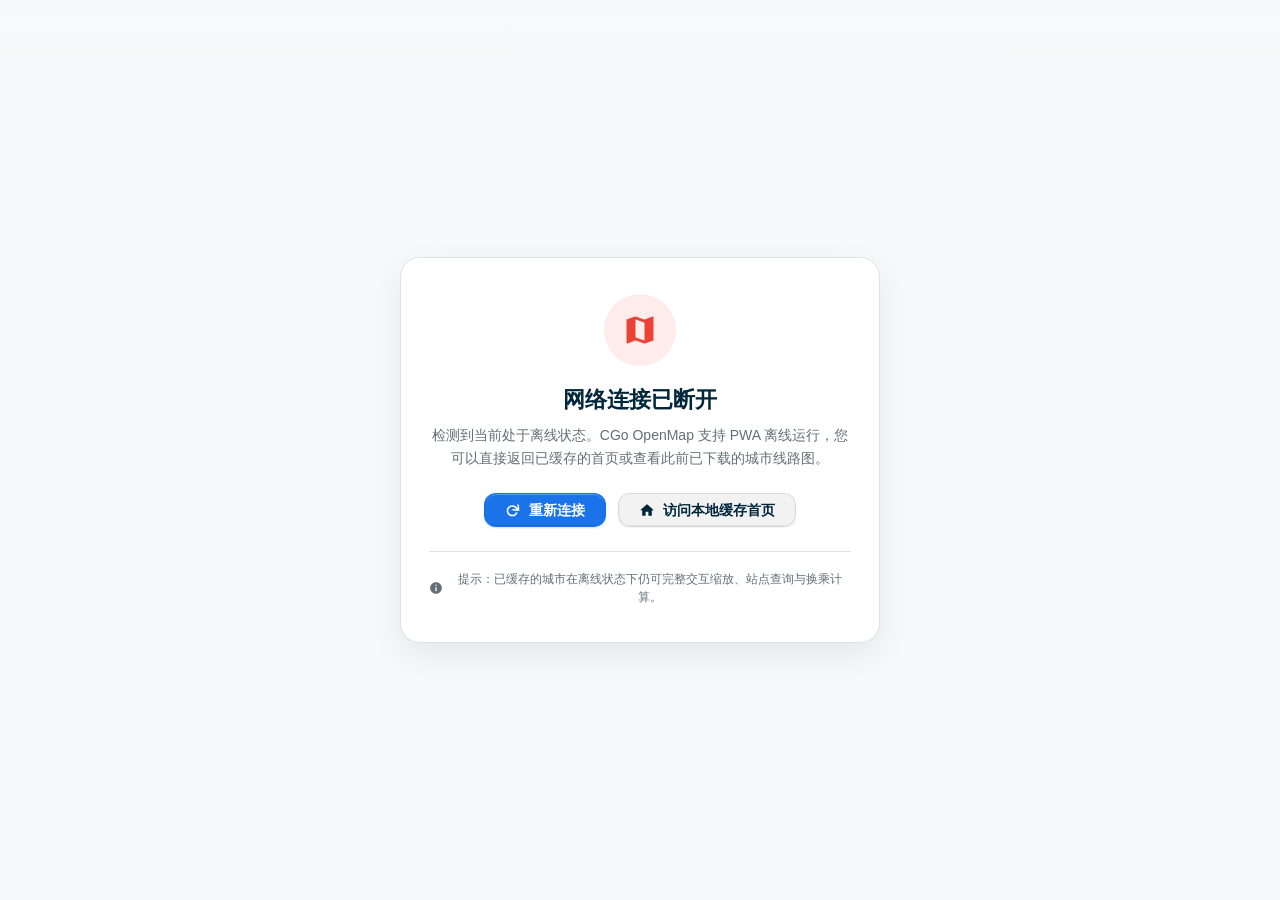
<file: offline.html>
<!DOCTYPE html>
<html lang="zh-CN" glass-mode="liquid" header-mode="floating">

<head>
    <script>
        (function () {
            // 全局深浅色主题同步
            var t = localStorage.getItem('app-theme') || localStorage.getItem('cgo-theme');
            if (t) document.documentElement.setAttribute('data-theme', t);

            var pageKey = 'openmap_offline_header_mode';
            var hm = localStorage.getItem(pageKey) || 'floating';
            document.documentElement.setAttribute('header-mode', hm);

            var gm = localStorage.getItem('cgo_glass_mode');
            if (gm) document.documentElement.setAttribute('glass-mode', gm);
        })();
    </script>
    <meta charset="UTF-8">
    <meta name="viewport" content="width=device-width, initial-scale=1.0, viewport-fit=cover">
    <meta name="color-scheme" content="light dark">
    <title>离线模式 - CGo OpenMap 线路图开放平台</title>
    <link rel="shortcut icon" href="./assets/icons/favicon.ico">
    <link rel="apple-touch-icon" href="./assets/icons/mapicon2.png">
    <link rel="manifest" href="./manifest.json">
    <meta name="theme-color" content="#ffffff">
    <meta name="mobile-web-app-capable" content="yes">
    <meta name="apple-mobile-web-app-capable" content="yes">
    <meta name="apple-mobile-web-app-status-bar-style" content="default">
    <meta name="apple-mobile-web-app-title" content="CGo开放地图">

    <link rel="modulepreload" href="core/cgo-ui.js?v=261128.191052">
    <link rel="stylesheet" href="css/cgo_clr.css?v=261128.191052">
    <link rel="stylesheet" href="css/cgo_element.css?v=261128.191052">
    <link rel="stylesheet" href="css/cgo_ui.css?v=261128.191052">
    <link rel="stylesheet" href="css/cgo_components.css?v=261128.191052">
    <script type="module" src="core/cgo-ui.js?v=261128.191052"></script>
    <script src="city/data.js?v=261128.191052"></script>

    <style>
        body {
            min-height: 100dvh;
            display: flex;
            flex-direction: column;
            align-items: center;
            justify-content: center;
            padding: 24px 16px;
            box-sizing: border-box;
            background-color: var(--bg-color, #f8f9fa);
            color: var(--text-main, #1f2328);
            font-family: -apple-system, BlinkMacSystemFont, "Segoe UI", Roboto, "Helvetica Neue", Arial, sans-serif;
            margin: 0;
        }

        .offline-card {
            width: 100%;
            max-width: 480px;
            background: var(--card-bg, #ffffff);
            border-radius: 20px;
            padding: 36px 28px;
            box-shadow: 0 12px 36px rgba(0, 0, 0, 0.08);
            text-align: center;
            backdrop-filter: blur(20px);
            border: 1px solid var(--border-color, rgba(0, 0, 0, 0.08));
        }

        [data-theme="dark"] body {
            background-color: #121212;
            color: #e6edf3;
        }

        [data-theme="dark"] .offline-card {
            background: rgba(30, 30, 30, 0.85);
            border-color: rgba(255, 255, 255, 0.1);
            box-shadow: 0 12px 36px rgba(0, 0, 0, 0.35);
        }

        .offline-icon {
            width: 72px;
            height: 72px;
            margin: 0 auto 20px;
            border-radius: 50%;
            background: rgba(234, 67, 53, 0.1);
            color: #ea4335;
            display: flex;
            align-items: center;
            justify-content: center;
        }

        .offline-icon svg {
            width: 36px;
            height: 36px;
            stroke-width: 2;
        }

        .offline-title {
            font-size: 22px;
            font-weight: 700;
            margin: 0 0 10px;
        }

        .offline-desc {
            font-size: 14px;
            line-height: 1.6;
            color: var(--text-secondary, #656d76);
            margin: 0 0 24px;
        }

        [data-theme="dark"] .offline-desc {
            color: #8b949e;
        }

        .offline-actions {
            display: flex;
            gap: 12px;
            justify-content: center;
            flex-wrap: wrap;
        }

        .btn {
            display: inline-flex;
            align-items: center;
            justify-content: center;
            gap: 8px;
            padding: 10px 20px;
            border-radius: 12px;
            font-size: 14px;
            font-weight: 600;
            cursor: pointer;
            text-decoration: none;
            transition: all 0.2s cubic-bezier(0.2, 0, 0, 1);
            border: 1px solid transparent;
        }

        .btn-primary {
            background: #1a73e8;
            color: #ffffff;
        }

        .btn-primary:hover {
            background: #1557b0;
            transform: translateY(-1px);
        }

        .btn-secondary {
            background: rgba(0, 0, 0, 0.05);
            color: inherit;
            border-color: rgba(0, 0, 0, 0.1);
        }

        [data-theme="dark"] .btn-secondary {
            background: rgba(255, 255, 255, 0.08);
            border-color: rgba(255, 255, 255, 0.15);
        }

        .btn-secondary:hover {
            background: rgba(0, 0, 0, 0.08);
            transform: translateY(-1px);
        }

        .offline-tips {
            margin-top: 24px;
            padding-top: 18px;
            border-top: 1px solid var(--border-color, rgba(0, 0, 0, 0.08));
            font-size: 12px;
            color: var(--text-secondary, #656d76);
            line-height: 1.5;
            display: flex;
            align-items: center;
            justify-content: center;
            gap: 6px;
        }

        .cached-cities-card {
            margin-top: 22px;
            text-align: left;
            background: rgba(0, 0, 0, 0.025);
            border-radius: 14px;
            padding: 14px 16px;
            border: 1px solid var(--border-color, rgba(0, 0, 0, 0.06));
        }

        [data-theme="dark"] .cached-cities-card {
            background: rgba(255, 255, 255, 0.04);
            border-color: rgba(255, 255, 255, 0.08);
        }

        .cached-cities-header {
            display: flex;
            align-items: center;
            gap: 6px;
            font-size: 13px;
            font-weight: 600;
            margin-bottom: 10px;
            color: var(--text-main, #1f2328);
        }

        [data-theme="dark"] .cached-cities-header {
            color: #e6edf3;
        }

        .cached-cities-grid {
            display: grid;
            grid-template-columns: repeat(auto-fill, minmax(110px, 1fr));
            gap: 8px;
        }

        .cached-city-btn {
            display: flex;
            align-items: center;
            justify-content: space-between;
            padding: 8px 12px;
            border-radius: 10px;
            background: var(--card-bg, #ffffff);
            border: 1px solid var(--border-color, rgba(0, 0, 0, 0.08));
            color: inherit;
            text-decoration: none;
            font-size: 13px;
            font-weight: 500;
            transition: transform 0.15s ease, box-shadow 0.15s ease;
        }

        [data-theme="dark"] .cached-city-btn {
            background: rgba(45, 45, 45, 0.8);
            border-color: rgba(255, 255, 255, 0.1);
        }

        .cached-city-btn:hover {
            transform: translateY(-1px);
            box-shadow: 0 4px 12px rgba(0, 0, 0, 0.08);
        }

        .cached-city-left {
            display: flex;
            align-items: center;
            gap: 6px;
        }

        .city-badge-dot {
            width: 8px;
            height: 8px;
            border-radius: 50%;
            flex-shrink: 0;
        }

        .reconnect-toast {
            position: fixed;
            top: 24px;
            left: 50%;
            transform: translateX(-50%);
            background: #1f883d;
            color: #ffffff;
            padding: 10px 20px;
            border-radius: 999px;
            font-size: 13px;
            font-weight: 600;
            display: flex;
            align-items: center;
            gap: 8px;
            box-shadow: 0 8px 24px rgba(0, 0, 0, 0.18);
            z-index: 9999;
            animation: toastPop 0.3s cubic-bezier(0.2, 0, 0, 1);
        }

        @keyframes toastPop {
            from {
                opacity: 0;
                transform: translate(-50%, -10px);
            }

            to {
                opacity: 1;
                transform: translate(-50%, 0);
            }
        }
    </style>
</head>

<body>
    <div id="reconnectToast" class="reconnect-toast" style="display: none;">
        <cgo-icon name="check-circle" size="18"></cgo-icon>
        <span>网络已恢复，正在返回主界面...</span>
    </div>

    <div class="offline-card">
        <div class="offline-icon" aria-hidden="true">
            <cgo-icon name="map" size="36"></cgo-icon>
        </div>
        <h1 class="offline-title">网络连接已断开</h1>
        <p class="offline-desc">
            检测到当前处于离线状态。CGo OpenMap 支持 PWA 离线运行，您可以直接返回已缓存的首页或查看此前已下载的城市线路图。
        </p>

        <div class="offline-actions">
            <button class="btn btn-primary" onclick="retryConnection()" aria-label="尝试重新连接网络">
                <cgo-icon name="refresh" size="16"></cgo-icon>
                重新连接
            </button>
            <a href="./index.html" class="btn btn-secondary" aria-label="访问本地已缓存的首页">
                <cgo-icon name="home" size="16"></cgo-icon>
                访问本地缓存首页
            </a>
        </div>

        <div id="cachedCitiesContainer" class="cached-cities-card" style="display: none;">
            <div class="cached-cities-header">
                <cgo-icon name="location" size="14"></cgo-icon>
                <span>已离线就绪的城市（点击可直接进入）：</span>
            </div>
            <div id="cachedCitiesList" class="cached-cities-grid"></div>
            <div id="partialCitiesSection" style="display: none; margin-top: 10px; padding-top: 8px; border-top: 1px dashed var(--border-color, rgba(0,0,0,0.08)); font-size: 11px; color: var(--text-light, #64748b);">
                <span id="partialCitiesText"></span>
            </div>
        </div>

        <div class="offline-tips">
            <cgo-icon name="info" size="14"></cgo-icon>
            <span>提示：已缓存的城市在离线状态下仍可完整交互缩放、站点查询与换乘计算。</span>
        </div>
    </div>

    <script>
        function retryConnection() {
            if (navigator.onLine) {
                showOnlineToastAndRedirect();
            } else {
                fetch('./index.html', { method: 'HEAD', cache: 'no-store' })
                    .then(function () {
                        showOnlineToastAndRedirect();
                    })
                    .catch(function () {
                        alert('网络仍未恢复，请检查蜂窝数据或 Wi-Fi 连接。');
                    });
            }
        }

        function showOnlineToastAndRedirect() {
            var toast = document.getElementById('reconnectToast');
            if (toast) toast.style.display = 'flex';
            setTimeout(function () {
                var target = './index.html';
                if (document.referrer) {
                    try {
                        var refUrl = new URL(document.referrer);
                        if (refUrl.origin === window.location.origin) {
                            target = refUrl.href;
                        }
                    } catch (_) { }
                }
                window.location.href = target;
            }, 600);
        }

        window.addEventListener('online', function () {
            showOnlineToastAndRedirect();
        });

        function normalizeUrlPath(url) {
            var basePath = '';
            try {
                basePath = new URL('./', window.location.href).pathname.replace(/\/+$/, '');
            } catch (_) { }
            var stripBase = function (p) {
                if (basePath && p.indexOf(basePath) === 0) {
                    p = p.slice(basePath.length);
                }
                return p.replace(/^\/+/, '').replace(/\/+$/, '');
            };
            try {
                var u = new URL(url, window.location.href);
                return stripBase(u.pathname);
            } catch (_) {
                return stripBase((url || '').split('?')[0].replace(/^\.?\/+/, ''));
            }
        }

        async function detectCachedCities() {
            if (!('caches' in window)) return;
            try {
                var cacheNames = await caches.keys();
                var currentCacheName = cacheNames.find(function (n) {
                    return n.startsWith('cgo-openmap-');
                });
                if (!currentCacheName) return;
                var cache = await caches.open(currentCacheName);
                var requests = await cache.keys();

                var cachedPaths = new Set();
                requests.forEach(function (req) {
                    cachedPaths.add(normalizeUrlPath(req.url));
                });

                var registry = window.CITY_REGISTRY || {};
                var readyCities = [];
                var partialCities = [];

                Object.keys(registry).forEach(function (id) {
                    var reg = registry[id];
                    var folder = (reg.folder || ('./city/' + id)).replace(/^\.?\/+/, '').replace(/\/+$/, '');
                    var mainJs = (reg.mainLogic || (folder + '/' + id + '.js')).replace(/^\.?\/+/, '');
                    var stationsJs = folder + '/data_stations.js';
                    var linesJs = folder + '/data_lines.js';

                    var hasMain = cachedPaths.has(mainJs);
                    var hasStations = cachedPaths.has(stationsJs);
                    var hasLines = cachedPaths.has(linesJs);

                    // 离线可用性铁律：必须同时拥有核心业务脚本、车站数据与线路数据，方可确认离线就绪
                    if (hasMain && hasStations && hasLines) {
                        readyCities.push({
                            id: id,
                            name: reg.name || id,
                            color: reg.themeColor || '#1a73e8'
                        });
                    } else if (hasMain || hasStations || hasLines) {
                        partialCities.push(reg.name || id);
                    } else {
                        var hasAny = Array.from(cachedPaths).some(function (p) {
                            return p.indexOf(folder + '/') === 0;
                        });
                        if (hasAny) {
                            partialCities.push(reg.name || id);
                        }
                    }
                });

                var container = document.getElementById('cachedCitiesContainer');
                var list = document.getElementById('cachedCitiesList');
                var partialSection = document.getElementById('partialCitiesSection');
                var partialText = document.getElementById('partialCitiesText');

                if (readyCities.length > 0 || partialCities.length > 0) {
                    if (container && list) {
                        if (readyCities.length > 0) {
                            list.innerHTML = readyCities.map(function (c) {
                                return '<a href="./main.html?city=' + encodeURIComponent(c.id) + '" class="cached-city-btn" title="进入 ' + c.name + ' 离线地图">' +
                                    '<span class="cached-city-left">' +
                                    '<span class="city-badge-dot" style="background-color: ' + c.color + '"></span>' +
                                    '<span>' + c.name + '</span>' +
                                    '</span>' +
                                    '<cgo-icon name="chevron-right" size="12"></cgo-icon>' +
                                    '</a>';
                            }).join('');
                            list.style.display = 'grid';
                        } else {
                            list.innerHTML = '';
                            list.style.display = 'none';
                        }

                        if (partialSection && partialText) {
                            if (partialCities.length > 0) {
                                partialText.textContent = '缓存预热中（尚未完整）：' + partialCities.join('、');
                                partialSection.style.display = 'block';
                            } else {
                                partialSection.style.display = 'none';
                            }
                        }
                        container.style.display = 'block';
                    }
                } else if (container) {
                    container.style.display = 'none';
                }
            } catch (err) {
                console.warn('[Offline] 检测离线缓存城市异常:', err);
            }
        }

        if (document.readyState === 'loading') {
            document.addEventListener('DOMContentLoaded', detectCachedCities);
        } else {
            detectCachedCities();
        }
    </script>
</body>

</html>
</file>
<file: css/cgo_clr.css>
/*
 * ╔══════════════════════════════════════════════════════════════╗
 * ║           CGo UI Library — cgo_clr.css                      ║
 * ║           颜色与配色系统 (Color & Palette System)            ║
 * ║                                                              ║
 * ║  版本：1.0.0 · 2026-06                                       ║
 * ║  作者：Central Go / NaL                                      ║
 * ║                                                              ║
 * ║  内容：                                                      ║
 * ║    1. 全局色彩 Token（亮色 / 暗色主题）                       ║
 * ║    2. 语义色（成功 / 警告 / 危险 / 信息）                     ║
 * ║    3. 管理台权限色                                            ║
 * ║    4. 玻璃态（Glassmorphism）色                               ║
 * ║    5. 地图专用色（线路图背景、站点描边等）                     ║
 * ║    6. 北京地铁各线路标志色                                    ║
 * ║    7. 用户头像预制配色                                        ║
 * ║    8. 品牌色与系统自适应 Token                                ║
 * ╚══════════════════════════════════════════════════════════════╝
 */

/* =====================================================
   §1  全局色彩 Token — 亮色模式 (Light Mode)
   ===================================================== */
:root {
    /* ── 背景层 ── */
    --bg-color: #f8f9fa; /* 页面底层背景 */
    --bg-body: var(--bg-color);
    --card-bg: #ffffff; /* 卡片 / 表格 / 容器背景 */
    --panel-bg: #ffffff; /* 面板背景 */
    --bg-card: var(--card-bg);

    /* ── 文字 ── */
    --text-main: #00263b; /* 主文字（品牌深蓝黑） */
    --text-light: #636f75; /* 次要 / 辅助文字 */
    --text-secondary: var(--text-light);
    --text-color: var(--text-main);

    /* ── 边框 / 分割线 ── */
    --border-color: #dee2e6;

    /* ── 品牌主色 ── */
    --primary-color: #00263b; /* 深蓝：按钮 / 高亮 / 选中 */
    --primary-hover: #004060;
    --btn-text: #ffffff;

    /* ── 导航 ── */
    --header-bg: #ffffff;
    --header-height: 60px;
    --footer-bg: #ffffff;
    --cgo-floating-scrim-start: var(--bg-color, #f8f9fa);
    --cgo-floating-scrim-end: rgba(248, 249, 250, 0);

    /* ── 次级按钮 (灰色系) ── */
    --btn-info-bg: #e9ecef;
    --btn-info-text: #495057;
    --btn-info-hover: #dee2e6;

    /* ── 表格 ── */
    --table-head-bg: #f1f3f5;
    --table-head-text: #00263b;
    --table-row-hover: #f8f9fa;
    --table-cell-border: #eeeeee;

    /* ── 选项卡 ── */
    --tab-bg: #f8f9fa;
    --tab-hover: rgba(0, 0, 0, 0.03);

    /* ── 帮助弹窗 ── */
    --help-code-bg: #f7f9fa;
    --filter-tag-bg: #f8f9fa;
    --filter-toolbar-bg: #eef2f7;

    /* ── 组件级自适应亮暗 Token（替代 Shadow DOM 中的 :host-context）── */
    --cgo-border-hover: #ced4da;
    --cgo-input-bg: #f5f6f8;
    --cgo-bg-secondary: #f5f6f8;
    --cgo-btn-info-active: #dee2e6;
    --cgo-scrollbar-thumb: rgba(0, 0, 0, 0.18);
    --cgo-focus-ring-offset: #ffffff;
    --cgo-subtle-hover: rgba(0, 38, 59, 0.06);
    --cgo-subtle-active: rgba(0, 38, 59, 0.1);
    --cgo-subtle-border: rgba(0, 38, 59, 0.08);
    --cgo-divider-color: rgba(0, 38, 59, 0.08);
    --cgo-shadow-dropdown: 0 8px 24px rgba(0, 38, 59, 0.08), 0 2px 6px rgba(0, 0, 0, 0.04);
    --cgo-shadow-modal: 0 20px 60px rgba(0, 0, 0, 0.22);
    --cgo-shadow-control: 0 1px 2px rgba(0, 0, 0, 0.04);
    --cgo-shadow-control-hover: 0 2px 4px rgba(0, 0, 0, 0.06);
    --cgo-shadow-zoom: 0 8px 32px rgba(0, 0, 0, 0.12);
    --cgo-tooltip-bg: rgba(255, 255, 255, 0.92);
    --cgo-tooltip-color: #00263b;
    --cgo-tooltip-border: rgba(0, 38, 59, 0.08);
    --cgo-badge-info-bg: #e9ecef;
    --cgo-badge-info-color: #495057;
    --cgo-badge-muted-bg: #f1f3f5;
    --cgo-badge-muted-color: #64748b;
    --cgo-notice-close-bg: rgba(0, 38, 59, 0.05);
    --cgo-notice-close-hover: rgba(0, 38, 59, 0.12);
    --cgo-notice-action-bg: rgba(0, 38, 59, 0.06);
    --cgo-notice-action-hover: rgba(0, 38, 59, 0.12);
    --cgo-notice-embedded-bg: rgba(255, 255, 255, 0.55);
    --cgo-notice-embedded-border: rgba(0, 38, 59, 0.06);
    --cgo-floating-header-bg: rgba(248, 250, 252, 0.85);
    --cgo-floating-header-border: rgba(0, 0, 0, 0.08);
    --cgo-avatar-default-bg: rgba(241, 245, 249, 0.85);
    --cgo-chat-bot-bg: var(--glass-bg-surface, rgba(255, 255, 255, 0.72));
    --cgo-chat-bot-border: var(--border-color, #dee2e6);
    --cgo-pref-hover-bg: rgba(255, 255, 255, 0.96);
    --cgo-tab-active-bg: #ffffff;
    --cgo-tab-active-shadow: 0 1px 4px rgba(0, 38, 59, 0.08);
    --cgo-select-opt-hover: rgba(0, 38, 59, 0.06);
    --cgo-select-opt-selected-bg: rgba(0, 96, 152, 0.1);
    --cgo-select-opt-selected-color: var(--primary-color, #006098);
    --cgo-rim-hairline-bg:
        linear-gradient(to right,
            rgba(0, 38, 59, var(--lg-rim-dark, 0.04)) 0,
            rgba(0, 0, 0, 0) var(--lg-rim-side, 3px),
            rgba(0, 0, 0, 0) calc(100% - var(--lg-rim-side, 3px)),
            rgba(0, 38, 59, var(--lg-rim-dark, 0.04)) 100%),
        linear-gradient(to bottom,
            rgba(255, 255, 255, calc(var(--lg-rim-lit, 0.95) * 0.45)) 0,
            rgba(255, 255, 255, calc(var(--lg-rim-lit, 0.95) * 0.45)) var(--lg-rim-hold, 1px),
            rgba(255, 255, 255, 0) 8px,
            rgba(0, 0, 0, 0.02) calc(100% - 4px),
            rgba(0, 0, 0, 0.12) 100%);
    --cgo-rim-tierb-bg: linear-gradient(to bottom,
        rgba(255, 255, 255, calc(var(--lg-rim-lit, 0.95) * 0.45 * 0.75)) 0,
        rgba(255, 255, 255, calc(var(--lg-rim-lit, 0.95) * 0.45 * 0.75)) var(--lg-rim-hold, 1px),
        rgba(255, 255, 255, 0) var(--lg-rim-fade, 12px));
    --cgo-rim-tierc-bg:
        linear-gradient(to right,
            rgba(0, 38, 59, var(--lg-rim-dark, 0.04)) 0,
            rgba(0, 0, 0, 0) var(--lg-rim-side, 4px),
            rgba(0, 0, 0, 0) calc(100% - var(--lg-rim-side, 4px)),
            rgba(0, 38, 59, var(--lg-rim-dark, 0.04)) 100%),
        linear-gradient(to bottom,
            rgba(255, 255, 255, var(--lg-rim-lit, 0.95)) 0,
            rgba(255, 255, 255, var(--lg-rim-lit, 0.95)) var(--lg-rim-hold, 1px),
            rgba(255, 255, 255, 0) var(--lg-rim-fade, 12px),
            rgba(255, 255, 255, 0) calc(100% - var(--lg-rim-fade, 12px)),
            rgba(255, 255, 255, calc(var(--lg-rim-lit, 0.95) * 0.4)) calc(100% - var(--lg-rim-hold, 1px)),
            rgba(255, 255, 255, calc(var(--lg-rim-lit, 0.95) * 0.4)) 100%);
}

/* =====================================================
   §1  全局色彩 Token — 暗色模式 (Dark Mode)
   ===================================================== */
[data-theme='dark'] {
    color-scheme: dark;
    --bg-color: #1a1a1a;
    --bg-body: var(--bg-color);
    --card-bg: #1f2020;
    --panel-bg: #1f2020;
    --bg-card: var(--card-bg);

    --text-main: #e5e8ea;
    --text-light: #a0b0b9;
    --text-secondary: var(--text-light);
    --text-color: var(--text-main);

    --border-color: #333333;

    --primary-color: #006098; /* 暗模式下提亮，适配深底 */
    --primary-hover: #0070b0;
    --btn-text: #ffffff;

    --header-bg: #1f2020;
    --footer-bg: #1f2020;
    --cgo-floating-scrim-start: var(--bg-color, #1a1a1a);
    --cgo-floating-scrim-end: rgba(26, 26, 26, 0);

    --btn-info-bg: #373838;
    --btn-info-text: #e5e8ea;
    --btn-info-hover: #4a4b4c;

    --table-head-bg: #2c2d2e;
    --table-head-text: #e5e8ea;
    --table-row-hover: #2a2b2c;
    --table-cell-border: #333333;

    --tab-bg: #2c2d2e;
    --tab-hover: rgba(255, 255, 255, 0.05);

    --help-code-bg: #2a2a2a;
    --filter-tag-bg: #2c2d2e;
    --filter-toolbar-bg: #2c2d2e;

    --cgo-border-hover: #44474b;
    --cgo-input-bg: #262729;
    --cgo-bg-secondary: #262729;
    --cgo-btn-info-active: #383a3c;
    --cgo-scrollbar-thumb: rgba(255, 255, 255, 0.14);
    --cgo-focus-ring-offset: #1a1a1a;
    --cgo-subtle-hover: rgba(255, 255, 255, 0.08);
    --cgo-subtle-active: rgba(255, 255, 255, 0.14);
    --cgo-subtle-border: rgba(255, 255, 255, 0.08);
    --cgo-divider-color: rgba(255, 255, 255, 0.08);
    --cgo-shadow-dropdown: 0 16px 40px rgba(0, 0, 0, 0.45), 0 4px 12px rgba(0, 0, 0, 0.3);
    --cgo-shadow-modal: 0 24px 72px rgba(0, 0, 0, 0.65);
    --cgo-shadow-control: 0 1px 3px rgba(0, 0, 0, 0.25);
    --cgo-shadow-control-hover: 0 2px 5px rgba(0, 0, 0, 0.35);
    --cgo-shadow-zoom: 0 12px 36px rgba(0, 0, 0, 0.5);
    --cgo-tooltip-bg: rgba(38, 40, 44, 0.94);
    --cgo-tooltip-color: #e5e8ea;
    --cgo-tooltip-border: rgba(255, 255, 255, 0.12);
    --cgo-badge-info-bg: #373838;
    --cgo-badge-info-color: #e5e8ea;
    --cgo-badge-muted-bg: rgba(255, 255, 255, 0.1);
    --cgo-badge-muted-color: #a0b0b9;
    --cgo-notice-close-bg: rgba(255, 255, 255, 0.08);
    --cgo-notice-close-hover: rgba(255, 255, 255, 0.16);
    --cgo-notice-action-bg: rgba(255, 255, 255, 0.08);
    --cgo-notice-action-hover: rgba(255, 255, 255, 0.14);
    --cgo-notice-embedded-bg: rgba(255, 255, 255, 0.04);
    --cgo-notice-embedded-border: rgba(255, 255, 255, 0.08);
    --cgo-floating-header-bg: rgba(38, 40, 44, 0.85);
    --cgo-floating-header-border: rgba(255, 255, 255, 0.08);
    --cgo-avatar-default-bg: rgba(45, 48, 52, 0.85);
    --cgo-chat-bot-bg: var(--glass-bg-surface, rgba(31, 32, 34, 0.72));
    --cgo-chat-bot-border: var(--border-color, #383a3c);
    --cgo-pref-hover-bg: rgba(44, 46, 50, 0.92);
    --cgo-tab-active-bg: #323438;
    --cgo-tab-active-shadow: 0 2px 6px rgba(0, 0, 0, 0.35);
    --cgo-select-opt-hover: rgba(255, 255, 255, 0.08);
    --cgo-select-opt-selected-bg: rgba(0, 112, 176, 0.22);
    --cgo-select-opt-selected-color: #7cc4ff;
    --cgo-rim-hairline-bg: linear-gradient(to bottom,
        rgba(255, 255, 255, calc(var(--lg-rim-lit, 0.22) * 1.5)) 0,
        rgba(255, 255, 255, calc(var(--lg-rim-lit, 0.22) * 1.5)) 1px,
        rgba(255, 255, 255, 0) 8px,
        rgba(255, 255, 255, 0) calc(100% - 4px),
        rgba(255, 255, 255, 0.08) 100%);
    --cgo-rim-tierb-bg: linear-gradient(to bottom,
        rgba(255, 255, 255, calc(var(--lg-rim-lit, 0.22) * 0.45 * 1.5)) 0,
        rgba(255, 255, 255, calc(var(--lg-rim-lit, 0.22) * 0.45 * 1.5)) 1px,
        rgba(255, 255, 255, 0) 8px);
    --cgo-rim-tierc-bg: linear-gradient(to bottom,
        rgba(255, 255, 255, calc(var(--lg-rim-lit, 0.22) * 1.5)) 0,
        rgba(255, 255, 255, calc(var(--lg-rim-lit, 0.22) * 1.5)) 1px,
        rgba(255, 255, 255, 0) 8px,
        rgba(255, 255, 255, 0) calc(100% - 4px),
        rgba(255, 255, 255, 0.12) 100%);
}

/* =====================================================
   §2  语义色 (Semantic Colors)
   ===================================================== */
:root {
    /* 成功 */
    --success-color: #34a853;
    --success-bg: #e6ffed;
    --success-border: #a8d5b5;

    /* 警告 */
    --warning-color: #f59e0b;
    --warning-bg: rgba(255, 243, 205, 0.5);
    --warning-border: rgba(255, 238, 186, 0.5);

    /* 危险 */
    --danger-color: #ea4335;
    --danger-hover: #b3261e;
    --danger-bg: #fff1f1;
    --danger-border: #e58f8f;

    /* 信息 */
    --info-color: #006098;
    --info-bg: #e8f0fe;
    --info-border: #b8d0ee;

    /* 对比模式 — 差异 */
    --diff-bg: #efbdc3;
    --diff-text: #d93025;
    /* 对比模式 — 相同 */
    --same-bg: #e6ffed;
    --same-text: #137333;
    /* 选中列 */
    --selected-bg: #e8f0fe;
}

[data-theme='dark'] {
    --success-color: #34a853;
    --success-bg: #1b3e20;
    --success-border: #2d5c36;

    --warning-color: #f59e0b;
    --warning-bg: rgba(100, 75, 0, 0.2);
    --warning-border: rgba(120, 90, 0, 0.3);

    --danger-color: #ea4335;
    --danger-hover: #ff5252;
    --danger-bg: #3b0f0f;
    --danger-border: #7a2424;

    --info-color: #006098;
    --info-bg: #1a2a3a;
    --info-border: #2a4060;

    --diff-bg: #5c1b1b;
    --diff-text: #ea4335;
    --same-bg: #1b3e20;
    --same-text: #34a853;
    --selected-bg: rgba(66, 133, 244, 0.2);
}

/* =====================================================
   §3  管理台权限色 (Admin Permission Colors)
   ===================================================== */
:root {
    --permission-enabled: #16803d;
    --permission-enabled-soft: #edf8f1;
    --permission-enabled-border: #badfc8;

    --permission-disabled: #52637a;
    --permission-disabled-soft: #f0f4f8;
    --permission-disabled-border: #b9c5d4;

    --permission-hidden: #c62828;
    --permission-hidden-soft: #fff1f1;
    --permission-hidden-border: #e58f8f;

    --permission-inherit: #64748b;
    --permission-inherit-soft: #f2f5f8;
    --permission-inherit-border: #d2dbe6;
}

[data-theme='dark'] {
    --permission-enabled: #81c995;
    --permission-enabled-soft: #163820;
    --permission-enabled-border: #245934;

    --permission-disabled: #94a3b8;
    --permission-disabled-soft: #202936;
    --permission-disabled-border: #334155;

    --permission-hidden: #ff8a80;
    --permission-hidden-soft: #3d1414;
    --permission-hidden-border: #5c1c1c;

    --permission-inherit: #a1b0cb;
    --permission-inherit-soft: #242d3d;
    --permission-inherit-border: #37455d;
}

/* =====================================================
   §4  玻璃态色与 Liquid Glass 模式体系 (Glassmorphism & Liquid Glass)
   ===================================================== */
:root {
    /* ══════════════════════════════════════════════════════
       CGoUI 玻璃系统中央默认档位配置 (Single Source of Truth)
       当前：liquid（默认启用物理折射液态玻璃）
       ══════════════════════════════════════════════════════ */
    --cgo-glass-default: liquid;

    /* ══════════════════════════════════════════════════════
       CGoUI 顶栏模式中央默认档位配置 (Single Source of Truth)
       classic: 默认原版经典吸顶顶栏（Zero-Regression 零变更保证）
       floating: 新版脱离文档流的双岛屿/单胶囊悬浮菜单栏
       ══════════════════════════════════════════════════════ */
    --cgo-header-default: floating;
    --header-floating-height: 52px;
    --header-floating-mobile-height: 48px;
    --header-floating-radius: 12px;
    --header-floating-shadow: 0 4px 20px rgba(0, 0, 0, 0.18);
    --cgo-nav-width: 280px;

    /* ══════════════════════════════════════════════════════
       CGoUI 背景模式中央默认档位配置 (Single Source of Truth)
       solid: 默认原版纯色背景（Zero-Regression 零变更保证，使用 --bg-color）
       gradient: 轻微多维微质感径向双光源渐变背景，衬托玻璃态与沉浸式体验
       ══════════════════════════════════════════════════════ */
    --cgo-bg-default: solid;
    --bg-gradient-light:
        radial-gradient(circle at 12% 18%, rgba(0, 96, 152, 0.08), transparent 45%),
        radial-gradient(circle at 88% 82%, rgba(0, 160, 233, 0.06), transparent 45%),
        var(--bg-color, #f8f9fa);
    --bg-gradient-dark:
        radial-gradient(circle at 12% 18%, rgba(0, 96, 152, 0.16), transparent 50%),
        radial-gradient(circle at 88% 82%, rgba(15, 35, 65, 0.40), transparent 50%),
        var(--bg-color, #0f1115);
    --bg-gradient: var(--bg-gradient-light);

    /* 物理光圈与缓动参数 */
    --lg-rim-lit: 0.95;
    --lg-rim-dark: 0.04;
    --lg-rim-hold: 1px;
    --lg-rim-fade: 12px;
    --lg-rim-side: 4px;
    --glass-easing: cubic-bezier(0.32, 0.72, 0, 1);
    --glass-duration: 0.28s;

    /* 默认：液态玻璃 Liquid Glass 规范（完全对齐 tool.html 真实物理折射） */
    --glass-refraction-filter: url(#glass-distortion);
    --glass-backdrop-blur: blur(5px) saturate(130%);
    --glass-backdrop-blur-surface: blur(14px) saturate(135%);
    --glass-backdrop-blur-panel: blur(14px) saturate(135%);
    --glass-backdrop-filter: blur(5px) saturate(130%);
    --glass-backdrop-filter-surface: blur(14px) saturate(135%);
    --glass-backdrop-filter-panel: blur(14px) saturate(135%);
    --glass-bg: rgba(255, 255, 255, 0.60);
    --glass-bg-hover: rgba(255, 255, 255, 0.68);
    --glass-bg-card: rgba(255, 255, 255, 0.60);
    --glass-bg-card-hover: rgba(255, 255, 255, 0.68);
    --glass-bg-surface: rgba(255, 255, 255, 0.72);
    --glass-bg-panel: rgba(255, 255, 255, 0.9);
    --glass-border: rgba(255, 255, 255, 0.40);
    --glass-shadow:
        0 0 0 0.5px rgba(0, 0, 0, 0.06),
        0 8px 24px -6px rgba(0, 38, 59, 0.06),
        0 2px 6px -2px rgba(0, 38, 59, 0.04);
        /* inset 光已移除 —— 由 ::before 微光圈层统一承载，避免 overflow/isolation 切换时绘制漂移 */
    --glass-shadow-hover:
        0 0 0 0.5px rgba(0, 0, 0, 0.08),
        0 14px 30px -8px rgba(0, 38, 59, 0.12),
        0 4px 10px -2px rgba(0, 38, 59, 0.06);
    --lg-rim-display: block;
    --sidebar-width: 280px;
}

[data-theme='dark'] {
    --bg-gradient: var(--bg-gradient-dark);
    --lg-rim-lit: 0.22;
    --lg-rim-dark: 0;
    --glass-bg: rgba(31, 32, 34, 0.60);
    --glass-bg-hover: rgba(38, 40, 44, 0.68);
    --glass-bg-card: rgba(31, 32, 34, 0.60);
    --glass-bg-card-hover: rgba(38, 40, 44, 0.68);
    --glass-bg-surface: rgba(31, 32, 34, 0.72);
    --glass-bg-panel: rgba(31, 32, 34, 0.9);
    --glass-border: rgba(255, 255, 255, 0.09);
    --glass-shadow:
        0 0 0 0.5px rgba(255, 255, 255, 0.09),
        0 10px 28px -6px rgba(0, 0, 0, 0.5),
        0 3px 8px -2px rgba(0, 0, 0, 0.35);
        /* inset 光已移除 —— 由 ::before 微光圈层统一承载，避免 overflow/isolation 切换时绘制漂移 */
    --glass-shadow-hover:
        0 0 0 0.5px rgba(255, 255, 255, 0.15),
        0 16px 36px -8px rgba(0, 0, 0, 0.65),
        0 4px 12px -2px rgba(0, 0, 0, 0.4);
}

@media (prefers-color-scheme: dark) {
    :root:not([data-theme='light']) {
        color-scheme: dark;
        --bg-color: #1a1a1a;
        --bg-body: var(--bg-color);
        --card-bg: #1f2020;
        --panel-bg: #1f2020;
        --bg-card: var(--card-bg);
        --text-main: #e5e8ea;
        --text-light: #a0b0b9;
        --text-secondary: var(--text-light);
        --text-color: var(--text-main);
        --border-color: #333333;
        --primary-color: #006098;
        --primary-hover: #0070b0;
        --btn-info-bg: #373838;
        --btn-info-text: #e5e8ea;
        --btn-info-hover: #4a4b4c;
        --bg-gradient: var(--bg-gradient-dark);
        --lg-rim-lit: 0.22;
        --lg-rim-dark: 0;
        --glass-bg: rgba(31, 32, 34, 0.60);
        --glass-bg-hover: rgba(38, 40, 44, 0.68);
        --glass-bg-card: rgba(31, 32, 34, 0.60);
        --glass-bg-card-hover: rgba(38, 40, 44, 0.68);
        --glass-bg-surface: rgba(31, 32, 34, 0.72);
        --glass-bg-panel: rgba(31, 32, 34, 0.9);
        --glass-border: rgba(255, 255, 255, 0.09);
        --glass-shadow:
            0 0 0 0.5px rgba(255, 255, 255, 0.09),
            0 10px 28px -6px rgba(0, 0, 0, 0.5),
            0 3px 8px -2px rgba(0, 0, 0, 0.35);
        --glass-shadow-hover:
            0 0 0 0.5px rgba(255, 255, 255, 0.15),
            0 16px 36px -8px rgba(0, 0, 0, 0.65),
            0 4px 12px -2px rgba(0, 0, 0, 0.4);
        --cgo-floating-scrim-start: var(--bg-color, #1a1a1a);
        --cgo-floating-scrim-end: rgba(26, 26, 26, 0);
    }
}

/* 档位 2：仅模糊 (blur) — 页面级或容器级开启 */
:root[glass-mode='blur'],
:root[data-glass-mode='blur'],
body[glass-mode='blur'],
body[data-glass-mode='blur'],
[glass-mode='blur'],
[data-glass-mode='blur'] {
    --glass-refraction-filter: none;
    --lg-rim-display: block;
}

/* 档位 1：液态玻璃 (liquid) — 模糊 + 硬件加速光学折射 */
:root[glass-mode='liquid'],
:root[data-glass-mode='liquid'],
body[glass-mode='liquid'],
body[data-glass-mode='liquid'],
[glass-mode='liquid'],
[data-glass-mode='liquid'] {
    --glass-refraction-filter: url(#glass-distortion);
    --lg-rim-display: block;
}

/* 显式锁定为扁平（即便未来全局默认切换，显式写了 flat 的页面依然稳固保持扁平） */
:root[glass-mode='flat'],
:root[glass-mode='none'],
:root[data-glass-mode='flat'],
:root[data-glass-mode='none'],
body[glass-mode='flat'],
body[glass-mode='none'],
body[data-glass-mode='flat'],
body[data-glass-mode='none'],
[glass-mode='flat'],
[glass-mode='none'],
[data-glass-mode='flat'],
[data-glass-mode='none'] {
    --glass-refraction-filter: none;
    --glass-backdrop-blur: none;
    --glass-backdrop-blur-surface: none;
    --glass-backdrop-blur-panel: none;
    --glass-backdrop-filter: none;
    --glass-backdrop-filter-surface: none;
    --glass-backdrop-filter-panel: none;
    --glass-bg: var(--card-bg, #ffffff);
    --glass-bg-hover: var(--card-bg, #ffffff);
    --glass-bg-card: var(--card-bg, #ffffff);
    --glass-bg-card-hover: var(--card-bg, #ffffff);
    --glass-bg-surface: var(--card-bg, #ffffff);
    --glass-bg-panel: var(--card-bg, #ffffff);
    --glass-border: var(--border-color, #dee2e6);
    --glass-shadow: var(--shadow-sm, 0 2px 8px rgba(0, 0, 0, 0.06));
    --glass-shadow-hover: var(--shadow-md, 0 4px 15px rgba(0, 0, 0, 0.08));
    --lg-rim-display: none;
}

/* =====================================================
   §5  地图专用色 (Map-specific Colors)
   ===================================================== */
:root {
    --map-bg: #ffffff;
    --station-stroke: #00263b;
    --not-open-color: #bdcbd2;
    --panel-header-bg: #00263b;
    --panel-header-text: #ffffff;
    --close-btn-color: rgba(255, 255, 255, 0.6);
    --capsule-bg: #ffffff;
    --capsule-text: #333333;
    --stops-tag-bg: #f0f2f5;
    --control-bg: #ffffff;
    --ctrl-btn-bg: #f0f2f5;
    --ctrl-icon: #333333;
    --ctrl-hover: #e1e4e8;
    --divider: #e0e0e0;
    --list-hover: #f0f2f5;
    --sta-stroke-width-cn: 2px;
    --sta-stroke-width-en: 1.75px;
}

[data-theme='dark'] {
    --map-bg: #1a1a1a;
    --station-stroke: #bdcbd2;
    --not-open-color: #4e4e4e;
    --panel-header-bg: #373838;
    --panel-header-text: #e5e8ea;
    --close-btn-color: #78848b;
    --capsule-bg: #1f2020;
    --capsule-text: #78848b;
    --stops-tag-bg: #373838;
    --control-bg: #1f2020;
    --ctrl-btn-bg: #373838;
    --ctrl-icon: #78848b;
    --ctrl-hover: #4f4f4f;
    --divider: #333333;
    --list-hover: #373838;
}

/* =====================================================
   §6  北京地铁线路标志色 (Beijing Metro Line Colors)
   ===================================================== */

/* 地铁线路色工具类：可直接写 class="line-bg line-1号线八通线" */
.line-bg {
    color: var(--line-color-text-light);
    display: inline-block;
}

.line-bg.line-1号线八通线,
.filter-tag[data-line='1号线八通线'].active {
    background-color: var(--line-color-1);
    color: var(--line-color-text-light);
}

.line-bg.line-2号线,
.filter-tag[data-line='2号线'].active {
    background-color: var(--line-color-2);
    color: var(--line-color-text-light);
}

.line-bg.line-3号线,
.filter-tag[data-line='3号线'].active {
    background-color: var(--line-color-3);
    color: var(--line-color-text-light);
}

.line-bg.line-4号线大兴线,
.filter-tag[data-line='4号线大兴线'].active {
    background-color: var(--line-color-4);
    color: var(--line-color-text-light);
}

.line-bg.line-5号线,
.filter-tag[data-line='5号线'].active {
    background-color: var(--line-color-5);
    color: var(--line-color-text-light);
}

.line-bg.line-6号线,
.filter-tag[data-line='6号线'].active {
    background-color: var(--line-color-6);
    color: var(--line-color-text-light);
}

.line-bg.line-7号线,
.filter-tag[data-line='7号线'].active {
    background-color: var(--line-color-7);
    color: var(--line-color-text-dark);
}

.line-bg.line-8号线,
.filter-tag[data-line='8号线'].active {
    background-color: var(--line-color-8);
    color: var(--line-color-text-light);
}

.line-bg.line-9号线,
.filter-tag[data-line='9号线'].active {
    background-color: var(--line-color-9);
    color: var(--line-color-text-dark);
}

.line-bg.line-10号线,
.filter-tag[data-line='10号线'].active {
    background-color: var(--line-color-10);
    color: var(--line-color-text-light);
}

.line-bg.line-11号线,
.filter-tag[data-line='11号线'].active {
    background-color: var(--line-color-11);
    color: var(--line-color-text-light);
}

.line-bg.line-12号线,
.filter-tag[data-line='12号线'].active {
    background-color: var(--line-color-12);
    color: var(--line-color-text-light);
}

.line-bg.line-13号线,
.filter-tag[data-line='13号线'].active {
    background-color: var(--line-color-13);
    color: var(--line-color-text-dark);
}

.line-bg.line-14号线,
.filter-tag[data-line='14号线'].active {
    background-color: var(--line-color-14);
    color: var(--line-color-text-dark);
}

.line-bg.line-15号线,
.filter-tag[data-line='15号线'].active {
    background-color: var(--line-color-15);
    color: var(--line-color-text-light);
}

.line-bg.line-16号线,
.filter-tag[data-line='16号线'].active {
    background-color: var(--line-color-16);
    color: var(--line-color-text-light);
}

.line-bg.line-17号线,
.filter-tag[data-line='17号线'].active {
    background-color: var(--line-color-17);
    color: var(--line-color-text-light);
}

.line-bg.line-18号线,
.filter-tag[data-line='18号线'].active {
    background-color: var(--line-color-18);
    color: var(--line-color-text-light);
}

.line-bg.line-19号线,
.filter-tag[data-line='19号线'].active {
    background-color: var(--line-color-19);
    color: var(--line-color-text-dark);
}

.line-bg.line-22号线,
.filter-tag[data-line='22号线'].active {
    background-color: var(--line-color-22);
    color: var(--line-color-text-dark);
}

.line-bg.line-28号线,
.filter-tag[data-line='28号线'].active {
    background-color: var(--line-color-28);
    color: var(--line-color-text-light);
}

.line-bg.line-亦庄线,
.filter-tag[data-line='亦庄线'].active {
    background-color: var(--line-color-24);
    color: var(--line-color-text-light);
}

.line-bg.line-亦庄T1线,
.filter-tag[data-line='亦庄T1线'].active {
    background-color: var(--line-color-t1);
    color: var(--line-color-text-light);
}

.line-bg.line-房山线,
.filter-tag[data-line='房山线'].active {
    background-color: var(--line-color-25);
    color: var(--line-color-text-light);
}

.line-bg.line-燕房线,
.filter-tag[data-line='燕房线'].active {
    background-color: var(--line-color-25w);
    color: var(--line-color-text-light);
}

.line-bg.line-S1线,
.filter-tag[data-line='S1线'].active {
    background-color: var(--line-color-26);
    color: var(--line-color-text-light);
}

.line-bg.line-昌平线,
.filter-tag[data-line='昌平线'].active {
    background-color: var(--line-color-27);
    color: var(--line-color-text-dark);
}

.line-bg.line-西郊线,
.filter-tag[data-line='西郊线'].active {
    background-color: var(--line-color-xj);
    color: var(--line-color-text-light);
}

.line-bg.line-首都机场线,
.filter-tag[data-line='首都机场线'].active {
    background-color: var(--line-color-cae);
    color: var(--line-color-text-dark);
}

.line-bg.line-大兴机场线,
.filter-tag[data-line='大兴机场线'].active {
    background-color: var(--line-color-dae);
    color: var(--line-color-text-light);
}

.line-bg.line-市郊S1线,
.filter-tag[data-line='市郊S1线'].active {
    background-color: var(--line-color-sub-s1);
    color: var(--line-color-text-light);
}

.line-bg.line-市郊S2线,
.filter-tag[data-line='市郊S2线'].active {
    background-color: var(--line-color-sub-s2);
    color: var(--line-color-text-light);
}

.line-bg.line-市郊S5线,
.filter-tag[data-line='市郊S5线'].active {
    background-color: var(--line-color-sub-s5);
    color: var(--line-color-text-light);
}

.line-bg.line-市郊S6线,
.filter-tag[data-line='市郊S6线'].active {
    background-color: var(--line-color-sub-s6);
    color: var(--line-color-text-light);
}

/* 通用"全部"标签 */
.filter-tag[data-line='all'].active {
    background: var(--primary-color);
    color: var(--line-color-text-light);
}

/* ── 线路行内标签 ── */
.line-tag {
    display: inline-block;
    margin-left: 5px;
    padding: 1px 6px;
    border-radius: 10px;
    font-size: 11px;
    white-space: nowrap;
    vertical-align: middle;
}

/* ── CSS 变量：线路色（双色板设计） ── */
:root {
    /* =====================================================
       1. 官方标志色 (Official Line Colors)
       ===================================================== */
    --line-1-official: #c23a30;
    --line-2-official: #006098;
    --line-3-official: #e60033;
    --line-4-official: #008e9c;
    --line-5-official: #a6217f;
    --line-6-official: #d29700;
    --line-7-official: #fac671;
    --line-8-official: #009b6b;
    --line-9-official: #8fc31f;
    --line-10-official: #009bc0;
    --line-11-official: #ed796b;
    --line-12-official: #c76b00;
    --line-13-official: #f9e700;
    --line-14-official: #d5a7a1;
    --line-15-official: #6a357d;
    --line-16-official: #76a32d;
    --line-17-official: #00a9a9;
    --line-18-official: #5654a2;
    --line-19-official: #d6abc1;
    --line-22-official: #f7c8ce;
    --line-28-official: #35570b;
    --line-24-official: #e40077;
    --line-t1-official: #e6081b;
    --line-25-official: #e46022;
    --line-25w-official: #e46022;
    --line-26-official: #b25921;
    --line-27-official: #de82b2;
    --line-xj-official: #e6081b;
    --line-cae-official: #a29bbb;
    --line-dae-official: #004ba0;
    --line-sub-s1-official: #717071;
    --line-sub-s2-official: #717071;
    --line-sub-s5-official: #717071;
    --line-sub-s6-official: #717071;

    --line-text-light-official: #ffffff;
    --line-text-dark-official: #002538;

    /* =====================================================
       2. 优化色 (Screen Adaptive Line Colors)
       ===================================================== */
    --line-1-screen: #c23a30;
    --line-2-screen: #006098;
    --line-3-screen: #e60033;
    --line-4-screen: #008e9c;
    --line-5-screen: #a6217f;
    --line-6-screen: #d29700;
    --line-7-screen: #fac671;
    --line-8-screen: #009b63;
    --line-9-screen: #abcd03;
    --line-10-screen: #00a3c9;
    --line-11-screen: #ed796b;
    --line-12-screen: #c76b00;
    --line-13-screen: #f8de00;
    --line-14-screen: #d5a7a9;
    --line-15-screen: #6a357d;
    --line-16-screen: #6e992a;
    --line-17-screen: #00adb2;
    --line-18-screen: #5654a2;
    --line-19-screen: #d5abce;
    --line-22-screen: #f7c8ce;
    --line-28-screen: #35570b;
    --line-24-screen: #e40077;
    --line-t1-screen: #d80618;
    --line-25-screen: #e46022;
    --line-25w-screen: #e46022;
    --line-26-screen: #b25921;
    --line-27-screen: #ee87b4;
    --line-xj-screen: #d80618;
    --line-cae-screen: #a29bbb;
    --line-dae-screen: #004ba0;
    --line-sub-s1-screen: #d93932;
    --line-sub-s2-screen: #4080b7;
    --line-sub-s5-screen: #e98d95;
    --line-sub-s6-screen: #919a47;

    --line-text-light-screen: #ffffff;
    --line-text-dark-screen: #00263b;

    /* =====================================================
       3. 通用映射变量 (默认映射至优化色)
       ===================================================== */
    --line-color-1: var(--line-1-screen);
    --line-color-2: var(--line-2-screen);
    --line-color-3: var(--line-3-screen);
    --line-color-4: var(--line-4-screen);
    --line-color-5: var(--line-5-screen);
    --line-color-6: var(--line-6-screen);
    --line-color-7: var(--line-7-screen);
    --line-color-8: var(--line-8-screen);
    --line-color-9: var(--line-9-screen);
    --line-color-10: var(--line-10-screen);
    --line-color-11: var(--line-11-screen);
    --line-color-12: var(--line-12-screen);
    --line-color-13: var(--line-13-screen);
    --line-color-14: var(--line-14-screen);
    --line-color-15: var(--line-15-screen);
    --line-color-16: var(--line-16-screen);
    --line-color-17: var(--line-17-screen);
    --line-color-18: var(--line-18-screen);
    --line-color-19: var(--line-19-screen);
    --line-color-22: var(--line-22-screen);
    --line-color-28: var(--line-28-screen);
    --line-color-24: var(--line-24-screen);
    --line-color-t1: var(--line-t1-screen);
    --line-color-25: var(--line-25-screen);
    --line-color-25w: var(--line-25w-screen);
    --line-color-26: var(--line-26-screen);
    --line-color-27: var(--line-27-screen);
    --line-color-xj: var(--line-xj-screen);
    --line-color-cae: var(--line-cae-screen);
    --line-color-dae: var(--line-dae-screen);
    --line-color-sub-s1: var(--line-sub-s1-screen);
    --line-color-sub-s2: var(--line-sub-s2-screen);
    --line-color-sub-s5: var(--line-sub-s5-screen);
    --line-color-sub-s6: var(--line-sub-s6-screen);

    --line-color-text-light: var(--line-text-light-screen);
    --line-color-text-dark: var(--line-text-dark-screen);
}

/* =====================================================
   4. 色板属性选择器
   ===================================================== */
[data-color-palette='official'] {
    --line-color-1: var(--line-1-official);
    --line-color-2: var(--line-2-official);
    --line-color-3: var(--line-3-official);
    --line-color-4: var(--line-4-official);
    --line-color-5: var(--line-5-official);
    --line-color-6: var(--line-6-official);
    --line-color-7: var(--line-7-official);
    --line-color-8: var(--line-8-official);
    --line-color-9: var(--line-9-official);
    --line-color-10: var(--line-10-official);
    --line-color-11: var(--line-11-official);
    --line-color-12: var(--line-12-official);
    --line-color-13: var(--line-13-official);
    --line-color-14: var(--line-14-official);
    --line-color-15: var(--line-15-official);
    --line-color-16: var(--line-16-official);
    --line-color-17: var(--line-17-official);
    --line-color-18: var(--line-18-official);
    --line-color-19: var(--line-19-official);
    --line-color-22: var(--line-22-official);
    --line-color-28: var(--line-28-official);
    --line-color-24: var(--line-24-official);
    --line-color-t1: var(--line-t1-official);
    --line-color-25: var(--line-25-official);
    --line-color-25w: var(--line-25w-official);
    --line-color-26: var(--line-26-official);
    --line-color-27: var(--line-27-official);
    --line-color-xj: var(--line-xj-official);
    --line-color-cae: var(--line-cae-official);
    --line-color-dae: var(--line-dae-official);
    --line-color-sub-s1: var(--line-sub-s1-official);
    --line-color-sub-s2: var(--line-sub-s2-official);
    --line-color-sub-s5: var(--line-sub-s5-official);
    --line-color-sub-s6: var(--line-sub-s6-official);

    --line-color-text-light: var(--line-text-light-official);
    --line-color-text-dark: var(--line-text-dark-official);
}

/* =====================================================
   §7  用户头像预制配色 (Avatar Preset Colors)
   ===================================================== */
:root {
    /* 15色头像旧色板（保留用于后向兼容） */
    --avatar-color-red: #d93025;
    --avatar-color-orange: #e46022;
    --avatar-color-amber: #d29700;
    --avatar-color-yellow: #e8b800;
    --avatar-color-lime: #8fc31f;
    --avatar-color-green: #009655;
    --avatar-color-teal: #008e9c;
    --avatar-color-sky: #009bc0;
    --avatar-color-blue: #006098;
    --avatar-color-indigo: #3a4db8;
    --avatar-color-purple: #6a357d;
    --avatar-color-pink: #de82b2;
    --avatar-color-brown: #b25921;
    --avatar-color-gray: #78848b;
    --avatar-color-dark: #00263b;

    /* 30色头像新色板 */
    --avatar-color-0: #ef4444;
    --avatar-color-1: #f87171;
    --avatar-color-2: #f97316;
    --avatar-color-3: #fb923c;
    --avatar-color-4: #f59e0b;
    --avatar-color-5: #eab308;
    --avatar-color-6: #fef08a;
    --avatar-color-7: #84cc16;
    --avatar-color-8: #a3e635;
    --avatar-color-9: #22c55e;
    --avatar-color-10: #10b981;
    --avatar-color-11: #059669;
    --avatar-color-12: #064e3b;
    --avatar-color-13: #0d9488;
    --avatar-color-14: #14b8a6;
    --avatar-color-15: #22d3ee;
    --avatar-color-16: #38bdf8;
    --avatar-color-17: #2563eb;
    --avatar-color-18: #1d4ed8;
    --avatar-color-19: #1e3a8a;
    --avatar-color-20: #4f46e5;
    --avatar-color-21: #6366f1;
    --avatar-color-22: #8b5cf6;
    --avatar-color-23: #c084fc;
    --avatar-color-24: #d946ef;
    --avatar-color-25: #ec4899;
    --avatar-color-26: #f472b6;
    --avatar-color-27: #fda4af;
    --avatar-color-28: #64748b;
    --avatar-color-29: #334155;
}

/* 头像色旧工具类（保留） */
.avatar-color-red {
    color: var(--avatar-color-red);
    fill: var(--avatar-color-red);
}
.avatar-color-orange {
    color: var(--avatar-color-orange);
    fill: var(--avatar-color-orange);
}
.avatar-color-amber {
    color: var(--avatar-color-amber);
    fill: var(--avatar-color-amber);
}
.avatar-color-yellow {
    color: var(--avatar-color-yellow);
    fill: var(--avatar-color-yellow);
}
.avatar-color-lime {
    color: var(--avatar-color-lime);
    fill: var(--avatar-color-lime);
}
.avatar-color-green {
    color: var(--avatar-color-green);
    fill: var(--avatar-color-green);
}
.avatar-color-teal {
    color: var(--avatar-color-teal);
    fill: var(--avatar-color-teal);
}
.avatar-color-sky {
    color: var(--avatar-color-sky);
    fill: var(--avatar-color-sky);
}
.avatar-color-blue {
    color: var(--avatar-color-blue);
    fill: var(--avatar-color-blue);
}
.avatar-color-indigo {
    color: var(--avatar-color-indigo);
    fill: var(--avatar-color-indigo);
}
.avatar-color-purple {
    color: var(--avatar-color-purple);
    fill: var(--avatar-color-purple);
}
.avatar-color-pink {
    color: var(--avatar-color-pink);
    fill: var(--avatar-color-pink);
}
.avatar-color-brown {
    color: var(--avatar-color-brown);
    fill: var(--avatar-color-brown);
}
.avatar-color-gray {
    color: var(--avatar-color-gray);
    fill: var(--avatar-color-gray);
}
.avatar-color-dark {
    color: var(--avatar-color-dark);
    fill: var(--avatar-color-dark);
}

/* 头像色新工具类 */
.avatar-color-0 {
    color: var(--avatar-color-0);
    fill: var(--avatar-color-0);
}
.avatar-color-1 {
    color: var(--avatar-color-1);
    fill: var(--avatar-color-1);
}
.avatar-color-2 {
    color: var(--avatar-color-2);
    fill: var(--avatar-color-2);
}
.avatar-color-3 {
    color: var(--avatar-color-3);
    fill: var(--avatar-color-3);
}
.avatar-color-4 {
    color: var(--avatar-color-4);
    fill: var(--avatar-color-4);
}
.avatar-color-5 {
    color: var(--avatar-color-5);
    fill: var(--avatar-color-5);
}
.avatar-color-6 {
    color: var(--avatar-color-6);
    fill: var(--avatar-color-6);
}
.avatar-color-7 {
    color: var(--avatar-color-7);
    fill: var(--avatar-color-7);
}
.avatar-color-8 {
    color: var(--avatar-color-8);
    fill: var(--avatar-color-8);
}
.avatar-color-9 {
    color: var(--avatar-color-9);
    fill: var(--avatar-color-9);
}
.avatar-color-10 {
    color: var(--avatar-color-10);
    fill: var(--avatar-color-10);
}
.avatar-color-11 {
    color: var(--avatar-color-11);
    fill: var(--avatar-color-11);
}
.avatar-color-12 {
    color: var(--avatar-color-12);
    fill: var(--avatar-color-12);
}
.avatar-color-13 {
    color: var(--avatar-color-13);
    fill: var(--avatar-color-13);
}
.avatar-color-14 {
    color: var(--avatar-color-14);
    fill: var(--avatar-color-14);
}
.avatar-color-15 {
    color: var(--avatar-color-15);
    fill: var(--avatar-color-15);
}
.avatar-color-16 {
    color: var(--avatar-color-16);
    fill: var(--avatar-color-16);
}
.avatar-color-17 {
    color: var(--avatar-color-17);
    fill: var(--avatar-color-17);
}
.avatar-color-18 {
    color: var(--avatar-color-18);
    fill: var(--avatar-color-18);
}
.avatar-color-19 {
    color: var(--avatar-color-19);
    fill: var(--avatar-color-19);
}
.avatar-color-20 {
    color: var(--avatar-color-20);
    fill: var(--avatar-color-20);
}
.avatar-color-21 {
    color: var(--avatar-color-21);
    fill: var(--avatar-color-21);
}
.avatar-color-22 {
    color: var(--avatar-color-22);
    fill: var(--avatar-color-22);
}
.avatar-color-23 {
    color: var(--avatar-color-23);
    fill: var(--avatar-color-23);
}
.avatar-color-24 {
    color: var(--avatar-color-24);
    fill: var(--avatar-color-24);
}
.avatar-color-25 {
    color: var(--avatar-color-25);
    fill: var(--avatar-color-25);
}
.avatar-color-26 {
    color: var(--avatar-color-26);
    fill: var(--avatar-color-26);
}
.avatar-color-27 {
    color: var(--avatar-color-27);
    fill: var(--avatar-color-27);
}
.avatar-color-28 {
    color: var(--avatar-color-28);
    fill: var(--avatar-color-28);
}
.avatar-color-29 {
    color: var(--avatar-color-29);
    fill: var(--avatar-color-29);
}

/* 等级卡片渐变 (用户等级系统) */
:root {
    --level-default-gradient: linear-gradient(135deg, #1282b8, #009655);
    --level-test-gradient: linear-gradient(135deg, #e98913, #f7b52c);
    --level-prime-gradient: linear-gradient(135deg, #1c1887, #5f1985);
    --level-admin-gradient: linear-gradient(135deg, #5c1c24, #e5757e);
}

/* =====================================================
   §8  品牌色与系统自适应 (Brand Colors & System Adaptive)
   ===================================================== */
:root {
    /* 品牌色变量 */
    --brand-color-vitool: #ad78eb;
    --brand-gradient-start-vitool: #8a56dd;
    --brand-gradient-end-vitool: #af80d2;
    --brand-gradient-vitool: linear-gradient(
        to top,
        var(--brand-gradient-start-vitool),
        var(--brand-gradient-end-vitool)
    );
    --brand-border-vitool: #7549bc;

    --brand-color-wall: #a35490;
    --brand-gradient-start-wall: #843d79;
    --brand-gradient-end-wall: #c46ea9;
    --brand-gradient-wall: linear-gradient(to top, var(--brand-gradient-start-wall), var(--brand-gradient-end-wall));
    --brand-border-wall: #683060;

    --brand-color-stasign: #8787eb;
    --brand-gradient-start-stasign: #7146c2;
    --brand-gradient-end-stasign: #92a6fc;
    --brand-gradient-stasign: linear-gradient(
        to top,
        var(--brand-gradient-start-stasign),
        var(--brand-gradient-end-stasign)
    );
    --brand-border-stasign: #5442ab;

    --brand-color-staline: #66a1c8;
    --brand-gradient-start-staline: #3a6894;
    --brand-gradient-end-staline: #84c2db;
    --brand-gradient-staline: linear-gradient(
        to top,
        var(--brand-gradient-start-staline),
        var(--brand-gradient-end-staline)
    );
    --brand-border-staline: #30587d;

    --brand-color-trainlcd: #e2a213;
    --brand-gradient-start-trainlcd: #9e8f04;
    --brand-gradient-end-trainlcd: #ffb430;
    --brand-gradient-trainlcd: linear-gradient(
        to top,
        var(--brand-gradient-start-trainlcd),
        var(--brand-gradient-end-trainlcd)
    );
    --brand-border-trainlcd: #7d6f03;

    --brand-color-project: #67caae;
    --brand-gradient-start-project: #43b1a2;
    --brand-gradient-end-project: #8fdeb2;
    --brand-gradient-project: linear-gradient(
        to top,
        var(--brand-gradient-start-project),
        var(--brand-gradient-end-project)
    );
    --brand-border-project: #399c8f;

    --brand-color-admin: #475569;
    --brand-gradient-start-admin: #334155;
    --brand-gradient-end-admin: #64748b;
    --brand-gradient-admin: linear-gradient(to top, var(--brand-gradient-start-admin), var(--brand-gradient-end-admin));
    --brand-border-admin: #1e293b;

    /* 品牌渐变自动适配变量 (-appname) */
    --brand-gradient-start-appname: var(--brand-gradient-start-vitool);
    --brand-gradient-end-appname: var(--brand-gradient-end-vitool);
    --brand-gradient-appname: linear-gradient(
        to top,
        var(--brand-gradient-start-appname),
        var(--brand-gradient-end-appname)
    );
    --brand-border-appname: var(--brand-border-vitool);
}

/* 根据 data-app 自动切换品牌渐变 (提高优先级至 html[data-app]) */
html[data-app='wall'] {
    --brand-gradient-start-appname: var(--brand-gradient-start-wall);
    --brand-gradient-end-appname: var(--brand-gradient-end-wall);
    --brand-border-appname: var(--brand-border-wall);
}

html[data-app='stasign'] {
    --brand-gradient-start-appname: var(--brand-gradient-start-stasign);
    --brand-gradient-end-appname: var(--brand-gradient-end-stasign);
    --brand-border-appname: var(--brand-border-stasign);
}

html[data-app='staline'] {
    --brand-gradient-start-appname: var(--brand-gradient-start-staline);
    --brand-gradient-end-appname: var(--brand-gradient-end-staline);
    --brand-border-appname: var(--brand-border-staline);
}

html[data-app='trainlcd'] {
    --brand-gradient-start-appname: var(--brand-gradient-start-trainlcd);
    --brand-gradient-end-appname: var(--brand-gradient-end-trainlcd);
    --brand-border-appname: var(--brand-border-trainlcd);
}

html[data-app='project'] {
    --brand-gradient-start-appname: var(--brand-gradient-start-project);
    --brand-gradient-end-appname: var(--brand-gradient-end-project);
    --brand-border-appname: var(--brand-border-project);
}

html[data-app='admin'] {
    --brand-gradient-start-appname: var(--brand-gradient-start-admin);
    --brand-gradient-end-appname: var(--brand-gradient-end-admin);
    --brand-border-appname: var(--brand-border-admin);
}
</file>
<file: css/cgo_element.css>
/*
 * ╔══════════════════════════════════════════════════════════════╗
 * ║           CGo UI Library — cgo_element.css                  ║
 * ║           页面元素样式 (UI Element Styles)                   ║
 * ║                                                              ║
 * ║  版本：1.0.0 · 2026-06                                       ║
 * ║  作者：Central Go / NaL                                      ║
 * ║                                                              ║
 * ║  内容：                                                      ║
 * ║    1. 基础重置 (Reset & Base)                                 ║
 * ║    2. 字体系统 (Typography)                                   ║
 * ║    3. 按钮系统 (Buttons)                                      ║
 * ║    4. 图标 (Icons & SVG)                                      ║
 * ║    5. 输入框 / 表单 (Forms)                                   ║
 * ║    6. 徽标 / 标签 (Badges & Tags)                             ║
 * ║    7. 筛选器标签 (Filter Tags)                                ║
 * ║    8. 选项卡 (Tabs)                                           ║
 * ║    9. 对话框 / 弹窗 (Dialog & Modal)                          ║
 * ║   10. 菜单按钮 (Menu Button) — 导航栏/菜单栏下拉菜单         ║
 * ║   11. 短消息提示                                              ║
 * ║   12. 工具提示 (Tooltip)                                      ║
 * ║   13. 加载动画 (Loading & Spinner)                            ║
 * ║   14. 卡片 (Cards)                                            ║
 * ║   15. 表格 (Tables)                                           ║
 * ║   16. 头像 (Avatar)                                           ║
 * ╚══════════════════════════════════════════════════════════════╝
 *
 * ⚠  依赖：请先引入 cgo_clr.css
 */

/* =====================================================
   §1  基础重置 (Reset & Base)
   ===================================================== */
*,
*::before,
*::after {
    margin: 0;
    padding: 0;
    box-sizing: border-box;
}

html {
    -webkit-text-size-adjust: 100%;
    text-size-adjust: 100%;
    -webkit-font-smoothing: antialiased;
    -moz-osx-font-smoothing: grayscale;
}

/* Web Components 未注册前防闪烁 (FOUC 防护) */
cgo-icon:not(:defined),
cgo-button:not(:defined),
cgo-card:not(:defined),
cgo-theme-toggle:not(:defined),
cgo-header-toggle:not(:defined),
cgo-toolbar-select:not(:defined),
cgo-tabs:not(:defined) {
    display: inline-flex;
    align-items: center;
    justify-content: center;
    visibility: visible;
    opacity: 0.6;
}

cgo-toolbar-option {
    display: none !important;
}


body {
    font-family: var(--font-sans);
    font-size: var(--text-body, 14px);
    font-weight: 400;
    background-color: var(--bg-color);
    color: var(--text-main);
    line-height: 1.6;
    transition:
        background-color 0.3s,
        color 0.3s;
}

a {
    text-decoration: none;
    color: inherit;
}

a:hover {
    text-decoration: none;
}

/* =====================================================
   §2  字体系统 (Typography)
   ===================================================== */
:root {
    /* 字体栈 */
    --font-sans:
        'Noto Sans SC', 'Segoe UI', system-ui, -apple-system, 'PingFang SC', 'Hiragino Sans GB', 'Microsoft YaHei',
        sans-serif;
    --font-en: 'Arimo', 'Arial', sans-serif;
    --font-mono: 'JetBrains Mono', 'Fira Code', ui-monospace, monospace;

    /* 字号与排版系统 (Typography Scale) */
    --font-weight-regular: 400;
    --font-weight-medium: 500;
    --font-weight-semibold: 600;
    --font-weight-bold: 700;

    --text-micro: 10px;       /* 极小文字 · 10px */
    --text-caption: 12px;     /* 辅助文字 Caption · 12px */
    --text-body: 14px;        /* 正文 Body · 14px Regular */
    --text-h3: 18px;          /* 标题 H3 · 18px SemiBold */
    --text-h2: 22px;          /* 标题 H2 · 22px Bold */
    --text-h1: 28px;          /* 标题 H1 · 28px Bold */

    /* 兼容字号阶梯别名 */
    --text-xs: 10px;
    --text-sm: 12px;
    --text-base: 14px;
    --text-md: 14px;
    --text-lg: 16px;
    --text-xl: 18px;
    --text-2xl: 22px;
    --text-3xl: 28px;

    /* 圆角阶梯 */
    --radius-xs: 4px;
    --radius-sm: 6px;
    --radius-md: 8px;
    --radius-lg: 12px;
    --radius-xl: 20px;
    --radius-full: 9999px;

    /* 阴影阶梯 */
    --shadow-xs: 0 1px 3px rgba(0, 0, 0, 0.08);
    --shadow-sm: 0 2px 8px rgba(0, 0, 0, 0.05);
    --shadow-md: 0 4px 15px rgba(0, 0, 0, 0.08);
    --shadow-lg: 0 8px 32px rgba(0, 0, 0, 0.12);
    --shadow-xl: 0 18px 46px rgba(0, 0, 0, 0.16);

    /* 过渡速度 — C-06: 解耦曲线与时长，引入工业级缓动 Token */
    --transition-fast: 0.15s;
    --transition-base: 0.2s;
    --transition-slow: 0.3s;

    /* ── 工业级缓动曲线 (Emil Kowalski) ── */
    --ease-out: cubic-bezier(0.23, 1, 0.32, 1);       /* 入场、反馈首选 */
    --ease-in-out: cubic-bezier(0.77, 0, 0.175, 1);   /* 常驻元素平移 */
    --ease-in: cubic-bezier(0.4, 0, 1, 1);            /* 退出、消失 */
    --ease-spring: cubic-bezier(0.34, 1.3, 0.64, 1);  /* 入场弹性（仅限弹出，退出严禁） */

    /* ── 时长阶梯 ── */
    --dur-micro: 120ms;   /* 按压微反馈 */
    --dur-fast: 160ms;    /* 按钮 hover、图标 */
    --dur-base: 220ms;    /* 小型入场 */
    --dur-slow: 350ms;    /* 幕幕、抄屉、Drawer */
}

/* ── 标题与排版系统 (Headings & Typography) ── */
h1, .h1, .page-title {
    color: var(--text-main);
    font-size: var(--text-h1, 28px);
    font-weight: 700;
    line-height: 1.3;
    margin-bottom: 10px;
}

h2, .h2 {
    color: var(--text-main);
    font-size: var(--text-h2, 22px);
    font-weight: 700;
    line-height: 1.35;
    margin-bottom: 10px;
}

h3, .h3, .panel-title {
    color: var(--text-main);
    font-size: var(--text-h3, 18px);
    font-weight: 600;
    line-height: 1.4;
    margin-bottom: 6px;
}

body, p, .body, .page-subtitle {
    font-size: var(--text-body, 14px);
    font-weight: 400;
    line-height: 1.6;
}

.caption, .text-caption, small, .panel-desc {
    font-size: var(--text-caption, 12px);
    color: var(--text-light);
    line-height: 1.5;
}

.micro, .text-micro {
    font-size: var(--text-micro, 10px);
    line-height: 1.4;
}

/* ── 文章排版 ── */
.article-content {
    line-height: 1.8;
    color: var(--text-main);
}

.article-content h2 {
    color: var(--primary-color);
    margin-top: 40px;
    margin-bottom: 20px;
    padding-bottom: 10px;
    border-bottom: 1px solid var(--border-color);
    font-size: var(--text-2xl);
}

.article-content h3 {
    color: var(--primary-hover);
    margin-top: 30px;
    margin-bottom: 15px;
    font-size: 1.2rem;
}

.article-content h4 {
    color: var(--text-light);
    margin-top: 20px;
    margin-bottom: 10px;
    font-weight: 600;
}

.article-content ul {
    padding-left: 20px;
    margin-bottom: 15px;
}

.article-content li {
    margin-bottom: 8px;
}

.article-content p {
    margin-bottom: 15px;
    text-align: justify;
}

/* =====================================================
   §3  按钮系统 (Buttons)
   ===================================================== */

.btn {
    position: relative;
    display: inline-flex;
    align-items: center;
    justify-content: center;
    gap: 6px;
    padding: 6px 14px;
    border-radius: var(--radius-sm, 6px);
    border: none;
    cursor: pointer;
    font-family: var(--font-sans);
    font-size: var(--text-md, 13px);
    font-weight: 500;
    line-height: 1;
    height: 34px;
    box-sizing: border-box;
    margin: 0;
    touch-action: manipulation;
    white-space: nowrap;
    user-select: none;
    text-decoration: none;
    overflow: hidden;
    isolation: isolate;
    -webkit-tap-highlight-color: transparent;
    box-shadow: 0 1px 2px rgba(0, 0, 0, 0.05);
    /* Emil Kowalski 规范：显式声明光学与微交互过渡，无位移浮动 */
    transition:
        color var(--dur-fast, 140ms) ease,
        background-color var(--dur-fast, 140ms) ease,
        box-shadow var(--dur-fast, 140ms) ease,
        transform var(--dur-micro, 100ms) cubic-bezier(0.23, 1, 0.32, 1),
        opacity var(--dur-fast, 140ms) ease;
}

/* 按钮、徽章与工具栏按钮精致 1px 双轴微光描边 (Layer 2 Masked 1px Hairline Rim Light) */
.btn::before,
.badge::before,
cgo-toolbar-btn::before,
.cgo-toolbar-btn::before {
    content: '';
    position: absolute;
    inset: 0;
    border-radius: inherit;
    padding: 1px;
    background:
        linear-gradient(to right,
            rgba(0, 38, 59, var(--lg-rim-dark, 0.04)) 0,
            rgba(0, 0, 0, 0) var(--lg-rim-side, 3px),
            rgba(0, 0, 0, 0) calc(100% - var(--lg-rim-side, 3px)),
            rgba(0, 38, 59, var(--lg-rim-dark, 0.04)) 100%),
        linear-gradient(to bottom,
            rgba(255, 255, 255, calc(var(--lg-rim-lit, 0.95) * 0.45)) 0,
            rgba(255, 255, 255, calc(var(--lg-rim-lit, 0.95) * 0.45)) var(--lg-rim-hold, 1px),
            rgba(255, 255, 255, 0) 8px,
            rgba(0, 0, 0, 0.02) calc(100% - 4px),
            rgba(0, 0, 0, 0.12) 100%);
    -webkit-mask: linear-gradient(#000 0 0) content-box, linear-gradient(#000 0 0);
    mask: linear-gradient(#000 0 0) content-box, linear-gradient(#000 0 0);
    -webkit-mask-composite: xor;
    mask-composite: exclude;
    pointer-events: none;
    z-index: 2;
    opacity: 0.64;
    transition: opacity var(--dur-fast, 140ms) ease;
}

.btn:hover:not([disabled]):not(.loading):not([aria-disabled="true"])::before,
cgo-toolbar-btn:hover:not(:disabled)::before,
.cgo-toolbar-btn:hover:not(:disabled)::before {
    opacity: 0.75;
}

[data-theme='dark'] .btn::before,
[data-theme='dark'] .badge::before,
[data-theme='dark'] cgo-toolbar-btn::before,
[data-theme='dark'] .cgo-toolbar-btn::before {
    background:
        linear-gradient(to bottom,
            rgba(255, 255, 255, calc(var(--lg-rim-lit, 0.22) * 1.5)) 0,
            rgba(255, 255, 255, calc(var(--lg-rim-lit, 0.22) * 1.5)) 1px,
            rgba(255, 255, 255, 0) 8px,
            rgba(255, 255, 255, 0) calc(100% - 4px),
            rgba(255, 255, 255, 0.08) 100%);
}

/* 按钮内部文字与图标保证 Layer 3 (z-index: 3) 绝对锐利清晰；排除 corner 红点等角标 */
.btn > *:not(.options-btn-badge):not(.btn-dot):not(.btn-badge) {
    position: relative;
    z-index: 3;
}

/* 按压微触感反馈：仅在点击时产生 scale(0.98) 弹性回馈，鼠标悬停完全取消位移上升 */
.btn:active:not([disabled]):not(.loading):not([aria-disabled="true"]) {
    transform: scale(0.98);
}

/* 双环焦点指示器 (A11y + Apple 精致焦点环) */
.btn:focus-visible {
    outline: none;
    box-shadow: 0 0 0 2px var(--bg-color, #ffffff), 0 0 0 4px var(--primary-color, #006098);
}
[data-theme='dark'] .btn:focus-visible {
    box-shadow: 0 0 0 2px var(--bg-color, #1a1a1a), 0 0 0 4px var(--primary-hover, #0070b0);
}

/* ── 变体 1：Primary 主要按钮（纯正品牌色，同系统一）── */
.btn-primary {
    background-color: var(--primary-color, #006098);
    color: #ffffff !important;
    border-color: var(--primary-color, #006098);
    box-shadow: 0 1px 2px rgba(0, 96, 152, 0.2);
}

.btn-primary:hover {
    background-color: var(--primary-hover, #004f80);
    color: #ffffff !important;
    border-color: var(--primary-hover, #004f80);
    box-shadow: 0 2px 5px rgba(0, 96, 152, 0.25);
}

.btn-primary.is-active,
.btn-primary.active {
    background-color: var(--primary-hover, #004f80);
    color: #ffffff !important;
    border-color: var(--primary-hover, #004f80);
    box-shadow: inset 0 1px 2px rgba(0, 0, 0, 0.2);
}

[data-theme='dark'] .btn-primary {
    background-color: var(--primary-color, #0070b0);
    color: #ffffff !important;
    border-color: var(--primary-color, #0070b0);
    box-shadow: 0 1px 3px rgba(0, 0, 0, 0.3);
}

[data-theme='dark'] .btn-primary:hover {
    background-color: var(--primary-hover, #0084d1);
    color: #ffffff !important;
    border-color: var(--primary-hover, #0084d1);
    box-shadow: 0 2px 6px rgba(0, 112, 176, 0.35);
}

/* ── 变体 2：Info 次级按钮（标准次级中性，同系统一）── */
.btn-info {
    background-color: var(--btn-info-bg, #f1f3f5);
    color: var(--text-main, #00263b);
    border-color: var(--border-color, #dee2e6);
    box-shadow: 0 1px 2px rgba(0, 0, 0, 0.04);
}

.btn-info:hover {
    background-color: var(--btn-info-hover, #e9ecef);
    border-color: var(--cgo-border-hover, #ced4da);
    color: var(--text-main, #00263b);
    box-shadow: 0 2px 4px rgba(0, 0, 0, 0.06);
}

.btn-info.is-active,
.btn-info.active {
    background-color: #dee2e6;
    border-color: #ced4da;
}

[data-theme='dark'] .btn-info {
    background-color: rgba(255, 255, 255, 0.08);
    color: var(--text-main, #e5e8ea);
    border-color: rgba(255, 255, 255, 0.12);
    box-shadow: 0 1px 3px rgba(0, 0, 0, 0.25);
}

[data-theme='dark'] .btn-info:hover {
    background-color: rgba(255, 255, 255, 0.14);
    border-color: rgba(255, 255, 255, 0.2);
    color: #ffffff;
    box-shadow: 0 2px 5px rgba(0, 0, 0, 0.35);
}

/* ── 变体 3：Dark 深色品牌按钮 ── */
.btn-dark {
    background-color: #1a1a1c;
    color: #f0f2f5;
    border-color: #2e2f33;
    box-shadow: 0 1px 2px rgba(0, 0, 0, 0.15);
}

.btn-dark:hover {
    background-color: #292a2e;
    border-color: #3e4046;
    color: #ffffff;
    box-shadow: 0 2px 5px rgba(0, 0, 0, 0.25);
}

.btn-dark .btn-icon path,
.btn-dark .btn-icon circle {
    fill: #ffffff !important;
}

/* ── 变体 4：Danger 危险按钮 ── */
.btn-danger {
    background-color: var(--danger-color, #ea4335);
    color: #ffffff;
    border-color: var(--danger-color, #ea4335);
    box-shadow: 0 1px 2px rgba(234, 67, 53, 0.2);
}

.btn-danger:hover {
    background-color: var(--danger-hover, #d33828);
    border-color: var(--danger-hover, #d33828);
    box-shadow: 0 2px 5px rgba(234, 67, 53, 0.28);
}

/* ── 变体 5：Success 成功按钮 ── */
.btn-success {
    background-color: var(--success-color, #34a853);
    color: #ffffff;
    border-color: var(--success-color, #34a853);
    box-shadow: 0 1px 2px rgba(52, 168, 83, 0.2);
}

.btn-success:hover {
    background-color: #2d9248;
    border-color: #2d9248;
    box-shadow: 0 2px 5px rgba(52, 168, 83, 0.28);
}

/* ── 变体 6：Warning 警示按钮 ── */
.btn-warning,
.btn-warn {
    background-color: var(--warning-color, #f59e0b);
    color: #ffffff;
    border-color: var(--warning-color, #f59e0b);
    box-shadow: 0 1px 2px rgba(245, 158, 11, 0.2);
}

.btn-warning:hover,
.btn-warn:hover {
    background-color: #d97706;
    border-color: #d97706;
    box-shadow: 0 2px 5px rgba(245, 158, 11, 0.28);
}

/* ── 变体 7：Ghost 幽灵按钮 ── */
.btn-ghost {
    background-color: transparent;
    color: var(--primary-color, #006098);
    border-color: transparent;
    box-shadow: none;
}

.btn-ghost::before {
    display: none;
}

.btn-ghost:hover {
    background-color: var(--info-bg, #e7f3fb);
    color: var(--primary-hover, #004f80);
    border-color: transparent;
}

[data-theme='dark'] .btn-ghost {
    color: var(--primary-color, #4dabf7);
    border-color: transparent;
}

[data-theme='dark'] .btn-ghost:hover {
    background-color: rgba(77, 171, 247, 0.12);
    color: #70bcfb;
    border-color: transparent;
}

/* 纯扁平/无玻璃模式降级保护 (Flat & None Mode fallback) */
:root[glass-mode='flat'] .btn,
:root[data-glass-mode='flat'] .btn,
body[glass-mode='flat'] .btn,
body[data-glass-mode='flat'] .btn,
:root[glass-mode='none'] .btn,
:root[data-glass-mode='none'] .btn,
body[glass-mode='none'] .btn,
body[data-glass-mode='none'] .btn {
    backdrop-filter: none;
    -webkit-backdrop-filter: none;
}
:is(:root, body):is([glass-mode='flat'], [data-glass-mode='flat'], [glass-mode='none'], [data-glass-mode='none']) :is(.btn, .badge, cgo-toolbar-btn, .cgo-toolbar-btn)::before {
    display: none;
}
:root[glass-mode='flat'] .btn-primary,
:root[data-glass-mode='flat'] .btn-primary {
    background-color: var(--primary-color, #006098);
    border-color: var(--primary-color, #006098);
    box-shadow: none;
}
:root[glass-mode='flat'] .btn-info,
:root[data-glass-mode='flat'] .btn-info {
    background-color: var(--btn-info-bg, #f1f3f5);
    border-color: var(--border-color, #dee2e6);
    box-shadow: none;
}

/* ── 尺寸变体 ── */
.btn-sm {
    padding: 4px 10px;
    font-size: var(--text-sm);
    height: 28px;
}

.btn-lg {
    padding: 10px 20px;
    font-size: 1rem;
    height: 44px;
}

.btn-xl {
    padding: 14px 28px;
    font-size: 1.05rem;
    height: 52px;
}

.btn-full {
    width: 100%;
}

/* ── 圆角胶囊按钮（筛选 / 控制栏）── */
.ctrl-btn {
    position: relative;
    background-color: var(--btn-info-bg);
    color: var(--text-main);
    border: none;
    padding: 0 20px;
    height: 36px;
    border-radius: var(--radius-full);
    cursor: pointer;
    transition:
        background-color var(--dur-fast, 160ms) ease,
        color var(--dur-fast, 160ms) ease,
        box-shadow var(--dur-fast, 160ms) ease,
        transform var(--dur-micro, 120ms) var(--ease-out);
    font-family: var(--font-sans);
    font-size: var(--text-base);
    display: inline-flex;
    align-items: center;
    justify-content: center;
    gap: 5px;
    line-height: 1;
    touch-action: manipulation;
    white-space: nowrap;
    overflow: hidden;
    isolation: isolate;
    box-shadow: 0 1px 2px rgba(0, 0, 0, 0.04);
}

.ctrl-btn::before {
    content: '';
    position: absolute;
    inset: 0;
    border-radius: inherit;
    padding: 1px;
    background:
        linear-gradient(to right,
            rgba(0, 38, 59, var(--lg-rim-dark, 0.04)) 0,
            rgba(0, 0, 0, 0) var(--lg-rim-side, 3px),
            rgba(0, 0, 0, 0) calc(100% - var(--lg-rim-side, 3px)),
            rgba(0, 38, 59, var(--lg-rim-dark, 0.04)) 100%),
        linear-gradient(to bottom,
            rgba(255, 255, 255, calc(var(--lg-rim-lit, 0.95) * 0.45)) 0,
            rgba(255, 255, 255, calc(var(--lg-rim-lit, 0.95) * 0.45)) var(--lg-rim-hold, 1px),
            rgba(255, 255, 255, 0) 8px,
            rgba(0, 0, 0, 0.02) calc(100% - 4px),
            rgba(0, 0, 0, 0.12) 100%);
    -webkit-mask: linear-gradient(#000 0 0) content-box, linear-gradient(#000 0 0);
    mask: linear-gradient(#000 0 0) content-box, linear-gradient(#000 0 0);
    -webkit-mask-composite: xor;
    mask-composite: exclude;
    pointer-events: none;
    z-index: 2;
    opacity: 0.64;
    transition: opacity var(--dur-fast, 140ms) ease;
}

.ctrl-btn:hover::before {
    opacity: 0.75;
}

[data-theme='dark'] .ctrl-btn::before {
    background:
        linear-gradient(to bottom,
            rgba(255, 255, 255, calc(var(--lg-rim-lit, 0.22) * 1.5)) 0,
            rgba(255, 255, 255, calc(var(--lg-rim-lit, 0.22) * 1.5)) 1px,
            rgba(255, 255, 255, 0) 8px,
            rgba(255, 255, 255, 0) calc(100% - 4px),
            rgba(255, 255, 255, 0.08) 100%);
}

.ctrl-btn > * {
    position: relative;
    z-index: 3;
}

.ctrl-btn:hover {
    background-color: var(--btn-info-hover);
}

.ctrl-btn.primary,
.ctrl-btn.active {
    background-color: var(--primary-color);
    color: var(--btn-text);
}

.ctrl-btn.primary:hover,
.ctrl-btn.active:hover {
    background-color: var(--primary-hover);
}

.ctrl-btn.sm {
    padding: 0 14px;
    height: 30px;
    font-size: var(--text-sm);
}

/* ── 纯图标按钮（固定 34×34，仅含图标无文字）── */
/* 用法：<button class="btn btn-info btn-icon-only"> */
.btn-icon-only {
    width: 34px;
    height: 34px;
    padding: 0;
    flex-shrink: 0;
}

.btn-icon-only.btn-sm {
    width: 28px;
    height: 28px;
}

.btn-icon-only.btn-lg {
    width: 44px;
    height: 44px;
}

/* ── 悬浮操作按钮基础（canvas 工具栏等）── */
.btn-float-base {
    display: inline-flex;
    align-items: center;
    justify-content: center;
    padding: 0 16px;
    height: 34px;
    border-radius: var(--radius-xs);
    border: none;
    cursor: pointer;
    font-family: var(--font-sans);
    font-size: var(--text-base);
    font-weight: 600;
    gap: 6px;
    transition:
        background-color var(--dur-fast, 160ms) ease,
        color var(--dur-fast, 160ms) ease,
        box-shadow var(--dur-fast, 160ms) ease,
        transform var(--dur-micro, 120ms) var(--ease-out);
    white-space: nowrap;
    touch-action: manipulation;
}

/* =====================================================
   §4  图标 (Icons & SVG)
   ===================================================== */

/* ── SVG 内联图标基础（用于 <svg class="btn-icon"> 内的 <path>）── */
.btn-icon {
    width: 1.1em;
    height: 1.1em;
    fill: currentColor;
    flex-shrink: 0;
    margin-top: -1px;
    pointer-events: none;
    display: inline-block;
    vertical-align: middle;
    transform: translateY(1px);
}

/* ── <i class="cgo-icon" data-icon="xxx"> 自动渲染图标基础 ── */
/* 渲染逻辑由 cgo_icons.js 的 CGO.renderIcons() 完成         */
.cgo-icon {
    display: inline-flex;
    align-items: center;
    justify-content: center;
    flex-shrink: 0;
    line-height: 1;
    vertical-align: middle;
}

.cgo-icon svg {
    display: block;
    fill: currentColor;
    pointer-events: none;
}

/* ── 图标尺寸变体 ── */
.cgo-icon,
.icon-md {
    width: 20px;
    height: 20px;
}

.icon-xs {
    width: 12px;
    height: 12px;
}

.icon-sm {
    width: 16px;
    height: 16px;
}

.icon-lg {
    width: 24px;
    height: 24px;
}

.icon-xl {
    width: 32px;
    height: 32px;
}

.icon-2xl {
    width: 40px;
    height: 40px;
}

/* ── 图标颜色工具类 ── */
.icon-primary {
    color: var(--primary-color);
    fill: var(--primary-color);
}

.icon-muted {
    color: var(--text-light);
    fill: var(--text-light);
}

.icon-danger {
    color: var(--danger-color);
    fill: var(--danger-color);
}

.icon-success {
    color: var(--success-color);
    fill: var(--success-color);
}

.icon-warning {
    color: var(--warning-color);
    fill: var(--warning-color);
}

.icon-white {
    color: #ffffff;
    fill: #ffffff;
}

/* ── 导航项图标 ── */
.nav-icon {
    width: 20px;
    height: 20px;
    margin-right: 12px;
    fill: currentColor;
    flex-shrink: 0;
    pointer-events: none;
}

/* ── 下拉展开箭头（stroke 风格）── */
.dropdown-arrow-icon {
    width: 12px;
    height: 12px;
    flex-shrink: 0;
    transition: transform var(--transition-base);
    pointer-events: none;
    fill: none;
    stroke: currentColor;
    stroke-width: 3;
    stroke-linecap: round;
    stroke-linejoin: round;
}

.dropdown.is-open .dropdown-arrow-icon,
.dropdown:focus-within .dropdown-arrow-icon {
    transform: rotate(180deg);
}

/* ── 悬浮/地图操作图标（stroke 风格，用于 canvas 按钮）── */
.stroke-icon {
    fill: none;
    stroke: currentColor;
    stroke-width: 2;
    stroke-linecap: round;
    stroke-linejoin: round;
    pointer-events: none;
}

/* 强制覆盖所有描边型图标的 fill 为 none */
.cgo-stroke-icon,
.cgo-stroke-icon * {
    fill: none !important;
}

/* ── 纯 CSS Mask 图标（无需 JS，使用内联 SVG Data URI）── */
/* 用法：<span class="css-icon icon-back"></span>           */
.css-icon {
    display: inline-block;
    background-color: currentColor;
    -webkit-mask-repeat: no-repeat;
    mask-repeat: no-repeat;
    -webkit-mask-position: center;
    mask-position: center;
    -webkit-mask-size: contain;
    mask-size: contain;
    width: 1em;
    height: 1em;
    vertical-align: middle;
    flex-shrink: 0;
}

/* 常用 mask 图标 */
.css-icon.icon-back {
    -webkit-mask-image: url("data:image/svg+xml,%3Csvg xmlns='http://www.w3.org/2000/svg' viewBox='0 0 24 24'%3E%3Cpath d='M20 11H7.83l5.59-5.59L12 4l-8 8 8 8 1.41-1.41L7.83 13H20v-2z'/%3E%3C/svg%3E");
    mask-image: url("data:image/svg+xml,%3Csvg xmlns='http://www.w3.org/2000/svg' viewBox='0 0 24 24'%3E%3Cpath d='M20 11H7.83l5.59-5.59L12 4l-8 8 8 8 1.41-1.41L7.83 13H20v-2z'/%3E%3C/svg%3E");
}

.css-icon.icon-forward {
    -webkit-mask-image: url("data:image/svg+xml,%3Csvg xmlns='http://www.w3.org/2000/svg' viewBox='0 0 24 24'%3E%3Cpath d='M4 13h12.17l-5.59 5.59L12 20l8-8-8-8-1.41 1.41L16.17 11H4v2z'/%3E%3C/svg%3E");
    mask-image: url("data:image/svg+xml,%3Csvg xmlns='http://www.w3.org/2000/svg' viewBox='0 0 24 24'%3E%3Cpath d='M4 13h12.17l-5.59 5.59L12 20l8-8-8-8-1.41 1.41L16.17 11H4v2z'/%3E%3C/svg%3E");
}

.css-icon.icon-close {
    -webkit-mask-image: url("data:image/svg+xml,%3Csvg xmlns='http://www.w3.org/2000/svg' viewBox='0 0 24 24'%3E%3Cpath d='M19 6.41L17.59 5 12 10.59 6.41 5 5 6.41 10.59 12 5 17.59 6.41 19 12 13.41 17.59 19 19 17.59 13.41 12z'/%3E%3C/svg%3E");
    mask-image: url("data:image/svg+xml,%3Csvg xmlns='http://www.w3.org/2000/svg' viewBox='0 0 24 24'%3E%3Cpath d='M19 6.41L17.59 5 12 10.59 6.41 5 5 6.41 10.59 12 5 17.59 6.41 19 12 13.41 17.59 19 19 17.59 13.41 12z'/%3E%3C/svg%3E");
}

.css-icon.icon-add {
    -webkit-mask-image: url("data:image/svg+xml,%3Csvg xmlns='http://www.w3.org/2000/svg' viewBox='0 0 24 24'%3E%3Cpath d='M19 13h-6v6h-2v-6H5v-2h6V5h2v6h6v2z'/%3E%3C/svg%3E");
    mask-image: url("data:image/svg+xml,%3Csvg xmlns='http://www.w3.org/2000/svg' viewBox='0 0 24 24'%3E%3Cpath d='M19 13h-6v6h-2v-6H5v-2h6V5h2v6h6v2z'/%3E%3C/svg%3E");
}

.css-icon.icon-delete {
    -webkit-mask-image: url("data:image/svg+xml,%3Csvg xmlns='http://www.w3.org/2000/svg' viewBox='0 0 24 24'%3E%3Cpath d='M6 19c0 1.1.9 2 2 2h8c1.1 0 2-.9 2-2V7H6v12zM19 4h-3.5l-1-1h-5l-1 1H5v2h14V4z'/%3E%3C/svg%3E");
    mask-image: url("data:image/svg+xml,%3Csvg xmlns='http://www.w3.org/2000/svg' viewBox='0 0 24 24'%3E%3Cpath d='M6 19c0 1.1.9 2 2 2h8c1.1 0 2-.9 2-2V7H6v12zM19 4h-3.5l-1-1h-5l-1 1H5v2h14V4z'/%3E%3C/svg%3E");
}

.css-icon.icon-search {
    -webkit-mask-image: url("data:image/svg+xml,%3Csvg xmlns='http://www.w3.org/2000/svg' viewBox='0 0 24 24'%3E%3Cpath d='M15.5 14h-.79l-.28-.27C15.41 12.59 16 11.11 16 9.5 16 5.91 13.09 3 9.5 3S3 5.91 3 9.5 5.91 16 9.5 16c1.61 0 3.09-.59 4.23-1.57l.27.28v.79l5 4.99L20.49 19l-4.99-5zm-6 0C7.01 14 5 11.99 5 9.5S7.01 5 9.5 5 14 7.01 14 9.5 11.99 14 9.5 14z'/%3E%3C/svg%3E");
    mask-image: url("data:image/svg+xml,%3Csvg xmlns='http://www.w3.org/2000/svg' viewBox='0 0 24 24'%3E%3Cpath d='M15.5 14h-.79l-.28-.27C15.41 12.59 16 11.11 16 9.5 16 5.91 13.09 3 9.5 3S3 5.91 3 9.5 5.91 16 9.5 16c1.61 0 3.09-.59 4.23-1.57l.27.28v.79l5 4.99L20.49 19l-4.99-5zm-6 0C7.01 14 5 11.99 5 9.5S7.01 5 9.5 5 14 7.01 14 9.5 11.99 14 9.5 14z'/%3E%3C/svg%3E");
}

.css-icon.icon-chevron-down {
    -webkit-mask-image: url("data:image/svg+xml,%3Csvg xmlns='http://www.w3.org/2000/svg' viewBox='0 0 24 24'%3E%3Cpath d='M16.59 8.59L12 13.17 7.41 8.59 6 10l6 6 6-6z'/%3E%3C/svg%3E");
    mask-image: url("data:image/svg+xml,%3Csvg xmlns='http://www.w3.org/2000/svg' viewBox='0 0 24 24'%3E%3Cpath d='M16.59 8.59L12 13.17 7.41 8.59 6 10l6 6 6-6z'/%3E%3C/svg%3E");
}

/* ── 图标与图片渐进加载占位容器体系 ── */
.img-icon-wrapper {
    position: relative;
    display: inline-flex;
    align-items: center;
    justify-content: center;
    flex-shrink: 0;
}

.header-logo-wrapper {
    height: 32px;
    width: 32px;
    margin-right: 8px;
}

.header-logo-wrapper .header-logo {
    height: 32px;
    width: 32px;
    object-fit: contain;
}

.tool-icon-wrapper {
    width: 60px;
    height: 60px;
    margin-top: 20px;
    margin-bottom: 20px;
}

/* 占位 Sparkle 图标 */
.icon-placeholder {
    position: absolute;
    top: 50%;
    left: 50%;
    transform: translate(-50%, -50%);
    color: var(--primary-color, #0070f3);
    opacity: 0.85;
    transition: opacity 0.3s ease, transform 0.3s ease;
    animation: cgoSparklePulse 1.5s infinite ease-in-out;
    pointer-events: none;
    z-index: 1;
    display: flex;
    align-items: center;
    justify-content: center;
}

.header-logo-wrapper .icon-placeholder {
    font-size: 20px;
    --cgo-icon-size: 20px;
}

.tool-icon-wrapper .icon-placeholder {
    font-size: 32px;
    --cgo-icon-size: 32px;
}

@keyframes cgoSparklePulse {
    0%,
    100% {
        opacity: 0.35;
        transform: translate(-50%, -50%) scale(0.9);
    }
    50% {
        opacity: 0.95;
        transform: translate(-50%, -50%) scale(1.1);
    }
}

/* 图像加载前的过渡与淡入 */
.img-icon-wrapper img {
    opacity: 0;
    transition: transform 0.3s ease, opacity 0.3s ease;
    position: relative;
    z-index: 2;
    width: 100%;
    height: 100%;
    object-fit: contain;
    background-color: transparent;
    padding: 0;
}

/* 兼容多重 loaded 标记：wrapper 级、img 级或其父级 */
.img-icon-wrapper.loaded img,
.img-icon-wrapper img.loaded,
.img-icon-wrapper:has(img.loaded) img {
    opacity: 1;
}

/* 无占位符时直接保证图片可见，避免因缺乏 js 导致纯静态页面图片不显示 */
.img-icon-wrapper:not(:has(.icon-placeholder)) img {
    opacity: 1;
}

.img-icon-wrapper.loaded .icon-placeholder,
.img-icon-wrapper:has(img.loaded) .icon-placeholder,
.img-icon-wrapper:has(.loaded) .icon-placeholder,
.img-icon-wrapper img.loaded + .icon-placeholder,
.img-icon-wrapper img.loaded ~ .icon-placeholder {
    opacity: 0 !important;
    animation: none !important;
    visibility: hidden !important;
    display: none !important;
}



/* =====================================================
   §5  输入框 / 表单 (Forms)
   ===================================================== */
.form-group {
    margin-bottom: 20px;
}

.form-group label {
    display: block;
    margin-bottom: 8px;
    font-weight: 500;
    color: var(--text-main);
    font-size: 0.95rem;
}

.form-control {
    width: 100%;
    padding: 8px 12px;
    border: 1px solid var(--border-color);
    border-radius: var(--radius-sm);
    background-color: var(--panel-bg);
    color: var(--text-main);
    font-family: var(--font-sans);
    font-size: var(--text-md);
    transition:
        border-color var(--dur-fast, 160ms) ease,
        box-shadow var(--dur-fast, 160ms) ease,
        background-color var(--dur-fast, 160ms) ease;
    appearance: none;
    -webkit-appearance: none;
}

.form-control:focus {
    outline: none;
    border-color: var(--primary-color);
    box-shadow:
        0 0 0 3.5px rgba(0, 96, 152, 0.14),
        0 1px 2px rgba(0, 96, 152, 0.08);
}

[data-theme='dark'] .form-control:focus {
    border-color: var(--primary-color, #4dabf7);
    box-shadow:
        0 0 0 3.5px rgba(77, 171, 247, 0.22),
        0 1px 3px rgba(0, 0, 0, 0.35);
}

.form-control::placeholder {
    color: transparent;
    transition: color var(--transition-fast);
}

.form-control:focus::placeholder {
    color: var(--text-light) !important;
}

.form-control:disabled {
    opacity: 0.6;
    cursor: not-allowed;
    background-color: var(--btn-info-bg);
}

.input-row {
    display: flex;
    gap: 10px;
}

.input-row .form-control {
    flex: 1;
}

.form-hint {
    font-size: 0.85rem;
    color: var(--danger-color);
    margin-top: 6px;
    min-height: 18px;
}

.form-hint.success {
    color: var(--success-color);
}

/* 非错误型辅助说明（灰色，用于字数限制/格式提示等）*/
.form-hint-info {
    font-size: 0.85rem;
    color: var(--text-light);
    margin-top: 6px;
    line-height: 1.5;
}

/* 表单底部操作区（按钮行，统一留上边距）*/
.form-actions {
    display: flex;
    align-items: center;
    gap: 10px;
    margin-top: 15px;
}

/* 搜索框 */
.search-input-wrapper {
    position: relative;
    display: flex;
    align-items: center;
}

.search-clear-btn {
    position: absolute;
    right: 8px;
    background: none;
    border: none;
    cursor: pointer;
    padding: 4px;
    color: var(--text-light);
    display: flex;
    align-items: center;
    justify-content: center;
    border-radius: var(--radius-full);
    transition: background var(--transition-base);
}

.search-clear-btn:hover {
    background: var(--btn-info-hover);
    color: var(--text-main);
}

.search-clear-btn svg {
    width: 16px;
    height: 16px;
    stroke: currentColor;
}

/* =====================================================
   §6  徽标 / 标签 (Badges & Tags)
   ===================================================== */
.smart-badge {
    display: inline-block;
    padding: 2px 8px;
    border-radius: var(--radius-xs);
    font-size: var(--text-sm);
    font-weight: 600;
    color: #ffffff;
    margin-left: 4px;
    vertical-align: middle;
    background: var(--primary-color);
}

.user-group-tag {
    display: inline-block;
    padding: 6px 12px;
    border-radius: var(--radius-xl);
    font-weight: 700;
    font-size: var(--text-md);
    background: var(--primary-color);
    color: var(--btn-text);
}

.badge {
    position: relative;
    display: inline-flex;
    align-items: center;
    justify-content: center;
    padding: 2px 8px;
    border-radius: var(--radius-full);
    font-size: var(--text-xs);
    font-weight: 600;
    line-height: 1.4;
    overflow: hidden;
    isolation: isolate;
    box-shadow: 0 1px 2px rgba(0, 0, 0, 0.04);
    border: none;
    box-sizing: border-box;
    white-space: nowrap;
    user-select: none;
}



.badge > * {
    position: relative;
    z-index: 3;
}

.badge-pill {
    padding: 4px 14px;
    border-radius: var(--radius-full);
    font-size: var(--text-xs);
    font-weight: 600;
    letter-spacing: 0.02em;
    box-shadow: 0 1px 2px rgba(0, 0, 0, 0.05);
}

.badge-primary {
    background: var(--primary-color);
    color: #fff;
    box-shadow: 0 1px 2px rgba(0, 96, 152, 0.2);
}

.badge-success {
    background: var(--success-color);
    color: #fff;
    box-shadow: 0 1px 2px rgba(52, 168, 83, 0.2);
}

.badge-danger {
    background: var(--danger-color);
    color: #fff;
    box-shadow: 0 1px 2px rgba(234, 67, 53, 0.2);
}

.badge-warning {
    background: var(--warning-color);
    color: #fff;
    box-shadow: 0 1px 2px rgba(245, 158, 11, 0.2);
}

.badge-info {
    background: var(--info-bg);
    color: var(--info-color);
}

[data-theme='dark'] .badge-info {
    background: rgba(56, 189, 248, 0.16);
    color: #38bdf8;
}

.badge-muted {
    background: var(--btn-info-bg);
    color: var(--text-main);
}

[data-theme='dark'] .badge-muted {
    background: var(--btn-info-bg);
    color: var(--text-main);
}

/* =====================================================
   §7  筛选器标签 (Filter Tags) - CGoUI 2.0 次世代液态胶囊规范
   ===================================================== */
.filter-tags {
    display: flex;
    flex-wrap: wrap;
    align-items: center;
    gap: 8px 10px;
    margin-bottom: 20px;
    justify-content: center;
}

.filter-tag {
    position: relative;
    display: inline-flex;
    align-items: center;
    justify-content: center;
    min-height: 32px;
    padding: 6px 16px;
    border: none !important;
    outline: none !important;
    border-radius: var(--radius-full, 9999px);
    background: var(--card-bg, #ffffff);
    color: var(--text-main, #00263b);
    cursor: pointer;
    font-family: var(--font-sans, system-ui, sans-serif);
    font-size: 13px;
    font-weight: 500;
    line-height: 1.4;
    user-select: none;
    white-space: nowrap;
    box-sizing: border-box;
    overflow: hidden;
    isolation: isolate;
    /* 单层精致微光描边与投影，彻底杜绝实体边框重影 */
    box-shadow: 0 0 0 1px var(--border-color, rgba(0, 38, 59, 0.12)),
                0 1px 2px rgba(0, 0, 0, 0.04);
    transition:
        transform 0.22s cubic-bezier(0.32, 0.72, 0, 1),
        background-color 0.2s ease,
        box-shadow 0.22s cubic-bezier(0.32, 0.72, 0, 1),
        color 0.15s ease;
}

/* 顶部细微高光流光层 (Single-source Hairline Rim Light) */
.filter-tag::before {
    content: '';
    position: absolute;
    inset: 0;
    border-radius: inherit;
    padding: 1px;
    background: linear-gradient(to bottom,
        rgba(255, 255, 255, 0.65) 0%,
        rgba(255, 255, 255, 0) 60%);
    -webkit-mask: linear-gradient(#000 0 0) content-box, linear-gradient(#000 0 0);
    mask: linear-gradient(#000 0 0) content-box, linear-gradient(#000 0 0);
    -webkit-mask-composite: xor;
    mask-composite: exclude;
    pointer-events: none;
    z-index: 2;
    opacity: 0.5;
    transition: opacity 0.2s ease;
}

.filter-tag:hover {
    transform: translateY(-1px);
    color: var(--primary-color, #00263b);
    background: var(--btn-info-hover, var(--btn-info-bg, #f4f6f8));
    box-shadow: 0 0 0 1px var(--cgo-border-hover, rgba(0, 38, 59, 0.22)),
                0 3px 10px rgba(0, 0, 0, 0.08);
}

.filter-tag:hover::before {
    opacity: 0.85;
}

.filter-tag:active {
    transform: scale(0.96);
    transition-duration: 0.1s;
}

/* 激活选中态：液态流光实心胶囊（兼容所有线路背景赋色） */
.filter-tag.active {
    font-weight: 600;
    color: #ffffff;
    background: var(--primary-color, #00263b);
    box-shadow: 0 0 0 1px rgba(255, 255, 255, 0.2) inset,
                0 4px 14px rgba(0, 38, 59, 0.28);
    transform: translateY(-0.5px);
}

.filter-tag.active::before {
    background: linear-gradient(to bottom,
        rgba(255, 255, 255, 0.8) 0%,
        rgba(255, 255, 255, 0) 50%,
        rgba(0, 0, 0, 0.15) 100%);
    opacity: 0.85;
}

.filter-tag.active:hover {
    transform: translateY(-1.5px);
    box-shadow: 0 0 0 1px rgba(255, 255, 255, 0.26) inset,
                0 6px 18px rgba(0, 38, 59, 0.35);
}

/* 暗色主题深度适配 */
[data-theme='dark'] .filter-tag {
    background: rgba(255, 255, 255, 0.06);
    color: var(--text-main, #f0f4f8);
    box-shadow: 0 0 0 1px rgba(255, 255, 255, 0.12),
                0 1px 3px rgba(0, 0, 0, 0.25);
}

[data-theme='dark'] .filter-tag::before {
    background: linear-gradient(to bottom,
        rgba(255, 255, 255, 0.35) 0%,
        rgba(255, 255, 255, 0) 60%);
    opacity: 0.4;
}

[data-theme='dark'] .filter-tag:hover {
    background: rgba(255, 255, 255, 0.12);
    color: #ffffff;
    box-shadow: 0 0 0 1px rgba(255, 255, 255, 0.24),
                0 4px 14px rgba(0, 0, 0, 0.35);
}

[data-theme='dark'] .filter-tag.active {
    box-shadow: 0 0 0 1px rgba(255, 255, 255, 0.25) inset,
                0 4px 16px rgba(0, 0, 0, 0.45);
}


.filter-toolbar {
    display: flex;
    justify-content: space-between;
    align-items: center;
    border-top: 1px solid var(--border-color);
    padding-top: 15px;
    flex-wrap: wrap;
    gap: 15px;
}

.filter-modes {
    display: none;
    align-items: center;
    gap: 10px;
}

.filter-modes.visible {
    display: flex;
}

.mode-label {
    font-size: 13px;
    color: var(--text-light);
    font-weight: 600;
}

.compare-controls {
    display: flex;
    align-items: center;
    gap: 5px;
    background-color: var(--filter-toolbar-bg);
    padding: 5px 15px;
    border-radius: var(--radius-xl);
    border: 1px solid var(--border-color);
}

.compare-info {
    font-size: 13px;
    font-weight: 700;
    color: var(--primary-color);
}

/* 选搜弹出层 */
.search-filter-popover {
    background: var(--card-bg);
    border: 1px solid var(--border-color);
    border-radius: var(--radius-md);
    box-shadow: var(--shadow-lg);
    padding: 12px;
    position: absolute;
    z-index: 200;
}

.filter-row {
    display: flex;
    flex-wrap: wrap;
    gap: 6px;
    margin-bottom: 8px;
}

.filter-keyword {
    padding: 4px 10px;
    border-radius: var(--radius-full);
    background: var(--btn-info-bg);
    color: var(--text-light);
    font-size: var(--text-sm);
    cursor: pointer;
    transition:
        background-color var(--dur-fast, 160ms) ease,
        color var(--dur-fast, 160ms) ease,
        border-color var(--dur-fast, 160ms) ease;
    border: 1px solid var(--border-color);
}

.filter-keyword:hover,
.filter-keyword.active {
    background: var(--primary-color);
    color: #fff;
    border-color: var(--primary-color);
}

.filter-divider {
    height: 1px;
    background: var(--border-color);
    margin: 8px 0;
}

.filter-footer {
    display: flex;
    justify-content: flex-end;
    margin-top: 8px;
}

.filter-confirm-btn {
    padding: 5px 14px;
    border-radius: var(--radius-xs);
    background: var(--primary-color);
    color: #fff;
    border: none;
    cursor: pointer;
    font-size: var(--text-sm);
    font-weight: 600;
}

/* =====================================================
   §8  选项卡 (Tabs & Tab Pill Group)
   ===================================================== */
/* 现代分段药丸胶囊选项卡组（移植自 CGo-Voice） */
.tab-pill-group {
    display: inline-flex;
    align-items: center;
    gap: 4px;
    background: var(--cgo-subtle-hover, rgba(0, 38, 59, 0.05));
    border: 1px solid var(--cgo-subtle-border, rgba(0, 0, 0, 0.08));
    border-radius: var(--radius-md, 8px);
    padding: 3px;
    box-sizing: border-box;
    user-select: none;
    max-width: 100%;
    overflow-x: auto;
    scrollbar-width: none;
    -webkit-overflow-scrolling: touch;
}

.tab-pill-group::-webkit-scrollbar {
    display: none;
}

[data-theme="dark"] .tab-pill-group {
    background: rgba(255, 255, 255, 0.06);
    border-color: rgba(255, 255, 255, 0.1);
}

.tab-pill-group .tab-btn {
    display: inline-flex;
    align-items: center;
    justify-content: center;
    gap: 6px;
    padding: 6px 16px;
    font-size: 13px;
    font-weight: 500;
    font-family: var(--font-sans);
    color: var(--text-light, #64748b);
    background: transparent;
    border: 1px solid transparent;
    border-radius: 6px;
    cursor: pointer;
    transition:
        color var(--dur-fast, 140ms) ease,
        background-color var(--dur-fast, 140ms) ease,
        box-shadow var(--dur-fast, 140ms) ease,
        border-color var(--dur-fast, 140ms) ease,
        transform var(--dur-micro, 100ms) cubic-bezier(0.16, 1, 0.3, 1);
    user-select: none;
    outline: none;
    box-sizing: border-box;
    line-height: 1.4;
    white-space: nowrap;
}

.tab-pill-group .tab-btn:hover:not(.active) {
    color: var(--text-main, #00263b);
    background: rgba(0, 0, 0, 0.03);
}

[data-theme="dark"] .tab-pill-group .tab-btn:hover:not(.active) {
    color: #e2e8f0;
    background: rgba(255, 255, 255, 0.04);
}

/* 激活选中的分段标签项 */
.tab-pill-group .tab-btn.active {
    background: var(--card-bg, #ffffff);
    color: var(--primary-color, #006098);
    font-weight: 600;
    border-color: rgba(0, 0, 0, 0.04);
    box-shadow: 0 1px 3px rgba(0, 0, 0, 0.08), 0 1px 2px rgba(0, 0, 0, 0.04);
}

.tab-pill-group .tab-btn.active cgo-icon {
    color: var(--primary-color, #006098);
}

[data-theme="dark"] .tab-pill-group .tab-btn.active {
    background: rgba(255, 255, 255, 0.14);
    color: #38bdf8;
    border-color: rgba(255, 255, 255, 0.15);
    box-shadow: 0 1px 4px rgba(0, 0, 0, 0.3);
}

[data-theme="dark"] .tab-pill-group .tab-btn.active cgo-icon {
    color: #38bdf8;
}

.tab-pill-group .tab-btn:active {
    transform: scale(0.98);
}

/* 传统标签栏样式（向下兼容） */
.tabs-wrapper {
    width: 100%;
    overflow-x: auto;
    background: var(--tab-bg);
    border-bottom: 1px solid var(--border-color);
    border-radius: var(--radius-lg) var(--radius-lg) 0 0;
    -webkit-overflow-scrolling: touch;
    scrollbar-width: none;
}

.tabs-wrapper::-webkit-scrollbar {
    display: none;
}

.modern-tabs {
    display: flex;
    padding: 0 5px;
    width: max-content;
}

.tab-item {
    padding: 12px 20px;
    cursor: pointer;
    font-size: var(--text-base);
    color: var(--text-light);
    border-bottom: 3px solid transparent;
    transition:
        color var(--dur-fast, 140ms) ease,
        background-color var(--dur-fast, 140ms) ease,
        border-color var(--dur-fast, 140ms) ease;
    font-weight: 500;
    white-space: nowrap;
    user-select: none;
}

.tab-item:hover {
    color: var(--text-main);
    background-color: var(--tab-hover);
}

.tab-item.active {
    color: var(--primary-color);
    font-weight: 700;
    background-color: var(--card-bg);
    border-bottom-color: var(--primary-color);
}

/* =====================================================
   §9  对话框 / 弹窗 (Dialog & Modal)
   ===================================================== */

/* 遮罩层 - 仅保留背景模糊，取消加暗 */
.help-overlay,
.modal-overlay {
    position: fixed;
    inset: 0;
    background: transparent;
    z-index: 99990;
    backdrop-filter: blur(8px) saturate(120%);
    -webkit-backdrop-filter: blur(8px) saturate(120%);
    animation: overlayIn 0.2s ease;
}

@keyframes overlayIn {
    from {
        opacity: 0;
    }

    to {
        opacity: 1;
    }
}

.help-overlay.closing,
.modal-overlay.closing {
    animation: overlayOut 0.2s ease forwards;
}

@keyframes overlayOut {
    from {
        opacity: 1;
    }

    to {
        opacity: 0;
    }
}

/* 对话框主体 — 遵循次世代 Liquid Glass Tier B 不可交互底板规范 */
.text-dialog,
.help-dialog,
.modal-dialog {
    position: fixed;
    top: 50%;
    left: 50%;
    transform: translate(-50%, -50%);
    background: transparent !important;
    color: var(--text-main);
    border: none !important;
    border-radius: var(--radius-lg, 12px);
    box-shadow: 0 20px 50px -10px rgba(0, 38, 59, 0.2), 0 8px 24px -4px rgba(0, 38, 59, 0.12);
    z-index: 100000;
    width: min(560px, 92dvw);
    max-height: 90dvh;
    overflow: hidden;
    isolation: isolate;
    display: flex;
    flex-direction: column;
    animation: dialogIn 0.25s cubic-bezier(0.34, 1.56, 0.64, 1);
    backdrop-filter: var(--glass-backdrop-blur-surface, blur(14px) saturate(135%));
    -webkit-backdrop-filter: var(--glass-backdrop-blur-surface, blur(14px) saturate(135%));
}



[data-theme='dark'] .text-dialog,
[data-theme='dark'] .help-dialog,
[data-theme='dark'] .modal-dialog {
    box-shadow: 0 24px 60px -10px rgba(0, 0, 0, 0.7), 0 8px 24px -4px rgba(0, 0, 0, 0.5);
}

.text-dialog > *,
.help-dialog > *,
.modal-dialog > * {
    position: relative;
    z-index: 3;
}

@keyframes dialogIn {
    from {
        opacity: 0;
        transform: translate(-50%, -48%) scale(0.96);
    }

    to {
        opacity: 1;
        transform: translate(-50%, -50%) scale(1);
    }
}

.text-dialog.closing,
.help-dialog.closing,
.modal-dialog.closing {
    /* C-01: 退出动画禁用弹性超调曲线，改用干脱的 ease-in */
    animation: dialogOut 0.18s cubic-bezier(0.4, 0, 1, 1) forwards;
}

@keyframes dialogOut {
    from {
        opacity: 1;
        transform: translate(-50%, -50%) scale(1);
    }

    to {
        opacity: 0;
        /* C-01: scale(0.97) 安静收缩，不反弹 */
        transform: translate(-50%, -48%) scale(0.97);
    }
}

/* 关闭按钮 */
.dialog-close-btn {
    position: absolute;
    top: 14px;
    right: 16px;
    background: none;
    border: none;
    cursor: pointer;
    font-size: 1.6rem;
    color: var(--text-light);
    display: flex;
    align-items: center;
    justify-content: center;
    transition: color 0.2s, transform 0.15s;
    z-index: 10 !important;
    line-height: 1;
    padding: 4px;
    pointer-events: auto;
}

.dialog-close-btn:hover {
    color: var(--text-main);
    transform: scale(1.08);
}

/* 对话框底部按钮区 */
.dialog-buttons {
    display: flex;
    gap: 10px;
    justify-content: flex-end;
    padding: 0 25px 20px;
    flex-shrink: 0;
}

/* 帮助弹窗专属 */
.help-container {
    max-height: 70dvh;
    overflow-y: auto;
    padding: 24px 25px 20px 25px;
    text-align: left;
    -webkit-overflow-scrolling: touch;
    width: 100%;
    box-sizing: border-box;
    color: var(--text-main);
}

.help-container::-webkit-scrollbar {
    width: 6px;
}

.help-container::-webkit-scrollbar-track {
    background: transparent;
}

.help-container::-webkit-scrollbar-thumb {
    background: rgba(0, 0, 0, 0.18);
    border-radius: 3px;
}

.help-header {
    display: flex;
    align-items: center;
    gap: 15px;
    margin-bottom: 20px;
    padding-bottom: 15px;
    border-bottom: 1px solid var(--border-color);
}

.help-icon-img {
    width: 60px;
    height: 60px;
    border-radius: var(--radius-sm);
}

.help-title-group h3 {
    margin: 0 0 5px;
    font-size: 18px;
    color: var(--text-main);
}

.help-title-group p {
    margin: 0;
    font-size: var(--text-sm);
    color: var(--text-light);
}

.help-grid {
    display: grid;
    grid-template-columns: 1fr 1fr;
    gap: 10px;
    margin-bottom: 15px;
}

/* ----------------------------------------------------
   帮助弹窗详细信息卡片 — 基于 Card Tier C 规范
   14px 折射磨砂 + 0.72 衬底 + 1px 双轴微光轮廓圈
   ---------------------------------------------------- */
.help-card {
    position: relative;
    background: transparent !important;
    border: none !important;
    border-radius: var(--radius-lg, 12px);
    padding: 14px 16px;
    display: flex;
    flex-direction: column;
    align-items: flex-start;
    color: var(--text-main);
    box-sizing: border-box;
    overflow: hidden;
    isolation: isolate;
    box-shadow: var(--glass-shadow, 0 4px 16px rgba(0, 38, 59, 0.06), 0 1px 3px rgba(0, 0, 0, 0.04));
    backdrop-filter: var(--glass-backdrop-blur-surface, blur(14px) saturate(135%));
    -webkit-backdrop-filter: var(--glass-backdrop-blur-surface, blur(14px) saturate(135%));
}

.help-card-icon {
    font-size: 24px;
    margin-bottom: 8px;
}
.help-card-icon:empty {
    display: none;
}

.help-card h4 {
    margin: 0 0 6px;
    font-size: 14px;
    font-weight: 700;
    color: var(--text-main);
}

.help-card ul {
    margin: 0;
    padding-left: 14px;
    color: var(--text-light);
    font-size: 12px;
    line-height: 1.6;
}

.help-action-btn {
    padding: 9px 20px;
    border-radius: var(--radius-xs);
    border: none;
    cursor: pointer;
    font-family: var(--font-sans);
    font-size: var(--text-md);
    font-weight: 600;
    transition:
        background-color var(--dur-fast, 160ms) ease,
        color var(--dur-fast, 160ms) ease,
        transform var(--dur-micro, 120ms) var(--ease-out);
}

.help-action-btn.primary {
    background: var(--primary-color);
    color: #fff;
}

.help-action-btn.primary:hover {
    background: var(--primary-hover);
}

.help-action-btn.secondary {
    background: var(--btn-info-bg);
    color: var(--btn-info-text);
}

.help-action-btn.secondary:hover {
    background: var(--btn-info-hover);
}

.help-data-info,
.help-data-info2 {
    position: relative;
    background: transparent !important;
    border: none !important;
    padding: 12px 16px;
    border-radius: var(--radius-lg, 12px);
    font-size: var(--text-sm, 13px);
    color: var(--text-main);
    line-height: 1.6;
    margin: 14px 0 0;
    box-sizing: border-box;
    overflow: hidden;
    isolation: isolate;
    box-shadow: var(--glass-shadow, 0 4px 16px rgba(0, 38, 59, 0.06), 0 1px 3px rgba(0, 0, 0, 0.04));
    backdrop-filter: var(--glass-backdrop-blur-surface, blur(14px) saturate(135%));
    -webkit-backdrop-filter: var(--glass-backdrop-blur-surface, blur(14px) saturate(135%));
}

/* 确保直接文本节点不被伪元素衬底遮挡（在 isolation: isolate 下置于文本层下方） */
.help-data-info::after,
.help-data-info2::after {
    z-index: -1 !important;
}

.help-data-info::before,
.help-data-info2::before {
    z-index: 0 !important;
}

/* Tier C Layer 1: 中不透明衬底 (0.72 固定) */
.help-card::after,
.help-data-info::after,
.help-data-info2::after,
cgo-modal .card::after,
cgo-modal .modal-card::after,
.modal-dialog .card::after,
.modal-dialog .modal-card::after {
    content: "";
    position: absolute;
    inset: 0;
    z-index: 1;
    border-radius: inherit;
    background: var(--glass-bg-surface, rgba(255, 255, 255, 0.72));
    pointer-events: none;
    transition: background-color 0.25s ease;
}
[data-theme='dark'] .help-card::after,
[data-theme='dark'] .help-data-info::after,
[data-theme='dark'] .help-data-info2::after,
[data-theme='dark'] cgo-modal .card::after,
[data-theme='dark'] cgo-modal .modal-card::after,
[data-theme='dark'] .modal-dialog .card::after,
[data-theme='dark'] .modal-dialog .modal-card::after {
    background: var(--glass-bg-surface, rgba(31, 32, 34, 0.72));
}

/* Tier C Layer 2: 1px Masked Hairline Rim Light 双轴微光圈层 */
.help-card::before,
.help-data-info::before,
.help-data-info2::before,
cgo-modal .card::before,
cgo-modal .modal-card::before,
.modal-dialog .card::before,
.modal-dialog .modal-card::before {
    content: "";
    position: absolute;
    inset: 0;
    border-radius: inherit;
    padding: 1px;
    background:
        linear-gradient(to right,
            rgba(0, 38, 59, var(--lg-rim-dark, 0.04)) 0,
            rgba(0, 0, 0, 0) var(--lg-rim-side, 4px),
            rgba(0, 0, 0, 0) calc(100% - var(--lg-rim-side, 4px)),
            rgba(0, 38, 59, var(--lg-rim-dark, 0.04)) 100%),
        linear-gradient(to bottom,
            rgba(255, 255, 255, calc(var(--lg-rim-lit, 0.95) * 0.75)) 0,
            rgba(255, 255, 255, calc(var(--lg-rim-lit, 0.95) * 0.75)) var(--lg-rim-hold, 1px),
            rgba(255, 255, 255, 0) var(--lg-rim-fade, 12px),
            rgba(255, 255, 255, 0) calc(100% - var(--lg-rim-fade, 12px)),
            rgba(255, 255, 255, calc(var(--lg-rim-lit, 0.95) * 0.35)) calc(100% - var(--lg-rim-hold, 1px)),
            rgba(255, 255, 255, calc(var(--lg-rim-lit, 0.95) * 0.35)) 100%);
    -webkit-mask: linear-gradient(#000 0 0) content-box, linear-gradient(#000 0 0);
    mask: linear-gradient(#000 0 0) content-box, linear-gradient(#000 0 0);
    -webkit-mask-composite: xor;
    mask-composite: exclude;
    pointer-events: none;
    z-index: 2;
    opacity: 0.8;
}
[data-theme='dark'] .help-card::before,
[data-theme='dark'] .help-data-info::before,
[data-theme='dark'] .help-data-info2::before,
[data-theme='dark'] cgo-modal .card::before,
[data-theme='dark'] cgo-modal .modal-card::before,
[data-theme='dark'] .modal-dialog .card::before,
[data-theme='dark'] .modal-dialog .modal-card::before {
    background:
        linear-gradient(to bottom,
            rgba(255, 255, 255, calc(var(--lg-rim-lit, 0.22) * 1.5)) 0,
            rgba(255, 255, 255, calc(var(--lg-rim-lit, 0.22) * 1.5)) 1px,
            rgba(255, 255, 255, 0) 8px,
            rgba(255, 255, 255, 0) calc(100% - 4px),
            rgba(255, 255, 255, 0.08) 100%);
}
[data-theme='dark'] .help-card,
[data-theme='dark'] .help-data-info,
[data-theme='dark'] .help-data-info2,
[data-theme='dark'] cgo-modal .card,
[data-theme='dark'] cgo-modal .modal-card,
[data-theme='dark'] .modal-dialog .card,
[data-theme='dark'] .modal-dialog .modal-card {
    box-shadow: 0 4px 16px rgba(0, 0, 0, 0.3);
}

.help-card > *,
.help-data-info > *,
.help-data-info2 > *,
cgo-modal .card > *,
cgo-modal .modal-card > *,
.modal-dialog .card > *,
.modal-dialog .modal-card > * {
    position: relative;
    z-index: 3;
}

cgo-modal .card,
cgo-modal .modal-card,
.modal-dialog .card,
.modal-dialog .modal-card {
    position: relative;
    background: transparent !important;
    border: none !important;
    border-radius: var(--radius-lg, 12px);
    padding: 14px 16px;
    margin-bottom: 12px;
    box-sizing: border-box;
    color: var(--text-main);
    overflow: hidden;
    isolation: isolate;
    box-shadow: var(--glass-shadow, 0 4px 16px rgba(0, 38, 59, 0.06), 0 1px 3px rgba(0, 0, 0, 0.04));
    backdrop-filter: var(--glass-backdrop-blur-surface, blur(14px) saturate(135%));
    -webkit-backdrop-filter: var(--glass-backdrop-blur-surface, blur(14px) saturate(135%));
    cursor: default;
    transform: none !important;
}

cgo-modal .card:hover,
cgo-modal .modal-card:hover,
.modal-dialog .card:hover,
.modal-dialog .modal-card:hover {
    transform: none !important;
    box-shadow: var(--glass-shadow-surface, 0 4px 16px rgba(0, 38, 59, 0.06), 0 1px 3px rgba(0, 0, 0, 0.04)) !important;
}

/* 帮助弹窗内设置行组件 */
.help-setting-row {
    display: flex;
    justify-content: space-between;
    align-items: center;
    margin-bottom: 20px;
    padding-bottom: 15px;
    border-bottom: 1px solid var(--border-color);
}

.help-setting-row h4 {
    margin: 0 0 4px;
    font-size: 14px;
    color: var(--text-main);
    font-weight: 600;
}

.help-setting-row p {
    margin: 0;
    font-size: 12px;
    color: var(--text-light);
}

.help-setting-select {
    width: 120px;
    padding: 6px 10px;
    font-size: 13px;
    border-radius: var(--radius-sm);
    cursor: pointer;
    background: var(--help-code-bg);
    color: var(--text-main);
    border: 1px solid var(--border-color);
    font-family: inherit;
    outline: none;
    transition: border-color var(--transition-base);
}

.help-setting-select:focus {
    border-color: var(--primary-color);
}

.help-footer {
    text-align: center;
    font-size: 11px;
    color: var(--text-light);
    margin-top: 20px;
    padding-top: 15px;
    border-top: 1px solid var(--border-color);
    line-height: 1.4;
}

.help-footer a {
    color: var(--text-light);
}

.help-footer-content {
    display: flex;
    flex-direction: column;
    gap: 2px;
    align-items: center;
}

.help-beian-group {
    display: flex;
    align-items: center;
    gap: 4px;
}

.help-beian-icon {
    width: 14px;
    height: auto;
    vertical-align: middle;
}

/* =====================================================
   §10  菜单按钮 (Menu Button)
   ===================================================== */
.dropdown {
    position: relative;
    display: inline-block;
}

.dropdown-content {
    display: none;
    position: absolute;
    top: calc(100% + 8px);
    right: 0;
    min-width: 190px;
    background: transparent;
    border: none;
    border-radius: var(--radius-lg, 12px);
    box-shadow: var(--glass-shadow-surface, 0 16px 36px rgba(0, 38, 59, 0.12), 0 4px 12px rgba(0, 0, 0, 0.04));
    z-index: 500;
    padding: 6px;
    overflow: hidden;
    contain: style;
    box-sizing: border-box;
    backdrop-filter: var(--glass-backdrop-filter-surface, blur(14px) saturate(135%));
    -webkit-backdrop-filter: var(--glass-backdrop-filter-surface, blur(14px) saturate(135%));
    animation: dropdownIn 0.16s cubic-bezier(0.16, 1, 0.3, 1);
}

.dropdown-content[popover],
.dropdown-content:popover-open {
    position: fixed;
    inset: auto;
    margin: 0;
    border: none;
    color: inherit;
    background: transparent;
    z-index: 100000;
}

.dropdown-content::after {
    content: '';
    position: absolute;
    inset: 0;
    z-index: 1;
    border-radius: inherit;
    background: var(--glass-bg-surface, rgba(255, 255, 255, 0.72));
    pointer-events: none;
    transition: background-color 0.25s ease;
}

[data-theme='dark'] .dropdown-content::after {
    background: var(--glass-bg-surface, rgba(31, 32, 34, 0.72));
}

.dropdown-content::before {
    content: '';
    position: absolute;
    inset: 0;
    border-radius: inherit;
    padding: 1px;
    background:
        linear-gradient(to right,
            rgba(0, 38, 59, var(--lg-rim-dark, 0.04)) 0,
            rgba(0, 0, 0, 0) var(--lg-rim-side, 4px),
            rgba(0, 0, 0, 0) calc(100% - var(--lg-rim-side, 4px)),
            rgba(0, 38, 59, var(--lg-rim-dark, 0.04)) 100%),
        linear-gradient(to bottom,
            rgba(255, 255, 255, calc(var(--lg-rim-lit, 0.95) * 0.75)) 0,
            rgba(255, 255, 255, calc(var(--lg-rim-lit, 0.95) * 0.75)) var(--lg-rim-hold, 1px),
            rgba(255, 255, 255, 0) var(--lg-rim-fade, 12px),
            rgba(255, 255, 255, 0) calc(100% - var(--lg-rim-fade, 12px)),
            rgba(255, 255, 255, calc(var(--lg-rim-lit, 0.95) * 0.35)) calc(100% - var(--lg-rim-hold, 1px)),
            rgba(255, 255, 255, calc(var(--lg-rim-lit, 0.95) * 0.35)) 100%);
    -webkit-mask: linear-gradient(#000 0 0) content-box, linear-gradient(#000 0 0);
    mask: linear-gradient(#000 0 0) content-box, linear-gradient(#000 0 0);
    -webkit-mask-composite: xor;
    mask-composite: exclude;
    pointer-events: none;
    z-index: 2;
    opacity: 0.8;
}

[data-theme='dark'] .dropdown-content::before {
    background:
        linear-gradient(to bottom,
            rgba(255, 255, 255, calc(var(--lg-rim-lit, 0.22) * 1.5)) 0,
            rgba(255, 255, 255, calc(var(--lg-rim-lit, 0.22) * 1.5)) 1px,
            rgba(255, 255, 255, 0) 8px,
            rgba(255, 255, 255, 0) calc(100% - 4px),
            rgba(255, 255, 255, 0.08) 100%);
}

[data-theme='dark'] .dropdown-content {
    box-shadow: 0 20px 48px rgba(0, 0, 0, 0.5), 0 4px 14px rgba(0, 0, 0, 0.3);
}

.dropdown-content > * {
    position: relative;
    z-index: 3;
}

/* 避免在磨砂容器自身做 opacity: 0 -> 1 导致动画帧形成临时 Backdrop Root 引发模糊迟滞 */
@keyframes dropdownIn {
    from {
        translate: 0 -6px;
    }

    to {
        translate: 0 0;
    }
}

.dropdown.is-open .dropdown-content,
.dropdown-content.show {
    display: block;
}

/* 菜单按钮选项 */
.dropdown-content a,
.dropdown-item {
    display: flex;
    align-items: center;
    gap: 8px;
    padding: 9px 12px;
    border-radius: var(--radius-xs);
    color: var(--text-main);
    font-size: var(--text-base);
    text-decoration: none;
    cursor: pointer;
    transition: background var(--transition-base);
    white-space: nowrap;
    border: none;
    background: none;
    width: 100%;
    text-align: left;
    font-family: var(--font-sans);
}

.dropdown-content a:hover,
.dropdown-item:hover {
    background-color: var(--btn-info-hover);
}

.dropdown-content .btn-icon,
.dropdown-item .btn-icon {
    width: 16px;
    height: 16px;
    fill: currentColor;
    flex-shrink: 0;
}

.dropdown-divider {
    height: 1px;
    background-color: var(--border-color);
    margin: 5px 0;
}

/* 工具切换下拉（header 中央）*/
.tool-switcher-menu {
    left: 50%;
    transform: translateX(-50%);
    right: auto;
    min-width: 220px;
    padding: 8px;
}

.tool-switcher-item {
    display: flex;
    align-items: center;
    gap: 10px;
    padding: 10px 14px;
    border-radius: var(--radius-xs);
    cursor: pointer;
    transition: background var(--transition-base);
    color: var(--text-main);
}

.tool-switcher-item:hover {
    background-color: var(--btn-info-hover);
}

.tool-switcher-icon {
    width: 24px;
    height: 24px;
    border-radius: var(--radius-xs);
    object-fit: contain;
}

.tool-switcher-name {
    font-size: var(--text-base);
    font-weight: 500;
}

/* =====================================================
   §11  短消息提示 (Toast Notifications)
   ===================================================== */
.toast-container {
    position: fixed;
    bottom: 30px;
    left: 50%;
    transform: translateX(-50%);
    z-index: 100100;
    display: flex;
    flex-direction: column;
    gap: 10px;
    pointer-events: none;
}

.toast {
    padding: 12px 24px;
    background: var(--text-main);
    color: var(--bg-color);
    border-radius: var(--radius-full);
    font-size: var(--text-md);
    font-family: var(--font-sans);
    box-shadow: var(--shadow-lg);
    white-space: nowrap;
    animation:
        toastSlideUp 0.3s ease,
        toastFadeOut 0.3s ease 2.7s forwards;
}

.toast.toast-success {
    background: var(--success-color);
    color: #fff;
}

.toast.toast-danger {
    background: var(--danger-color);
    color: #fff;
}

.toast.toast-warning {
    background: var(--warning-color);
    color: #fff;
}

@keyframes toastSlideUp {
    from {
        opacity: 0;
        transform: translateY(20px);
    }

    to {
        opacity: 1;
        transform: translateY(0);
    }
}

@keyframes toastFadeOut {
    to {
        opacity: 0;
    }
}

/* =====================================================
   §12  工具提示 (Tooltip)
   ===================================================== */
#theme-reset-tooltip,
.cgo-tooltip {
    position: fixed;
    top: 80px;
    left: 50%;
    transform: translateX(-50%) translateY(-10px);
    background-color: rgba(0, 0, 0, 0.82);
    color: #fff;
    padding: 8px 16px;
    border-radius: var(--radius-full);
    font-size: 13px;
    pointer-events: none;
    z-index: 11000;
    opacity: 0;
    transition:
        opacity var(--dur-fast, 160ms) ease-out,
        transform var(--dur-fast, 160ms) var(--ease-out);
    white-space: nowrap;
    box-shadow: var(--shadow-md);
}

[data-theme='dark'] #theme-reset-tooltip,
[data-theme='dark'] .cgo-tooltip {
    background-color: rgba(255, 255, 255, 0.92);
    color: #000;
}

#theme-reset-tooltip.show,
.cgo-tooltip.show {
    opacity: 1;
    transform: translateX(-50%) translateY(0);
}

/* data-tooltip 属性式工具提示 */
[data-tooltip] {
    position: relative;
}

[data-tooltip]::after {
    content: attr(data-tooltip);
    position: absolute;
    bottom: calc(100% + 8px);
    left: 50%;
    transform: translateX(-50%);
    padding: 5px 10px;
    border-radius: var(--radius-xs);
    background: rgba(0, 0, 0, 0.82);
    color: #fff;
    font-size: var(--text-sm);
    white-space: nowrap;
    pointer-events: none;
    opacity: 0;
    transition: opacity var(--transition-base);
    z-index: 200;
}

[data-tooltip]:hover::after {
    opacity: 1;
}

/* =====================================================
   §13  加载动画 (Loading & Spinner)
   ===================================================== */
.loading-overlay {
    position: fixed;
    inset: 0;
    background: var(--bg-color);
    z-index: 1000;
    display: flex;
    justify-content: center;
    align-items: center;
    transition: opacity 0.3s;
}

.spinner {
    width: 40px;
    height: 40px;
    border: 3px solid var(--border-color);
    border-top-color: var(--primary-color);
    border-radius: 50%;
    animation: spin 1s linear infinite;
}

.spinner-sm {
    width: 20px;
    height: 20px;
    border-width: 2px;
}

.spinner-lg {
    width: 60px;
    height: 60px;
    border-width: 4px;
}

@keyframes spin {
    to {
        transform: rotate(360deg);
    }
}

/* =====================================================
   §14  卡片 (Cards) - 液态玻璃卡片三档规范 (Glass Card Tier System)
   ===================================================== */

/* ----------------------------------------------------
   Tier A — 可交互卡片 (.tool-item / .glass-card / .interactive)
   ---------------------------------------------------- */
.tool-item,
.glass-card,
.tool-card.interactive,
a.tool-card {
    position: relative;
    border: none;
    background: transparent;
    border-radius: var(--radius-lg, 12px);
    padding: 20px;
    margin-bottom: 20px;
    color: var(--text-main);
    box-sizing: border-box;
    overflow: hidden;
    contain: style;
    box-shadow: var(--glass-shadow);
    transition: transform var(--glass-duration, 0.28s) var(--glass-easing, cubic-bezier(0.32, 0.72, 0, 1)),
                box-shadow var(--glass-duration, 0.28s) var(--glass-easing, cubic-bezier(0.32, 0.72, 0, 1));
    cursor: pointer;
}

.tool-item:hover,
.glass-card:hover,
.tool-card.interactive:hover,
a.tool-card:hover {
    box-shadow: var(--glass-shadow-hover);
    transform: translateY(-4px);
}

/* 独立工具项专属几何与排版微调 */
.tool-item {
    border-radius: var(--radius-xl, 20px);
    padding: 30px 25px;
    height: 100%;
    display: flex;
    flex-direction: column;
    align-items: center;
    text-align: center;
}

.tool-check-link {
    text-decoration: none;
    color: inherit;
    display: block;
    height: 100%;
}

/* Tier A Layer 0: 折射磨砂层 (完全对齐 tool.html: blur(5px) saturate(130%)) */
.tool-item .liquid-glass-effect,
.tool-item .glass-refraction,
.glass-card .liquid-glass-effect,
.glass-card .glass-refraction,
.tool-card.interactive .liquid-glass-effect,
a.tool-card .liquid-glass-effect {
    position: absolute;
    inset: 0;
    z-index: 0;
    border-radius: inherit;
    backdrop-filter: var(--glass-backdrop-filter, blur(5px) saturate(130%));
    -webkit-backdrop-filter: var(--glass-backdrop-filter, blur(5px) saturate(130%));
    filter: var(--glass-refraction-filter, none);
    pointer-events: none;
    overflow: hidden;
    /* .liquid-glass-effect 是叶子装饰层，isolation: isolate 安全，不会包含弹出层 */
    isolation: isolate;
}

/* 当卡片未手动插入 .liquid-glass-effect 元素时的自动毛玻璃降级保护 */
.tool-item:not(:has(.liquid-glass-effect)):not(:has(.glass-refraction)),
.glass-card:not(:has(.liquid-glass-effect)):not(:has(.glass-refraction)),
.tool-card.interactive:not(:has(.liquid-glass-effect)),
a.tool-card:not(:has(.liquid-glass-effect)) {
    backdrop-filter: var(--glass-backdrop-blur, blur(5px) saturate(130%));
    -webkit-backdrop-filter: var(--glass-backdrop-blur, blur(5px) saturate(130%));
}

/* Tier A Layer 1: 半透明底色衬底层 (亮色 0.60 -> hover 0.68, 暗色 0.60 -> hover 0.68) */
.tool-item::after,
.glass-card::after,
.tool-card.interactive::after,
a.tool-card::after {
    content: "";
    position: absolute;
    inset: 0;
    z-index: 1;
    border-radius: inherit;
    background: var(--glass-bg-card, rgba(255, 255, 255, 0.60));
    pointer-events: none;
    transition: background-color 0.25s ease;
}

.tool-item:hover::after,
.glass-card:hover::after,
.tool-card.interactive:hover::after,
a.tool-card:hover::after {
    background: var(--glass-bg-card-hover, rgba(255, 255, 255, 0.68));
}

[data-theme='dark'] .tool-item::after,
[data-theme='dark'] .glass-card::after,
[data-theme='dark'] .tool-card.interactive::after,
[data-theme='dark'] a.tool-card::after {
    background: var(--glass-bg-card, rgba(31, 32, 34, 0.60));
}

[data-theme='dark'] .tool-item:hover::after,
[data-theme='dark'] .glass-card:hover::after,
[data-theme='dark'] .tool-card.interactive:hover::after,
[data-theme='dark'] a.tool-card:hover::after {
    background: var(--glass-bg-card-hover, rgba(38, 40, 44, 0.68));
}

@media (prefers-color-scheme: dark) {
    :root:not([data-theme='light']) .tool-item::after,
    :root:not([data-theme='light']) .glass-card::after,
    :root:not([data-theme='light']) .tool-card.interactive::after,
    :root:not([data-theme='light']) a.tool-card::after {
        background: var(--glass-bg-card, rgba(31, 32, 34, 0.60));
    }

    :root:not([data-theme='light']) .tool-item:hover::after,
    :root:not([data-theme='light']) .glass-card:hover::after,
    :root:not([data-theme='light']) .tool-card.interactive:hover::after,
    :root:not([data-theme='light']) a.tool-card:hover::after {
        background: var(--glass-bg-card-hover, rgba(38, 40, 44, 0.68));
    }
}

/* Tier A Layer 2: 双轴微光圈层 (完全对齐 tool.html 极简微边框) */
.tool-item::before,
.glass-card::before,
.tool-card.interactive::before,
a.tool-card::before {
    content: "";
    position: absolute;
    inset: 0;
    border-radius: inherit;
    padding: 1px;
    background:
        linear-gradient(to right,
            rgba(0, 38, 59, var(--lg-rim-dark, 0.04)) 0,
            rgba(0, 0, 0, 0) var(--lg-rim-side, 4px),
            rgba(0, 0, 0, 0) calc(100% - var(--lg-rim-side, 4px)),
            rgba(0, 38, 59, var(--lg-rim-dark, 0.04)) 100%),
        linear-gradient(to bottom,
            rgba(255, 255, 255, var(--lg-rim-lit, 0.95)) 0,
            rgba(255, 255, 255, var(--lg-rim-lit, 0.95)) var(--lg-rim-hold, 1px),
            rgba(255, 255, 255, 0) var(--lg-rim-fade, 12px),
            rgba(255, 255, 255, 0) calc(100% - var(--lg-rim-fade, 12px)),
            rgba(255, 255, 255, calc(var(--lg-rim-lit, 0.95) * 0.4)) calc(100% - var(--lg-rim-hold, 1px)),
            rgba(255, 255, 255, calc(var(--lg-rim-lit, 0.95) * 0.4)) 100%);
    -webkit-mask: linear-gradient(#000 0 0) content-box, linear-gradient(#000 0 0);
    mask: linear-gradient(#000 0 0) content-box, linear-gradient(#000 0 0);
    -webkit-mask-composite: xor;
    mask-composite: exclude;
    pointer-events: none;
    z-index: 2;
    transition: opacity 0.25s cubic-bezier(0.32, 0.72, 0, 1);
}

/* Tier A Layer 3: 文字与内容保证绝对清晰 */
.tool-item > *:not(.liquid-glass-effect):not(.glass-refraction),
.glass-card > *:not(.liquid-glass-effect):not(.glass-refraction),
.tool-card.interactive > *:not(.liquid-glass-effect):not(.glass-refraction),
a.tool-card > *:not(.liquid-glass-effect):not(.glass-refraction) {
    position: relative;
    z-index: 3;
}


/* ----------------------------------------------------
   Tier B — 不可交互底板 (.glass-panel)
   承载文字、图表、次级按钮等内容，充当背景分栏。严禁 hover 动画。
   ---------------------------------------------------- */
.glass-panel {
    position: relative;
    border: none;
    background: transparent;
    border-radius: var(--radius-lg, 12px);
    padding: 24px;
    margin-bottom: 20px;
    color: var(--text-main);
    box-sizing: border-box;
    overflow: hidden;
    /* Fix: contain: style 防止 z-index/counter 溢出，且不创建 backdrop-filter 参考平面边界，
       避免嵌套玻璃容器相互抑制 backdrop-filter 效果。*/
    contain: style;
    box-shadow: var(--glass-shadow);
    cursor: default;
    /* Layer 0: 更强模糊与折射 (blur(14px) saturate(135%)) */
    backdrop-filter: var(--glass-backdrop-blur-surface, blur(14px) saturate(135%));
    -webkit-backdrop-filter: var(--glass-backdrop-blur-surface, blur(14px) saturate(135%));
}

:root[glass-mode='liquid'] .glass-panel,
:root[data-glass-mode='liquid'] .glass-panel,
body[glass-mode='liquid'] .glass-panel,
body[data-glass-mode='liquid'] .glass-panel,
:root:not([glass-mode='flat']):not([glass-mode='none']):not([glass-mode='blur']) .glass-panel {
    backdrop-filter: var(--glass-backdrop-filter-surface, blur(14px) saturate(135%));
    -webkit-backdrop-filter: var(--glass-backdrop-filter-surface, blur(14px) saturate(135%));
}

.glass-panel .liquid-glass-effect,
.glass-panel .glass-refraction {
    position: absolute;
    inset: 0;
    z-index: 0;
    border-radius: inherit;
    backdrop-filter: var(--glass-backdrop-filter-surface, blur(14px) saturate(135%));
    -webkit-backdrop-filter: var(--glass-backdrop-filter-surface, blur(14px) saturate(135%));
    /* Fix: 参考 glass-shared.js 折射层的修复，使用 CSS 变量而非硬编码 url(#id) 避免业务文档边界引用失效 */
    filter: var(--glass-refraction-filter, none);
    pointer-events: none;
    overflow: hidden;
    isolation: isolate; /* 叶子装饰层，不包含弹出层，保留 isolation 安全 */
}

/* Tier B Layer 1: 高不透明衬底 (亮色 0.9，暗色 0.9，无 hover 变化) */
.glass-panel::after,
.text-dialog::after,
.help-dialog::after,
.modal-dialog::after {
    content: "";
    position: absolute;
    inset: 0;
    z-index: 1;
    border-radius: inherit;
    background: var(--glass-bg-panel, rgba(255, 255, 255, 0.9));
    pointer-events: none;
    transition: background-color 0.25s ease;
}

[data-theme='dark'] .glass-panel::after,
[data-theme='dark'] .text-dialog::after,
[data-theme='dark'] .help-dialog::after,
[data-theme='dark'] .modal-dialog::after {
    background: var(--glass-bg-panel, rgba(31, 32, 34, 0.9));
}

@media (prefers-color-scheme: dark) {
    :root:not([data-theme='light']) .glass-panel::after {
        background: var(--glass-bg-panel, rgba(31, 32, 34, 0.9));
    }
}

/* Tier B Layer 2: 弱化微光圈 */
.glass-panel::before,
.text-dialog::before,
.help-dialog::before,
.modal-dialog::before {
    content: "";
    position: absolute;
    inset: 0;
    border-radius: inherit;
    padding: 1px;
    background: linear-gradient(to bottom,
        rgba(255, 255, 255, calc(var(--lg-rim-lit, 0.95) * 0.45 * 0.75)) 0,
        rgba(255, 255, 255, calc(var(--lg-rim-lit, 0.95) * 0.45 * 0.75)) var(--lg-rim-hold, 1px),
        rgba(255, 255, 255, 0) var(--lg-rim-fade, 12px));
    -webkit-mask: linear-gradient(#000 0 0) content-box, linear-gradient(#000 0 0);
    mask: linear-gradient(#000 0 0) content-box, linear-gradient(#000 0 0);
    -webkit-mask-composite: xor;
    mask-composite: exclude;
    pointer-events: none;
    z-index: 2;
    opacity: 0.8;
}

[data-theme='dark'] .glass-panel::before,
[data-theme='dark'] .text-dialog::before,
[data-theme='dark'] .help-dialog::before,
[data-theme='dark'] .modal-dialog::before {
    background: linear-gradient(to bottom,
        rgba(255, 255, 255, calc(var(--lg-rim-lit, 0.22) * 0.45 * 1.5)) 0,
        rgba(255, 255, 255, calc(var(--lg-rim-lit, 0.22) * 0.45 * 1.5)) 1px,
        rgba(255, 255, 255, 0) 8px);
}

@media (prefers-color-scheme: dark) {
    :root:not([data-theme='light']) .glass-panel::before {
        background: linear-gradient(to bottom,
            rgba(255, 255, 255, calc(var(--lg-rim-lit, 0.22) * 0.45 * 1.5)) 0,
            rgba(255, 255, 255, calc(var(--lg-rim-lit, 0.22) * 0.45 * 1.5)) 1px,
            rgba(255, 255, 255, 0) 8px);
    }
}

.glass-panel > *:not(.liquid-glass-effect):not(.glass-refraction) {
    position: relative;
    z-index: 3;
}

/* Tier B 严格禁止 hover 状态任何视觉或几何抖动 */
.glass-panel:hover {
    transform: none !important;
    box-shadow: var(--glass-shadow) !important;
}
.glass-panel:hover::after {
    background: var(--glass-bg-panel, rgba(255, 255, 255, 0.9)) !important;
}
[data-theme='dark'] .glass-panel:hover::after {
    background: var(--glass-bg-panel, rgba(31, 32, 34, 0.9)) !important;
}
@media (prefers-color-scheme: dark) {
    :root:not([data-theme='light']) .glass-panel:hover::after {
        background: var(--glass-bg-panel, rgba(31, 32, 34, 0.9)) !important;
    }
}


/* ----------------------------------------------------
   Tier C — 不可交互强调板 (.glass-surface)
   重要承载区（如标题栏岛屿、顶部浮动控制区、精选卡片），完整双轴微光圈，严禁 hover 动画。
   ---------------------------------------------------- */
.glass-surface {
    position: relative;
    border: none;
    background: transparent;
    border-radius: var(--radius-lg, 12px);
    padding: 24px;
    margin-bottom: 20px;
    color: var(--text-main);
    box-sizing: border-box;
    overflow: hidden;
    /* Fix: contain: style 防止 z-index/counter 溢出，且不创建 backdrop-filter 参考平面边界。 */
    contain: style;
    box-shadow: var(--glass-shadow);
    cursor: default;
    /* Layer 0: 折射磨砂 (blur(14px) saturate(135%)) */
    backdrop-filter: var(--glass-backdrop-blur-surface, blur(14px) saturate(135%));
    -webkit-backdrop-filter: var(--glass-backdrop-blur-surface, blur(14px) saturate(135%));
}

/* 浮动菜单栏与顶栏若带有 .glass-surface，严禁裁剪下拉菜单等向外弹出的浮层内容 */
.glass-surface.header-island,
.glass-surface.tool-header,
.header-island.glass-surface,
.tool-header.glass-surface,
.glass-surface:has(.dropdown-content),
.glass-surface:has(cgo-dropdown),
.glass-surface:has(cgo-toolbar-select),
.glass-surface:has(cgo-admin-select),
.glass-surface:has(.cgo-toolbar-select) {
    overflow: visible !important;
}

/* 仅当内部存在未升入 Top Layer 的旧式下拉面板时才临时解除 .glass-surface 的 backdrop-filter；
   Top Layer Popover 菜单无需破坏顶栏自身的稳定磨砂 */
.glass-surface:has(.dropdown-content.show:not(:popover-open)),
.glass-surface:has(.dropdown.is-open:not(:has(:popover-open))),
.glass-surface:has(cgo-toolbar-select[open]),
.glass-surface:has(cgo-admin-select[open]),
.glass-surface:has(.cgo-toolbar-select.is-open) {
    backdrop-filter: none !important;
    -webkit-backdrop-filter: none !important;
}

:root[glass-mode='liquid'] .glass-surface,
:root[data-glass-mode='liquid'] .glass-surface,
body[glass-mode='liquid'] .glass-surface,
body[data-glass-mode='liquid'] .glass-surface,
:root:not([glass-mode='flat']):not([glass-mode='none']):not([glass-mode='blur']) .glass-surface {
    backdrop-filter: var(--glass-backdrop-filter-surface, blur(14px) saturate(135%));
    -webkit-backdrop-filter: var(--glass-backdrop-filter-surface, blur(14px) saturate(135%));
}

.glass-surface .liquid-glass-effect,
.glass-surface .glass-refraction {
    position: absolute;
    inset: 0;
    z-index: 0;
    border-radius: inherit;
    backdrop-filter: var(--glass-backdrop-filter-surface, blur(14px) saturate(135%));
    -webkit-backdrop-filter: var(--glass-backdrop-filter-surface, blur(14px) saturate(135%));
    filter: var(--glass-refraction-filter, url(#glass-distortion));
    pointer-events: none;
    overflow: hidden;
    isolation: isolate;
}

/* Tier C Layer 1: 中不透明衬底 (亮色 0.72，暗色 0.72，无 hover 变化) */
.glass-surface::after {
    content: "";
    position: absolute;
    inset: 0;
    z-index: 1;
    border-radius: inherit;
    background: var(--glass-bg-surface, rgba(255, 255, 255, 0.72));
    pointer-events: none;
}

[data-theme='dark'] .glass-surface::after {
    background: var(--glass-bg-surface, rgba(31, 32, 34, 0.72));
}
@media (prefers-color-scheme: dark) {
    :root:not([data-theme='light']) .glass-surface::after {
        background: var(--glass-bg-surface, rgba(31, 32, 34, 0.72));
    }
}

/* Tier C Layer 2: 完整双轴微光圈 (保留完整 lit 0.95) */
.glass-surface::before {
    content: "";
    position: absolute;
    inset: 0;
    border-radius: inherit;
    padding: 1px;
    background:
        linear-gradient(to right,
            rgba(0, 38, 59, var(--lg-rim-dark, 0.04)) 0,
            rgba(0, 0, 0, 0) var(--lg-rim-side, 4px),
            rgba(0, 0, 0, 0) calc(100% - var(--lg-rim-side, 4px)),
            rgba(0, 38, 59, var(--lg-rim-dark, 0.04)) 100%),
        linear-gradient(to bottom,
            rgba(255, 255, 255, var(--lg-rim-lit, 0.95)) 0,
            rgba(255, 255, 255, var(--lg-rim-lit, 0.95)) var(--lg-rim-hold, 1px),
            rgba(255, 255, 255, 0) var(--lg-rim-fade, 12px),
            rgba(255, 255, 255, 0) calc(100% - var(--lg-rim-fade, 12px)),
            rgba(255, 255, 255, calc(var(--lg-rim-lit, 0.95) * 0.4)) calc(100% - var(--lg-rim-hold, 1px)),
            rgba(255, 255, 255, calc(var(--lg-rim-lit, 0.95) * 0.4)) 100%);
    -webkit-mask: linear-gradient(#000 0 0) content-box, linear-gradient(#000 0 0);
    mask: linear-gradient(#000 0 0) content-box, linear-gradient(#000 0 0);
    -webkit-mask-composite: xor;
    mask-composite: exclude;
    pointer-events: none;
    z-index: 2;
}

.glass-surface > *:not(.liquid-glass-effect):not(.glass-refraction) {
    position: relative;
    z-index: 3;
}

/* Tier C 严格禁止 hover 状态任何变化 */
.glass-surface:hover {
    transform: none !important;
    box-shadow: var(--glass-shadow) !important;
}
.glass-surface:hover::after {
    background: var(--glass-bg-surface, rgba(255, 255, 255, 0.72)) !important;
}
[data-theme='dark'] .glass-surface:hover::after {
    background: var(--glass-bg-surface, rgba(31, 32, 34, 0.72)) !important;
}
@media (prefers-color-scheme: dark) {
    :root:not([data-theme='light']) .glass-surface:hover::after {
        background: var(--glass-bg-surface, rgba(31, 32, 34, 0.72)) !important;
    }
}

/* 兼容未显式分档的普通 .tool-card (默认采用 Tier C 不可交互强调板规范，避免非交互元素误触发 hover 上浮) */
.tool-card:not(.interactive):not(a):not(.glass-panel):not(.glass-surface) {
    position: relative;
    border: none;
    background: transparent;
    border-radius: var(--radius-lg, 12px);
    padding: 20px;
    margin-bottom: 20px;
    color: var(--text-main);
    box-sizing: border-box;
    overflow: hidden;
    contain: style;
    box-shadow: var(--glass-shadow);
    backdrop-filter: var(--glass-backdrop-blur-surface, blur(14px) saturate(135%));
    -webkit-backdrop-filter: var(--glass-backdrop-blur-surface, blur(14px) saturate(135%));
}

.tool-card:not(.interactive):not(a):not(.glass-panel):not(.glass-surface)::after {
    content: "";
    position: absolute;
    inset: 0;
    z-index: 1;
    border-radius: inherit;
    background: var(--glass-bg-surface, rgba(255, 255, 255, 0.72));
    pointer-events: none;
}

[data-theme='dark'] .tool-card:not(.interactive):not(a):not(.glass-panel):not(.glass-surface)::after {
    background: var(--glass-bg-surface, rgba(31, 32, 34, 0.72));
}
@media (prefers-color-scheme: dark) {
    :root:not([data-theme='light']) .tool-card:not(.interactive):not(a):not(.glass-panel):not(.glass-surface)::after {
        background: var(--glass-bg-surface, rgba(31, 32, 34, 0.72));
    }
}

.tool-card:not(.interactive):not(a):not(.glass-panel):not(.glass-surface)::before {
    content: "";
    position: absolute;
    inset: 0;
    border-radius: inherit;
    padding: 1px;
    background:
        linear-gradient(to right,
            rgba(0, 38, 59, var(--lg-rim-dark, 0.04)) 0,
            rgba(0, 0, 0, 0) var(--lg-rim-side, 4px),
            rgba(0, 0, 0, 0) calc(100% - var(--lg-rim-side, 4px)),
            rgba(0, 38, 59, var(--lg-rim-dark, 0.04)) 100%),
        linear-gradient(to bottom,
            rgba(255, 255, 255, var(--lg-rim-lit, 0.95)) 0,
            rgba(255, 255, 255, var(--lg-rim-lit, 0.95)) var(--lg-rim-hold, 1px),
            rgba(255, 255, 255, 0) var(--lg-rim-fade, 12px),
            rgba(255, 255, 255, 0) calc(100% - var(--lg-rim-fade, 12px)),
            rgba(255, 255, 255, calc(var(--lg-rim-lit, 0.95) * 0.4)) calc(100% - var(--lg-rim-hold, 1px)),
            rgba(255, 255, 255, calc(var(--lg-rim-lit, 0.95) * 0.4)) 100%);
    -webkit-mask: linear-gradient(#000 0 0) content-box, linear-gradient(#000 0 0);
    mask: linear-gradient(#000 0 0) content-box, linear-gradient(#000 0 0);
    -webkit-mask-composite: xor;
    mask-composite: exclude;
    pointer-events: none;
    z-index: 2;
}

.tool-card:not(.interactive):not(a):not(.glass-panel):not(.glass-surface) > *:not(.liquid-glass-effect):not(.glass-refraction) {
    position: relative;
    z-index: 3;
}

.tool-icon-wrapper,
.tool-content,
.tool-arrow {
    position: relative;
    z-index: 3;
}

.tool-item:hover .tool-icon,
.tool-card:hover .tool-icon {
    transform: scale(1.05);
}

.tool-title {
    font-size: 1.25rem;
    font-weight: 600;
    color: var(--text-main);
    margin-bottom: 15px;
}

.tool-desc {
    font-size: 0.9rem;
    color: var(--text-light);
    line-height: 1.5;
    flex-grow: 1;
}

.tool-arrow {
    margin-top: 20px;
    color: var(--primary-color);
    opacity: 0;
    transform: translateX(-10px);
    transition:
        opacity var(--dur-fast, 160ms) ease-out,
        transform var(--dur-fast, 160ms) var(--ease-out);
    font-weight: bold;
    display: flex;
    align-items: center;
    gap: 5px;
    font-size: 0.9rem;
}

.tool-item:hover .tool-arrow,
.tool-card:hover .tool-arrow {
    opacity: 1;
    transform: translateX(0);
}

/* 显式 flat 模式降级（若开发者指定 flat / none，则回退为传统平面卡片） */
:root[glass-mode='flat'] .tool-card,
:root[data-glass-mode='flat'] .tool-card,
:root[glass-mode='none'] .tool-card,
:root[data-glass-mode='none'] .tool-card,
body[glass-mode='flat'] .tool-card,
body[data-glass-mode='flat'] .tool-card,
body[glass-mode='none'] .tool-card,
body[data-glass-mode='none'] .tool-card,
.tool-card[glass-mode='flat'],
.tool-card[data-glass-mode='flat'],
.tool-card[glass-mode='none'],
.tool-card[data-glass-mode='none'],
:root[glass-mode='flat'] .glass-card,
:root[data-glass-mode='flat'] .glass-card,
:root[glass-mode='none'] .glass-card,
:root[data-glass-mode='none'] .glass-card,
body[glass-mode='flat'] .glass-card,
body[data-glass-mode='flat'] .glass-card,
body[glass-mode='none'] .glass-card,
body[data-glass-mode='none'] .glass-card,
.glass-card[glass-mode='flat'],
.glass-card[data-glass-mode='flat'],
.glass-card[glass-mode='none'],
.glass-card[data-glass-mode='none'],
:root[glass-mode='flat'] .glass-panel,
:root[data-glass-mode='flat'] .glass-panel,
:root[glass-mode='none'] .glass-panel,
:root[data-glass-mode='none'] .glass-panel,
body[glass-mode='flat'] .glass-panel,
body[data-glass-mode='flat'] .glass-panel,
body[glass-mode='none'] .glass-panel,
body[data-glass-mode='none'] .glass-panel,
.glass-panel[glass-mode='flat'],
.glass-panel[data-glass-mode='flat'],
.glass-panel[glass-mode='none'],
.glass-panel[data-glass-mode='none'],
:root[glass-mode='flat'] .glass-surface,
:root[data-glass-mode='flat'] .glass-surface,
:root[glass-mode='none'] .glass-surface,
:root[data-glass-mode='none'] .glass-surface,
body[glass-mode='flat'] .glass-surface,
body[data-glass-mode='flat'] .glass-surface,
body[glass-mode='none'] .glass-surface,
body[data-glass-mode='none'] .glass-surface,
.glass-surface[glass-mode='flat'],
.glass-surface[data-glass-mode='flat'],
.glass-surface[glass-mode='none'],
.glass-surface[data-glass-mode='none'],
:root[glass-mode='flat'] .tool-item,
:root[data-glass-mode='flat'] .tool-item,
:root[glass-mode='none'] .tool-item,
:root[data-glass-mode='none'] .tool-item,
body[glass-mode='flat'] .tool-item,
body[data-glass-mode='flat'] .tool-item,
body[glass-mode='none'] .tool-item,
body[data-glass-mode='none'] .tool-item,
.tool-item[glass-mode='flat'],
.tool-item[data-glass-mode='flat'],
.tool-item[glass-mode='none'],
.tool-item[data-glass-mode='none'] {
    background: var(--card-bg);
    border: 1px solid var(--border-color);
    box-shadow: var(--shadow-sm, 0 2px 8px rgba(0, 0, 0, 0.06));
    backdrop-filter: none;
    -webkit-backdrop-filter: none;
}
:root:is([glass-mode='flat'], [data-glass-mode='flat'], [glass-mode='none'], [data-glass-mode='none']) :is(.tool-card, .glass-card, .glass-panel, .glass-surface, .tool-item)::before,
:root:is([glass-mode='flat'], [data-glass-mode='flat'], [glass-mode='none'], [data-glass-mode='none']) :is(.tool-card, .glass-card, .glass-panel, .glass-surface, .tool-item)::after,
:root:is([glass-mode='flat'], [data-glass-mode='flat'], [glass-mode='none'], [data-glass-mode='none']) :is(.tool-card, .glass-card, .glass-panel, .glass-surface, .tool-item) :is(.liquid-glass-effect, .glass-refraction),
body:is([glass-mode='flat'], [data-glass-mode='flat'], [glass-mode='none'], [data-glass-mode='none']) :is(.tool-card, .glass-card, .glass-panel, .glass-surface, .tool-item)::before,
body:is([glass-mode='flat'], [data-glass-mode='flat'], [glass-mode='none'], [data-glass-mode='none']) :is(.tool-card, .glass-card, .glass-panel, .glass-surface, .tool-item)::after,
body:is([glass-mode='flat'], [data-glass-mode='flat'], [glass-mode='none'], [data-glass-mode='none']) :is(.tool-card, .glass-card, .glass-panel, .glass-surface, .tool-item) :is(.liquid-glass-effect, .glass-refraction),
:is(.tool-card, .glass-card, .glass-panel, .glass-surface, .tool-item):is([glass-mode='flat'], [data-glass-mode='flat'], [glass-mode='none'], [data-glass-mode='none'])::before,
:is(.tool-card, .glass-card, .glass-panel, .glass-surface, .tool-item):is([glass-mode='flat'], [data-glass-mode='flat'], [glass-mode='none'], [data-glass-mode='none'])::after,
:is(.tool-card, .glass-card, .glass-panel, .glass-surface, .tool-item):is([glass-mode='flat'], [data-glass-mode='flat'], [glass-mode='none'], [data-glass-mode='none']) :is(.liquid-glass-effect, .glass-refraction) {
    display: none;
}

/* 视口外非首屏卡片渲染性能优化 */
.cgo-glass-auto-render,
.glass-auto-render {
    content-visibility: auto;
    contain-intrinsic-size: auto none auto 160px;
}
@media (max-width: 640px) {
    .cgo-glass-auto-render,
    .glass-auto-render {
        contain-intrinsic-size: auto none auto 90px;
    }
}

/* 渐变信息卡 */
.info-card {
    background: linear-gradient(120deg, var(--primary-color), #003366);
    color: #ffffff;
    padding: 40px;
    border-radius: var(--radius-lg);
    text-align: center;
    margin-top: 30px;
}

.info-card h3 {
    font-size: 22px;
    margin-bottom: 15px;
    color: #fff;
}

.info-card p {
    opacity: 0.9;
    font-size: 15px;
    margin-bottom: 15px;
}

.info-card a {
    color: #3498db;
    text-decoration: underline;
}

/* 悬停升级卡 */
.upgrade-tier-card {
    transition:
        box-shadow var(--dur-fast, 160ms) ease,
        border-color var(--dur-fast, 160ms) ease,
        background-color var(--dur-fast, 160ms) ease !important;
}

.upgrade-tier-card:hover {
    box-shadow: 0 12px 30px rgba(0, 0, 0, 0.12);
    border-color: var(--primary-color) !important;
    background: rgba(0, 0, 0, 0.04) !important;
}

[data-theme='dark'] .upgrade-tier-card:hover {
    box-shadow: 0 12px 30px rgba(0, 0, 0, 0.4);
    background: rgba(255, 255, 255, 0.05) !important;
}

/* 空状态 */
.empty-state {
    padding: 40px 20px;
    text-align: center;
    color: var(--text-light);
    font-style: italic;
}

/* 免责声明块 */
.disclaimer {
    background-color: var(--warning-bg);
    border: 1px solid var(--warning-border);
    color: var(--warning-color);
    padding: 15px;
    border-radius: var(--radius-md);
    margin-bottom: 20px;
    font-size: 0.95rem;
}

/* =====================================================
   §15  表格 (Tables)
   ===================================================== */
.table-container,
.table-responsive {
    background: var(--card-bg);
    border-radius: var(--radius-md);
    box-shadow: var(--shadow-sm);
    overflow-x: auto;
}

.modern-table,
table {
    width: 100%;
    border-collapse: collapse;
    min-width: 400px;
}

th,
td {
    padding: 12px 8px;
    text-align: center;
    border-bottom: 1px solid var(--table-cell-border);
}

th {
    background-color: var(--table-head-bg);
    color: var(--table-head-text);
    font-weight: 600;
    white-space: nowrap;
    position: sticky;
    top: 0;
    z-index: 1;
}

td {
    font-size: var(--text-base);
    line-height: 1.3;
    color: var(--text-main);
    transition: background var(--transition-base);
    cursor: pointer;
}

tr:hover,
tbody tr:hover {
    background-color: var(--table-row-hover);
}

cgo-table table th {
    position: sticky;
    top: 0;
    z-index: 2;
    padding: 14px 18px;
    background: var(--glass-bg-subtle, rgba(0, 38, 59, 0.03));
    color: var(--table-head-text, var(--text-main, #00263b));
    font-weight: 600;
    font-size: 13px;
    letter-spacing: 0.02em;
    white-space: nowrap;
    border-bottom: 1px solid var(--cgo-subtle-border, rgba(0, 38, 59, 0.07));
    backdrop-filter: blur(10px);
    -webkit-backdrop-filter: blur(10px);
}
[data-theme='dark'] cgo-table table th {
    background: var(--glass-bg-subtle, rgba(255, 255, 255, 0.04));
}
cgo-table table thead tr:first-child th:first-child {
    border-top-left-radius: var(--radius-lg, 12px);
}
cgo-table table thead tr:first-child th:last-child {
    border-top-right-radius: var(--radius-lg, 12px);
}
cgo-table table td {
    padding: 13px 18px;
    font-size: 13.5px;
    line-height: 1.45;
    color: var(--text-main, #00263b);
    border-bottom: 1px solid var(--cgo-subtle-border, rgba(0, 38, 59, 0.05));
    cursor: default;
}
[data-theme='dark'] cgo-table table td {
    color: var(--text-main, #e5e8ea);
}
cgo-table table tbody tr:hover td {
    background: var(--cgo-subtle-hover, rgba(0, 38, 59, 0.03));
}

/* 对比高亮 */
td.diff {
    background-color: var(--diff-bg) !important;
    color: var(--diff-text) !important;
    font-weight: 700;
}

td.same {
    background-color: var(--same-bg) !important;
    color: var(--same-text) !important;
    opacity: 0.9;
}

th.selected,
td.selected {
    background-color: var(--selected-bg);
    color: var(--primary-color);
}

th.selected::after {
    content: '';
    position: absolute;
    bottom: 0;
    left: 0;
    width: 100%;
    height: 3px;
    background: #3498db;
    z-index: 1;
}

/* 站名表头交互 */
.station-table th {
    cursor: pointer;
    transition: background var(--transition-base);
}

.station-table th:hover {
    background-color: var(--border-color);
}

.station-table th:nth-child(1),
.station-table th:nth-child(2) {
    cursor: default;
    background-color: var(--table-head-bg);
}

/* =====================================================
   §16  头像 (Avatar)
   ===================================================== */
.avatar-preview-small {
    width: 60px;
    height: 60px;
    border-radius: 50%;
    background-color: var(--card-bg);
    box-shadow: var(--shadow-md);
    display: flex;
    justify-content: center;
    align-items: center;
    overflow: hidden;
    padding: 6px;
}

.avatar-preview-small svg {
    width: 100%;
    height: 100%;
}

.avatar-preview-large {
    width: 96px;
    height: 96px;
    border-radius: 50%;
    background-color: var(--panel-bg);
    box-shadow: 0 8px 25px rgba(0, 0, 0, 0.1);
    display: flex;
    justify-content: center;
    align-items: center;
    flex-shrink: 0;
    padding: 12px;
    transition:
        background-color var(--dur-base, 220ms) ease,
        box-shadow var(--dur-base, 220ms) ease;
}

.avatar-preview-large svg {
    width: 100%;
    height: 100%;
    transition: fill var(--transition-slow);
}

.avatar-grid {
    display: grid;
    grid-template-columns: repeat(7, 1fr);
    gap: 7px;
    margin-bottom: 16px;
    width: 100%;
}

.avatar-opt {
    aspect-ratio: 1;
    min-width: 0;
    border-radius: var(--radius-sm);
    background: transparent;
    border: 2px solid transparent;
    cursor: pointer;
    display: flex;
    justify-content: center;
    align-items: center;
    padding: 5px;
    transition:
        border-color var(--dur-fast, 160ms) ease,
        opacity var(--dur-fast, 160ms) ease,
        transform var(--dur-micro, 120ms) var(--ease-out);
    opacity: 0.5;
}

.avatar-opt svg {
    width: 100%;
    height: 100%;
    fill: var(--text-light);
    transition: fill var(--transition-base);
}

.avatar-opt:hover {
    border-color: var(--border-color);
    transform: translateY(-2px);
    opacity: 0.85;
}

.avatar-opt.active {
    border-color: transparent;
    opacity: 1;
}

.avatar-opt.active svg {
    fill: currentColor;
}

.color-grid {
    display: flex;
    gap: 10px;
    flex-wrap: wrap;
}

.color-opt {
    width: 24px;
    height: 24px;
    border-radius: 50%;
    cursor: pointer;
    transition:
        transform var(--dur-micro, 120ms) var(--ease-out),
        border-color var(--dur-fast, 160ms) ease,
        box-shadow var(--dur-fast, 160ms) ease;
    border: 2px solid transparent;
}

.color-opt:hover {
    transform: scale(1.15);
}

.color-opt.active {
    border-color: var(--text-main);
    box-shadow: 0 0 0 2px var(--card-bg) inset;
}

/* 等级卡片渐变背景 */
.current-level-card {
    position: relative;
    box-sizing: border-box;
    display: flex;
    justify-content: space-between;
    align-items: center;
    padding: 24px 30px;
    border: none !important;
    border-radius: var(--radius-lg);
    overflow: hidden;
    color: #ffffff;
    color-scheme: only light;
    forced-color-adjust: none;
    background: var(--level-default-gradient);
    box-shadow: 0 8px 32px rgba(0, 150, 85, 0.18);
}

.current-level-card.level-card-test {
    background: var(--level-test-gradient);
    box-shadow: 0 8px 32px rgba(233, 137, 19, 0.22);
}

.current-level-card.level-card-prime {
    background: var(--level-prime-gradient);
    box-shadow: 0 8px 32px rgba(95, 25, 133, 0.25);
}

.current-level-card.level-card-admin {
    background: var(--level-admin-gradient);
    box-shadow: 0 8px 32px rgba(92, 28, 36, 0.25);
}

.current-level-content {
    display: flex;
    justify-content: flex-end;
    align-items: center;
    width: 100%;
    position: relative;
    z-index: 2;
}

.level-badge-container {
    display: flex;
    gap: 8px;
    flex-wrap: wrap;
    justify-content: flex-end;
}

/* 磨砂玻璃等级胶囊（对齐微光规范，彻底杜绝实体硬边框与重影） */
.current-level-card .user-group-tag {
    position: relative;
    display: inline-flex;
    align-items: center;
    justify-content: center;
    padding: 6px 14px;
    border-radius: var(--radius-full, 9999px);
    border: none !important;
    outline: none !important;
    background: rgba(255, 255, 255, 0.22);
    color: #fff;
    backdrop-filter: blur(8px);
    -webkit-backdrop-filter: blur(8px);
    box-shadow: 0 2px 8px rgba(0, 0, 0, 0.1);
    overflow: hidden;
    isolation: isolate;
    transition:
        background-color var(--dur-fast, 160ms) ease,
        box-shadow var(--dur-fast, 160ms) ease,
        transform var(--dur-micro, 120ms) var(--ease-out);
}

.current-level-card .user-group-tag::before {
    content: '';
    position: absolute;
    inset: 0;
    border-radius: inherit;
    padding: 1px;
    background: linear-gradient(to bottom,
        rgba(255, 255, 255, 0.75) 0,
        rgba(255, 255, 255, 0.75) 1px,
        rgba(255, 255, 255, 0.12) 100%);
    -webkit-mask: linear-gradient(#000 0 0) content-box, linear-gradient(#000 0 0);
    mask: linear-gradient(#000 0 0) content-box, linear-gradient(#000 0 0);
    -webkit-mask-composite: xor;
    mask-composite: exclude;
    pointer-events: none;
    z-index: 2;
    opacity: 0.8;
    transition: opacity 0.2s ease;
}

.current-level-card .user-group-tag:hover {
    background: rgba(255, 255, 255, 0.32);
    transform: translateY(-1px);
    box-shadow: 0 4px 14px rgba(0, 0, 0, 0.15);
}

.current-level-card .user-group-tag:hover::before {
    opacity: 1;
}

.level-card-svg {
    height: 120px;
    width: auto;
    object-fit: contain;
    flex-shrink: 0;
}

/* =====================================================
   §15  移动端 (宽度 <= 640px) 对话框与弹窗靠底样式
   ===================================================== */
@media screen and (max-width: 640px) {

    /* 普通对话框和弹窗自动转为底部抽屉 */
    .text-dialog:not(.help-dialog):not(.modal-dialog-keep-center),
    .modal-dialog:not(.help-dialog):not(.modal-dialog-keep-center) {
        display: flex;
        position: fixed !important;
        left: 0 !important;
        right: 0 !important;
        bottom: 0 !important;
        top: auto !important;
        width: 100dvw !important;
        min-width: 100dvw !important;
        max-width: 100dvw !important;
        max-height: 85dvh !important;
        border-radius: 20px 20px 0 0 !important;
        border: none !important;
        border-top: 1px solid var(--border-color) !important;
        box-shadow: 0 -10px 40px rgba(0, 0, 0, 0.35) !important;
        z-index: 100000 !important;
        transform: none !important;
        padding: 0 !important;
        overflow-y: auto !important;
        animation: drawerIn 0.3s cubic-bezier(0.32, 0.94, 0.6, 1);
    }

    .text-dialog.closing:not(.help-dialog):not(.modal-dialog-keep-center),
    .modal-dialog.closing:not(.help-dialog):not(.modal-dialog-keep-center) {
        animation: drawerOut 0.2s cubic-bezier(0.4, 0, 1, 1) forwards;
    }

    /* 帮助弹窗在移动端保持居中，不作为底置弹窗 */
    .text-dialog.help-dialog,
    .modal-dialog.help-dialog {
        top: 50% !important;
        bottom: auto !important;
        left: 50% !important;
        transform: translate(-50%, -50%) !important;
        width: 90% !important;
        min-width: 0 !important;
        max-width: 450px !important;
        border-radius: 12px !important;
        overflow-y: auto !important;
        z-index: 100000 !important;
        animation: dialogIn 0.25s cubic-bezier(0.34, 1.56, 0.64, 1);
    }
}

@keyframes drawerIn {
    from {
        transform: translateY(100%);
    }

    to {
        transform: translateY(0);
    }
}

/* C-01: Drawer 退出动画 — 干脆下滑，不反弹 */
@keyframes drawerOut {
    from {
        transform: translateY(0);
        opacity: 1;
    }

    to {
        transform: translateY(100%);
        opacity: 0;
    }
}

/* ════════════════════════════════════════════════════════════════════════════
   §17  无障碍防护与移动端适配 (C-04 A11y + Mobile-Native)
   ════════════════════════════════════════════════════════════════════════════ */

/* C-04: prefers-reduced-motion — 遵循系统减弱动效设置
   保留有助于理解的过渡（透明度/颜色），移除几何位移动画 */
@media (prefers-reduced-motion: reduce) {
    *,
    *::before,
    *::after {
        animation-duration: 0.01ms !important;
        animation-iteration-count: 1 !important;
        transition-duration: 0.01ms !important;
        scroll-behavior: auto !important;
    }
}
</file>
<file: css/cgo_ui.css>
/*
 * ╔══════════════════════════════════════════════════════════════╗
 * ║           CGo UI Library — cgo_ui.css                       ║
 * ║           页面整体排版与布局 (Layout & Responsive System)    ║
 * ║                                                              ║
 * ║  版本：1.0.0 · 2026-06                                       ║
 * ║  作者：Central Go / NaL                                      ║
 * ║                                                              ║
 * ║  内容：                                                      ║
 * ║    1. 页面骨架 (Page Skeleton)                               ║
 * ║    2. 顶部导航栏 (Header)                                     ║
 * ║    3. 通用内容区 (Main Content Container)                     ║
 * ║    4. 底部栏 (Footer / Bottom Bar)                            ║
 * ║    5. 侧边栏布局 (Sidebar Layout)                             ║
 * ║    6. 管理台布局 (Admin Shell Layout)                         ║
 * ║    7. 图片查看器 (Image Viewer)                               ║
 * ║    8. PDF 阅读器 (PDF Reader)                                 ║
 * ║    9. 地图全屏布局 (Map Full-screen)                          ║
 * ║   10. 浮窗 (Floating Window)                                  ║
 * ║   11. 面板淡入动画 (Panel Animation)                          ║
 * ║   12. 响应式 — 640px 以下 (Mobile)                            ║
 * ║   13. 响应式 — 640px 以下 (Sidebar / Admin 折叠)              ║
 * ║   14. 响应式 — 640px 以下 (偏好与弹窗)                        ║
 * ╚══════════════════════════════════════════════════════════════╝
 *
 * ⚠  依赖：请先引入 cgo_clr.css → cgo_element.css → cgo_ui.css
 */

/* =====================================================
   §1  页面骨架 (Page Skeleton)
   ===================================================== */
body {
    height: 100dvh;
    display: flex;
    flex-direction: column;
    overflow: hidden;
    background-color: var(--bg-color, #ffffff);
    color: var(--text-main, #00263b);
}

/* ══════════════════════════════════════════════════════
   §1.1  页面背景模式体系 (Background Modes)
   默认纯色 (solid)：保持 Zero-Regression 零变更保证
   渐变氛围 (gradient)：声明 bg-mode="gradient" 激活标准微质感双光源渐变
   ══════════════════════════════════════════════════════ */
:root[bg-mode="gradient"] body,
:root[data-bg-mode="gradient"] body,
body[bg-mode="gradient"],
body[data-bg-mode="gradient"],
html[bg-mode="gradient"] body,
html[data-bg-mode="gradient"] body {
    background: var(--bg-gradient) !important;
    background-attachment: fixed !important;
}

:root[bg-mode="solid"] body,
:root[data-bg-mode="solid"] body,
body[bg-mode="solid"],
body[data-bg-mode="solid"],
html[bg-mode="solid"] body,
html[data-bg-mode="solid"] body {
    background: var(--bg-color) !important;
}

/* ══════════════════════════════════════════════════════
   §1.2  自定义背景壁纸 (Custom Wallpaper Mode)
   通过 .has-custom-bg 激活壁纸与液态玻璃折射透光增强
   ══════════════════════════════════════════════════════ */
html.has-custom-bg body,
body.has-custom-bg {
    --lg-wallpaper: var(--bg-gradient, linear-gradient(135deg, #e0f2fe 0%, #f8f9fa 100%));
    background-image:
        linear-gradient(rgba(248, 249, 250, 0.2), rgba(248, 249, 250, 0.2)),
        var(--cgo-wallpaper, var(--lg-wallpaper)) !important;
    background-size: cover !important;
    background-position: center center !important;
    background-repeat: no-repeat !important;
    background-attachment: fixed !important;
}

[data-theme="dark"].has-custom-bg body,
[data-theme="dark"] body.has-custom-bg,
body.has-custom-bg[data-theme="dark"] {
    background-image:
        linear-gradient(rgba(15, 15, 18, 0.55), rgba(15, 15, 18, 0.55)),
        var(--cgo-wallpaper, var(--lg-wallpaper)) !important;
}

@media (prefers-color-scheme: dark) {
    :root:not([data-theme="light"]).has-custom-bg body,
    body.has-custom-bg:not([data-theme="light"]) {
        background-image:
            linear-gradient(rgba(15, 15, 18, 0.55), rgba(15, 15, 18, 0.55)),
            var(--cgo-wallpaper, var(--lg-wallpaper)) !important;
    }
}

html.has-custom-bg .page-subtitle,
body.has-custom-bg .page-subtitle {
    text-shadow: 0 1px 8px rgba(255, 255, 255, 0.9);
    font-weight: 500;
}

[data-theme="dark"].has-custom-bg .page-subtitle,
[data-theme="dark"] body.has-custom-bg .page-subtitle {
    text-shadow: 0 1px 8px rgba(0, 0, 0, 0.85);
}

@media (prefers-color-scheme: dark) {
    :root:not([data-theme="light"]).has-custom-bg .page-subtitle,
    body.has-custom-bg:not([data-theme="light"]) .page-subtitle {
        text-shadow: 0 1px 8px rgba(0, 0, 0, 0.85);
    }
}

/* 地图页等需要滚动的页面覆写 */
body.scrollable {
    overflow-y: auto;
    height: auto;
    min-height: 100dvh;
}


/* =====================================================
   §2  顶部导航栏 (Header / Toolbar)
   ===================================================== */
.tool-header {
    display: flex;
    justify-content: space-between;
    align-items: center;
    padding: 8px 20px;
    background-color: var(--header-bg);
    box-shadow: 0 1px 3px rgba(0, 0, 0, 0.1);
    border-bottom: 1px solid var(--border-color);
    height: var(--header-height);
    flex-shrink: 0;
    z-index: 100;
    position: sticky;
    top: 0;
    touch-action: none;
    color: var(--text-main);
    transition:
        background-color 0.3s,
        border-color 0.3s;
}

/* 磁性 Header（玻璃态，适用于 cgoauth 风格）*/
.cgoauth-header {
    backdrop-filter: var(--glass-backdrop-blur, blur(10px));
    -webkit-backdrop-filter: var(--glass-backdrop-blur, blur(10px));
    background-color: var(--glass-bg);
    border-bottom: 1px solid var(--glass-border);
}

:root[glass-mode='liquid'] .cgoauth-header,
:root[data-glass-mode='liquid'] .cgoauth-header,
:root[glass-mode='blur'] .cgoauth-header,
:root[data-glass-mode='blur'] .cgoauth-header,
body[glass-mode='liquid'] .cgoauth-header,
body[data-glass-mode='liquid'] .cgoauth-header,
body[glass-mode='blur'] .cgoauth-header,
body[data-glass-mode='blur'] .cgoauth-header {
    backdrop-filter: blur(14px) saturate(135%);
    -webkit-backdrop-filter: blur(14px) saturate(135%);
    box-shadow: 0 4px 20px -6px rgba(0, 38, 59, 0.08), inset 0 -1px 0 0 rgba(255, 255, 255, 0.6);
}

[data-theme='dark'][glass-mode='liquid'] .cgoauth-header,
[data-theme='dark'][data-glass-mode='liquid'] .cgoauth-header,
[data-theme='dark'][glass-mode='blur'] .cgoauth-header,
[data-theme='dark'][data-glass-mode='blur'] .cgoauth-header,
[data-theme='dark'] body[glass-mode='liquid'] .cgoauth-header,
[data-theme='dark'] body[data-glass-mode='liquid'] .cgoauth-header,
[data-theme='dark'] body[glass-mode='blur'] .cgoauth-header,
[data-theme='dark'] body[data-glass-mode='blur'] .cgoauth-header {
    box-shadow: 0 4px 24px -6px rgba(0, 0, 0, 0.5), inset 0 -1px 0 0 rgba(255, 255, 255, 0.08);
}

/* ══════════════════════════════════════════════════════
   §2.1  2.0 默认分体浮动菜单栏 (Floating Island Header)
   - 2.0 默认采用悬浮双岛菜单栏（桌面端左右双岛，移动端单胶囊）
   - 完整保留 1.0 经典吸顶整体标题栏：声明 header-mode="classic" 时自动回退
   ══════════════════════════════════════════════════════ */

/* 1.0 经典模式（Zero-Regression 兼容）：.header-island 穿透呈现，.header-island-divider 隐藏 */
:root[header-mode="classic"] .tool-header:not([header-mode="floating"]):not(.floating-header) .header-island,
:root[data-header-mode="classic"] .tool-header:not([header-mode="floating"]):not(.floating-header) .header-island,
body[header-mode="classic"] .tool-header:not([header-mode="floating"]):not(.floating-header) .header-island,
body[data-header-mode="classic"] .tool-header:not([header-mode="floating"]):not(.floating-header) .header-island,
.tool-header[header-mode="classic"] .header-island,
.tool-header.classic-header .header-island {
    display: contents !important;
    position: static !important;
    background: none !important;
    border: none !important;
    box-shadow: none !important;
}

:root[header-mode="classic"] .header-island-divider,
:root[data-header-mode="classic"] .header-island-divider,
body[header-mode="classic"] .header-island-divider,
body[data-header-mode="classic"] .header-island-divider,
.tool-header[header-mode="classic"] .header-island-divider,
.tool-header.classic-header .header-island-divider {
    display: none !important;
}

/* 1.0 经典模式：彻底隐藏 .header-island 的伪元素（避免 ::before 玻璃双轴微光圈在 contents 穿透后作为底部高光描边溢出到通栏底部）与玻璃滤镜层 */
:root[header-mode="classic"] .header-island::before,
:root[header-mode="classic"] .header-island::after,
:root[data-header-mode="classic"] .header-island::before,
:root[data-header-mode="classic"] .header-island::after,
body[header-mode="classic"] .header-island::before,
body[header-mode="classic"] .header-island::after,
body[data-header-mode="classic"] .header-island::before,
body[data-header-mode="classic"] .header-island::after,
.tool-header[header-mode="classic"] .header-island::before,
.tool-header[header-mode="classic"] .header-island::after,
.tool-header.classic-header .header-island::before,
.tool-header.classic-header .header-island::after,
:root[header-mode="classic"] .header-island .glass-refraction,
:root[data-header-mode="classic"] .header-island .glass-refraction,
body[header-mode="classic"] .header-island .glass-refraction,
body[data-header-mode="classic"] .header-island .glass-refraction,
:root[header-mode="classic"] .header-island .liquid-glass-effect,
:root[data-header-mode="classic"] .header-island .liquid-glass-effect,
body[header-mode="classic"] .header-island .liquid-glass-effect,
body[data-header-mode="classic"] .header-island .liquid-glass-effect,
:root[header-mode="classic"] .tool-header::before,
:root[header-mode="classic"] .tool-header::after,
:root[data-header-mode="classic"] .tool-header::before,
:root[data-header-mode="classic"] .tool-header::after,
body[header-mode="classic"] .tool-header::before,
body[header-mode="classic"] .tool-header::after,
body[data-header-mode="classic"] .tool-header::before,
body[data-header-mode="classic"] .tool-header::after,
.tool-header[header-mode="classic"]::before,
.tool-header[header-mode="classic"]::after,
.tool-header.classic-header::before,
.tool-header.classic-header::after {
    display: none !important;
    content: none !important;
}

/* 经典 1.0 吸顶整体标题栏模式：恢复经典通栏 sticky 顶栏 */
:root[header-mode="classic"] .tool-header,
:root[data-header-mode="classic"] .tool-header,
body[header-mode="classic"] .tool-header,
body[data-header-mode="classic"] .tool-header,
.tool-header[header-mode="classic"],
.tool-header.classic-header {
    position: sticky !important;
    top: 0 !important;
    left: auto !important;
    right: auto !important;
    width: 100% !important;
    height: var(--header-height) !important;
    min-height: var(--header-height) !important;
    padding: 8px 20px !important;
    background-color: var(--header-bg) !important;
    box-shadow: 0 1px 3px rgba(0, 0, 0, 0.1) !important;
    border-bottom: 1px solid var(--border-color) !important;
    border-radius: 0 !important;
    border-left: none !important;
    border-right: none !important;
    border-top: none !important;
    pointer-events: auto !important;
    z-index: 100 !important;
    display: flex !important;
    justify-content: space-between !important;
    align-items: center !important;
}

/* 经典 1.0 吸顶模式：.header-center 严格绝对居中，杜绝 .glass-surface 的 position: relative 污染导致的右移偏位 */
:root[header-mode="classic"] .header-center,
:root[data-header-mode="classic"] .header-center,
body[header-mode="classic"] .header-center,
body[data-header-mode="classic"] .header-center,
.tool-header[header-mode="classic"] .header-center,
.tool-header.classic-header .header-center {
    position: absolute !important;
    left: 50% !important;
    top: 50% !important;
    transform: translate(-50%, -50%) !important;
    display: flex !important;
    align-items: center !important;
    gap: 10px !important;
    white-space: nowrap !important;
    z-index: 10 !important;
    pointer-events: auto !important;
    max-width: calc(100% - 320px);
}

/* 1.0 经典模式：彻底隐藏 2.0 顶部渐变（包括 body::before 顶部 Scrim 渐变、.floating-header-scrim 以及 .mobile-status-bar-fill 状态栏保护层）*/
:root[header-mode="classic"] body::before,
:root[data-header-mode="classic"] body::before,
body[header-mode="classic"]::before,
body[data-header-mode="classic"]::before,
body:has(.tool-header[header-mode="classic"])::before,
body:has(.tool-header.classic-header)::before,
:root:has(.tool-header[header-mode="classic"]) body::before,
:root:has(.tool-header.classic-header) body::before,
:root[header-mode="classic"] .floating-header-scrim,
:root[data-header-mode="classic"] .floating-header-scrim,
body[header-mode="classic"] .floating-header-scrim,
body[data-header-mode="classic"] .floating-header-scrim,
:root:has(.tool-header[header-mode="classic"]) .floating-header-scrim,
:root:has(.tool-header.classic-header) .floating-header-scrim,
:root[header-mode="classic"] .mobile-status-bar-fill,
:root[data-header-mode="classic"] .mobile-status-bar-fill,
body[header-mode="classic"] .mobile-status-bar-fill,
body[data-header-mode="classic"] .mobile-status-bar-fill,
:root:has(.tool-header[header-mode="classic"]) .mobile-status-bar-fill,
:root:has(.tool-header.classic-header) .mobile-status-bar-fill {
    display: none !important;
    content: none !important;
    opacity: 0 !important;
    visibility: hidden !important;
    height: 0 !important;
    pointer-events: none !important;
}

:root[header-mode="classic"] .tool-container,
:root[data-header-mode="classic"] .tool-container,
body[header-mode="classic"] .tool-container {
    padding-top: 20px !important;
}

/* 默认激活 2.0 悬浮菜单栏模式 (header-mode="floating" 或默认非 classic) */
:root:not([header-mode="classic"]):not([data-header-mode="classic"]) .tool-header:not([header-mode="classic"]):not(.classic-header),
:root[header-mode="floating"] .tool-header:not([header-mode="classic"]):not(.classic-header),
:root[data-header-mode="floating"] .tool-header:not([header-mode="classic"]):not(.classic-header),
body[header-mode="floating"] .tool-header:not([header-mode="classic"]):not(.classic-header),
body[data-header-mode="floating"] .tool-header:not([header-mode="classic"]):not(.classic-header),
.tool-header[header-mode="floating"]:not([header-mode="classic"]):not(.classic-header),
.tool-header.floating-header:not([header-mode="classic"]):not(.classic-header) {
    position: fixed !important;
    top: 0 !important;
    left: 0 !important;
    right: 0 !important;
    height: 0 !important;
    min-height: 0 !important;
    padding: 0 !important;
    background-color: transparent !important;
    box-shadow: none !important;
    border-bottom: none !important;
    box-sizing: border-box !important;
    flex-shrink: 0 !important;
    z-index: 1000 !important;
    touch-action: none !important;
    pointer-events: none !important;
    color: var(--text-main);
}

/* ==========================================================================
   悬浮标题栏模式顶部遮罩渐变 (Scrim Gradient)
   - 顶部=视窗顶部，底部=悬浮标题栏底部，左右贯通
   - 层级规范：正文内容 < 顶部渐变 (z-index: 900) < 悬浮标题栏与左侧面板 (z-index: 1000)
   - 颜色规范：顶部 100% 不透明度，底部 0%
   - 普通版标题栏不添加渐变
   ========================================================================== */
:root:not([header-mode="classic"]):not([data-header-mode="classic"]) body:has(.tool-header:not([header-mode="classic"]):not(.classic-header))::before,
:root[header-mode="floating"] body::before,
:root[data-header-mode="floating"] body::before,
body[header-mode="floating"]::before,
body[data-header-mode="floating"]::before,
.floating-header-scrim {
    content: '';
    position: fixed;
    top: 0;
    left: 0;
    right: 0;
    width: 100%;
    height: calc(env(safe-area-inset-top, 0px) + 72px);
    background: linear-gradient(
        to bottom,
        var(--cgo-floating-scrim-start, var(--bg-color, #f8f9fa)) 0%,
        var(--cgo-floating-scrim-end, rgba(248, 249, 250, 0)) 100%
    );
    pointer-events: none;
    z-index: 900;
}

/* 移动端/异形屏顶部状态栏与信号栏保护层：
   ① 状态栏区（0 → env safe-area-inset-top）实色遮挡，内容不穿透信号栏
   ② 下方 16px 渐变淡出到透明，内容自然消融到信号栏后方
   var(--bg-color) 自动跟随深色模式，无需额外 dark 选择器 */
.mobile-status-bar-fill {
    position: fixed;
    top: 0;
    left: 0;
    right: 0;
    height: calc(constant(safe-area-inset-top, 0px) + 16px);
    height: calc(env(safe-area-inset-top, 0px) + 16px);
    /* constant() 回退给旧版 iOS Safari */
    background: linear-gradient(
        to bottom,
        var(--bg-color, #f8f9fa) constant(safe-area-inset-top, 0px),
        transparent calc(constant(safe-area-inset-top, 0px) + 16px)
    );
    /* 现代浏览器使用 env() */
    background: linear-gradient(
        to bottom,
        var(--bg-color, #f8f9fa) env(safe-area-inset-top, 0px),
        transparent calc(env(safe-area-inset-top, 0px) + 16px)
    );
    z-index: 50001;
    pointer-events: none;
}

:root:not([header-mode="classic"]):not([data-header-mode="classic"]) .header-island,
:root[header-mode="floating"] .header-island,
:root[data-header-mode="floating"] .header-island,
body[header-mode="floating"] .header-island,
body[data-header-mode="floating"] .header-island,
.tool-header[header-mode="floating"] .header-island,
.tool-header.floating-header .header-island {
    position: fixed !important;
    top: calc(env(safe-area-inset-top, 0px) + 20px) !important;
    height: var(--header-floating-height, 52px) !important;
    min-height: var(--header-floating-height, 52px) !important;
    display: flex !important;
    align-items: center !important;
    background-color: var(--header-bg);
    box-shadow: var(--header-floating-shadow, 0 4px 20px rgba(0, 0, 0, 0.18));
    border: 1px solid var(--border-color);
    border-radius: var(--header-floating-radius, 12px);
    padding: 0 12px;
    box-sizing: border-box;
    pointer-events: auto;
    z-index: 1000;
    /* Fix: contain: style 防止 z-index 溢出，且不创建 backdrop-filter 参考平面边界。 */
    contain: style !important;
    overflow: visible !important;
    transition:
        left 0.25s ease,
        right 0.25s ease,
        width 0.25s ease,
        background-color 0.3s,
        border-color 0.3s,
        box-shadow 0.3s;
}

:root:not([header-mode="classic"]):not([data-header-mode="classic"]) .header-island-left,
:root[header-mode="floating"] .header-island-left,
:root[data-header-mode="floating"] .header-island-left,
body[header-mode="floating"] .header-island-left,
body[data-header-mode="floating"] .header-island-left,
.tool-header[header-mode="floating"] .header-island-left,
.tool-header.floating-header .header-island-left {
    left: calc(20px + env(safe-area-inset-left, 0px));
    width: auto;
    width: fit-content;
    max-width: calc(100vw - 40px - env(safe-area-inset-left, 0px) - env(safe-area-inset-right, 0px) - var(--header-island-right-space, 220px));
    box-sizing: border-box;
    gap: 10px;
}

/* 存在侧边导航时，左浮岛保底与侧边栏对齐，但超出时依然支持自适应自然延展 */
:root:not([header-mode="classic"]):not([data-header-mode="classic"]) body:has(.sidebar) .header-island-left,
:root:not([header-mode="classic"]):not([data-header-mode="classic"]) body:has(cgo-side-nav) .header-island-left,
:root[header-mode="floating"] body:has(.sidebar) .header-island-left,
:root[header-mode="floating"] body:has(cgo-side-nav) .header-island-left,
body[header-mode="floating"]:has(.sidebar) .header-island-left,
body[header-mode="floating"]:has(cgo-side-nav) .header-island-left {
    min-width: var(--cgo-nav-width, 280px);
}

:root:not([header-mode="classic"]):not([data-header-mode="classic"]) .header-island-left .header-left,
:root[header-mode="floating"] .header-island-left .header-left,
:root[data-header-mode="floating"] .header-island-left .header-left,
body[header-mode="floating"] .header-island-left .header-left,
.tool-header[header-mode="floating"] .header-island-left .header-left {
    min-width: auto;
    flex-shrink: 0;
    gap: 8px !important;
}

:root:not([header-mode="classic"]):not([data-header-mode="classic"]) .header-island-left .header-center,
:root[header-mode="floating"] .header-island-left .header-center,
:root[data-header-mode="floating"] .header-island-left .header-center,
body[header-mode="floating"] .header-island-left .header-center,
.tool-header[header-mode="floating"] .header-island-left .header-center,
:root:not([header-mode="classic"]):not([data-header-mode="classic"]) .header-island .header-center,
:root[header-mode="floating"] .header-island .header-center,
:root[data-header-mode="floating"] .header-island .header-center,
body[header-mode="floating"] .header-island .header-center,
body[data-header-mode="floating"] .header-island .header-center,
.tool-header[header-mode="floating"] .header-island .header-center,
.tool-header.floating-header .header-island .header-center {
    position: relative !important;
    z-index: 10 !important;
    flex: 0 1 auto;
    min-width: 0;
    overflow: visible !important;
    transform: none !important;
    left: auto !important;
    top: auto !important;
    display: flex;
    align-items: center;
    gap: 10px;
}

/* 浮动菜单栏内的 Logo 图标（PNG 图片、SVG、cgo-icon）：稳固处于 z-index: 12，绝不沉入发白区域与微光层下方 */
.header-island .header-logo,
.tool-header .header-logo,
.header-island .header-center img,
.header-island .header-center .header-logo,
.header-island img.header-logo,
img.header-logo {
    position: relative !important;
    z-index: 12 !important;
    display: inline-block !important;
    vertical-align: middle !important;
    max-height: 28px !important;
    width: auto !important;
    object-fit: contain !important;
    flex-shrink: 0 !important;
    opacity: 1 !important;
    visibility: visible !important;
}

:root:not([header-mode="classic"]):not([data-header-mode="classic"]) .header-island-left .app-title,
:root[header-mode="floating"] .header-island-left .app-title,
:root[data-header-mode="floating"] .header-island-left .app-title,
body[header-mode="floating"] .header-island-left .app-title,
.tool-header[header-mode="floating"] .header-island-left .app-title {
    position: relative !important;
    z-index: 10 !important;
    overflow: hidden;
    text-overflow: ellipsis;
    white-space: nowrap;
}

:root:not([header-mode="classic"]):not([data-header-mode="classic"]) .header-island-divider,
:root[header-mode="floating"] .header-island-divider,
:root[data-header-mode="floating"] .header-island-divider,
body[header-mode="floating"] .header-island-divider,
body[data-header-mode="floating"] .header-island-divider,
.tool-header[header-mode="floating"] .header-island-divider,
.tool-header.floating-header .header-island-divider {
    display: block;
    width: 1px;
    height: 24px;
    background-color: var(--border-color);
    opacity: 0.8;
    flex-shrink: 0;
    align-self: center;
    position: relative;
    z-index: 10;
}

:root:not([header-mode="classic"]):not([data-header-mode="classic"]) .header-island-right,
:root[header-mode="floating"] .header-island-right,
:root[data-header-mode="floating"] .header-island-right,
body[header-mode="floating"] .header-island-right,
body[data-header-mode="floating"] .header-island-right,
.tool-header[header-mode="floating"] .header-island-right,
.tool-header.floating-header .header-island-right {
    position: fixed !important;
    top: calc(env(safe-area-inset-top, 0px) + 20px) !important;
    right: calc(20px + env(safe-area-inset-right, 0px)) !important;
    left: auto !important;
    bottom: auto !important;
    width: auto !important;
    width: fit-content !important;
    height: var(--header-floating-height, 52px) !important;
    min-height: var(--header-floating-height, 52px) !important;
    max-width: calc(100vw - 40px - env(safe-area-inset-left, 0px) - env(safe-area-inset-right, 0px)) !important;
    box-sizing: border-box !important;
    display: inline-flex !important;
    flex-direction: row !important;
    flex-wrap: nowrap !important;
    align-items: center !important;
    justify-content: flex-end !important;
    gap: 8px !important;
    padding: 0 12px !important;
    margin: 0 !important;
    transform: none !important;
    z-index: 1000 !important;
    /* Fix: contain: style 防止 z-index 溢出，且不创建 backdrop-filter 参考平面边界。 */
    contain: style !important;
    overflow: visible !important;
}

:root:not([header-mode="classic"]):not([data-header-mode="classic"]) .header-island-right .header-right,
:root[header-mode="floating"] .header-island-right .header-right,
:root[data-header-mode="floating"] .header-island-right .header-right,
body[header-mode="floating"] .header-island-right .header-right,
body[data-header-mode="floating"] .header-island-right .header-right,
.tool-header[header-mode="floating"] .header-island-right .header-right,
.tool-header.floating-header .header-island-right .header-right {
    min-width: 0 !important;
    width: auto !important;
    height: 100% !important;
    flex-shrink: 0 !important;
    display: inline-flex !important;
    flex-direction: row !important;
    flex-wrap: nowrap !important;
    align-items: center !important;
    justify-content: flex-end !important;
    gap: 8px !important;
    position: relative !important;
    z-index: 10 !important;
    background: transparent !important;
    border: none !important;
    box-shadow: none !important;
    padding: 0 !important;
    margin: 0 !important;
}

/* 右岛单一面板统一化：内部控件作为胶囊岛内的工具项，消除独立卡片边框套娃与分裂面板感 */
.header-island-right cgo-toolbar-select,
.header-island-right .header-right cgo-toolbar-select {
    display: inline-flex !important;
    align-items: center !important;
    vertical-align: middle !important;
    flex-shrink: 0 !important;
    width: auto !important;
    max-width: 160px !important;
    position: relative !important;
    z-index: 10 !important;
    margin: 0 !important;
}

.header-island-right cgo-theme-toggle,
.header-island-right .header-right cgo-theme-toggle {
    display: inline-flex !important;
    align-items: center !important;
    vertical-align: middle !important;
    flex-shrink: 0 !important;
    width: 34px !important;
    height: 34px !important;
    position: relative !important;
    z-index: 10 !important;
    margin: 0 !important;
}

/* 防御性排重：防止历史或升级残留的多个连续右岛在同一坐标以 fixed 重叠堆叠（落在一起） */
.tool-header .header-island-right ~ .header-island-right {
    display: none !important;
}

/* 防御性沙盒隔离：文档代码预览区域或嵌套在正文内部的示例 header 绝不逃逸为全局 fixed */
.preview .tool-header,
.preview .header-island,
.doc-main .example .tool-header,
.doc-main .example .header-island,
.example-box .tool-header,
.example-box .header-island {
    position: relative !important;
    top: auto !important;
    left: auto !important;
    right: auto !important;
    z-index: 1 !important;
}

/* 兼容未划分双岛的整条悬浮顶栏 */
:root[header-mode="floating"] .tool-header:not(:has(.header-island)),
:root[data-header-mode="floating"] .tool-header:not(:has(.header-island)),
body[header-mode="floating"] .tool-header:not(:has(.header-island)),
.tool-header[header-mode="floating"]:not(:has(.header-island)) {
    position: fixed;
    top: calc(env(safe-area-inset-top, 0px) + 20px);
    left: calc(20px + env(safe-area-inset-left, 0px));
    right: calc(20px + env(safe-area-inset-right, 0px));
    height: var(--header-floating-height, 52px);
    min-height: var(--header-floating-height, 52px);
    border-radius: var(--header-floating-radius, 12px);
    border: 1px solid var(--border-color);
    box-shadow: var(--header-floating-shadow, 0 4px 20px rgba(0, 0, 0, 0.18));
    background-color: var(--header-bg);
    pointer-events: auto;
    z-index: 1000;
    overflow: visible !important;
}

/* 下拉菜单在浮动岛屿/菜单栏内展开时提权并保障溢出可见（Top Layer Popover 无需解除父级磨砂） */
.header-island:has(.dropdown-content.show:not(:popover-open)),
.tool-header:has(.dropdown-content.show:not(:popover-open)),
.cgoauth-header:has(.dropdown-content.show:not(:popover-open)),
.header-island:has(.dropdown.is-open:not(:has(:popover-open))),
.tool-header:has(.dropdown.is-open:not(:has(:popover-open))),
.cgoauth-header:has(.dropdown.is-open:not(:has(:popover-open))),
.header-island:has(cgo-toolbar-select[open]),
.tool-header:has(cgo-toolbar-select[open]),
.cgoauth-header:has(cgo-toolbar-select[open]),
.header-island:has(cgo-admin-select[open]),
.tool-header:has(cgo-admin-select[open]),
.cgoauth-header:has(cgo-admin-select[open]),
.header-island:has(.cgo-toolbar-select.is-open),
.tool-header:has(.cgo-toolbar-select.is-open),
.cgoauth-header:has(.cgo-toolbar-select.is-open) {
    z-index: 50002 !important;
    overflow: visible !important;
}

/* 分体悬浮模式（桌面双岛）：返回与主页按钮默认隐藏文字标签，仅保留精致图标 */
:root:not([header-mode="classic"]):not([data-header-mode="classic"]) .header-island-left .header-left .btn span,
:root[header-mode="floating"] .header-island-left .header-left .btn span,
:root[data-header-mode="floating"] .header-island-left .header-left .btn span,
body[header-mode="floating"] .header-island-left .header-left .btn span,
.tool-header[header-mode="floating"] .header-island-left .header-left .btn span {
    display: none !important;
}

:root:not([header-mode="classic"]):not([data-header-mode="classic"]) .header-island-left .header-left .btn,
:root[header-mode="floating"] .header-island-left .header-left .btn,
:root[data-header-mode="floating"] .header-island-left .header-left .btn,
body[header-mode="floating"] .header-island-left .header-left .btn,
.tool-header[header-mode="floating"] .header-island-left .header-left .btn {
    width: 34px;
    min-width: 34px;
    max-width: 34px;
    height: 34px;
    min-height: 34px;
    max-height: 34px;
    padding: 0 !important;
    aspect-ratio: 1 / 1;
    display: inline-flex;
    align-items: center;
    justify-content: center;
    box-sizing: border-box;
    border-radius: var(--radius-xs, 4px);
    flex-shrink: 0;
}

/* 悬浮菜单栏 + 玻璃态 联动：液态玻璃与磨砂模糊 (Tier C 不可交互强调板规范，作为默认档位) */
:root:not([glass-mode='flat']):not([glass-mode='none']):not([data-glass-mode='flat']):not([data-glass-mode='none']):not([header-mode='classic']):not([data-header-mode='classic']) .header-island,
.tool-header[header-mode='floating']:not([glass-mode='flat']):not([glass-mode='none']) .header-island {
    backdrop-filter: var(--glass-backdrop-blur-surface, blur(14px) saturate(135%));
    -webkit-backdrop-filter: var(--glass-backdrop-blur-surface, blur(14px) saturate(135%));
    background-color: var(--glass-bg-surface, rgba(255, 255, 255, 0.72));
    border: none;
    box-shadow: var(--glass-shadow);
}

:root:not([glass-mode='flat']):not([glass-mode='none']):not([data-glass-mode='flat']):not([data-glass-mode='none']):not([glass-mode='blur']):not([data-glass-mode='blur']):not([header-mode='classic']):not([data-header-mode='classic']) .header-island::before,
.tool-header[header-mode='floating'][glass-mode='liquid'] .header-island::before {
    content: "";
    position: absolute;
    inset: 0;
    border-radius: inherit;
    padding: 1px;
    background:
        linear-gradient(to right,
            rgba(0, 38, 59, var(--lg-rim-dark, 0.04)) 0,
            rgba(0, 0, 0, 0) var(--lg-rim-side, 4px),
            rgba(0, 0, 0, 0) calc(100% - var(--lg-rim-side, 4px)),
            rgba(0, 38, 59, var(--lg-rim-dark, 0.04)) 100%),
        linear-gradient(to bottom,
            rgba(255, 255, 255, var(--lg-rim-lit, 0.95)) 0,
            rgba(255, 255, 255, var(--lg-rim-lit, 0.95)) var(--lg-rim-hold, 1px),
            rgba(255, 255, 255, 0) var(--lg-rim-fade, 12px),
            rgba(255, 255, 255, 0) calc(100% - var(--lg-rim-fade, 12px)),
            rgba(255, 255, 255, calc(var(--lg-rim-lit, 0.95) * 0.4)) calc(100% - var(--lg-rim-hold, 1px)),
            rgba(255, 255, 255, calc(var(--lg-rim-lit, 0.95) * 0.4)) 100%);
    -webkit-mask: linear-gradient(#000 0 0) content-box, linear-gradient(#000 0 0);
    mask: linear-gradient(#000 0 0) content-box, linear-gradient(#000 0 0);
    -webkit-mask-composite: xor;
    mask-composite: exclude;
    pointer-events: none;
    z-index: 1;
}

:root:not([glass-mode='flat']):not([glass-mode='none']):not([data-glass-mode='flat']):not([data-glass-mode='none']):not([header-mode='classic']):not([data-header-mode='classic']) .header-island > *,
.tool-header[header-mode='floating'][glass-mode='liquid'] .header-island > * {
    position: relative;
    z-index: 10;
}

/* 暗色主题下的 Liquid Glass / Blur 悬浮菜单栏适配 (Tier C 暗色: 0.72) */
[data-theme='dark']:root:not([glass-mode='flat']):not([glass-mode='none']):not([data-glass-mode='flat']):not([data-glass-mode='none']):not([header-mode='classic']):not([data-header-mode='classic']) .header-island,
[data-theme='dark'] .tool-header[header-mode='floating']:not([glass-mode='flat']):not([glass-mode='none']) .header-island {
    background-color: var(--glass-bg-surface, rgba(31, 32, 34, 0.72));
    border: none;
    box-shadow: var(--glass-shadow);
}

/* 当 header-island 显式添加了 .glass-surface 类时的样式统一与防多层叠加 */
.header-island.glass-surface,
.tool-header.glass-surface {
    padding: 0 12px !important;
    margin: 0 !important;
    background-color: var(--glass-bg-surface, rgba(255, 255, 255, 0.72)) !important;
    overflow: visible !important;
}
[data-theme='dark'] .header-island.glass-surface,
[data-theme='dark'] .tool-header.glass-surface {
    background-color: var(--glass-bg-surface, rgba(31, 32, 34, 0.72)) !important;
    overflow: visible !important;
}
@media (prefers-color-scheme: dark) {
    :root:not([data-theme='light']) .header-island.glass-surface,
    :root:not([data-theme='light']) .tool-header.glass-surface {
        background-color: var(--glass-bg-surface, rgba(31, 32, 34, 0.72)) !important;
        overflow: visible !important;
    }
}
.header-island.glass-surface::after {
    display: none !important;
}
/* 说明：.glass-surface 与 header-island 作用于同一元素时，CSS 仅会解析单个 ::before 伪元素，
   样式在 cgo_element.css 中通过 isolation isolate 隔离，无需额外覆盖 ::before 规则 */

/* 单胶囊悬浮菜单栏（未拆分双岛时）在 liquid / blur 模式下的适配 */
:root:not([glass-mode='flat']):not([glass-mode='none']):not([data-glass-mode='flat']):not([data-glass-mode='none']):not([header-mode='classic']):not([data-header-mode='classic']) .tool-header:not(:has(.header-island)) {
    backdrop-filter: var(--glass-backdrop-blur-surface, blur(14px) saturate(135%));
    -webkit-backdrop-filter: var(--glass-backdrop-blur-surface, blur(14px) saturate(135%));
    background-color: var(--glass-bg-surface, rgba(255, 255, 255, 0.72));
    border: none;
    box-shadow: var(--glass-shadow);
}

[data-theme='dark']:root:not([glass-mode='flat']):not([glass-mode='none']):not([data-glass-mode='flat']):not([data-glass-mode='none']):not([header-mode='classic']):not([data-header-mode='classic']) .tool-header:not(:has(.header-island)) {
    background-color: var(--glass-bg-surface, rgba(31, 32, 34, 0.72));
    border: none;
    box-shadow: var(--glass-shadow);
}

/* 悬浮菜单栏内部竖分割线在玻璃模式下的纯净微光线 */
:root:not([glass-mode='flat']):not([glass-mode='none']):not([data-glass-mode='flat']):not([data-glass-mode='none']):not([header-mode='classic']):not([data-header-mode='classic']) .header-island-divider {
    background-color: var(--glass-border);
    opacity: 0.85;
}

/* 页面工作区内容在悬浮模式下的顶部自适应避让 */
:root:not([header-mode="classic"]):not([data-header-mode="classic"]) body:has(.tool-header:not([header-mode="classic"]):not(.classic-header)) .tool-container,
:root[header-mode="floating"] .tool-container,
:root[data-header-mode="floating"] .tool-container,
body[header-mode="floating"] .tool-container,
body:has(.tool-header[header-mode="floating"]) .tool-container,
body:has(.tool-header.floating-header) .tool-container {
    padding-top: calc(env(safe-area-inset-top, 0px) + 84px) !important;
}

/* Header 三区块 */
.header-left,
.header-right {
    display: flex;
    align-items: center;
    z-index: 2;
    min-width: 80px;
    gap: 8px;
}
.header-left .btn,
.header-right .btn {
    margin: 0 !important;
}
.header-right {
    justify-content: flex-end;
}

/* 居中标题区 */
.header-center {
    position: absolute;
    left: 50%;
    transform: translateX(-50%);
    display: flex;
    align-items: center;
    gap: 10px;
    white-space: nowrap;
    touch-action: manipulation;
}
.header-title-wrapper {
    display: flex;
    align-items: center;
    gap: 8px;
    cursor: default;
}
.header-logo {
    height: 32px;
    width: auto;
    flex-shrink: 0;
    border-radius: 6px;
}
.app-title {
    font-size: 1.1rem;
    font-weight: 600;
    color: var(--text-main);
}

/* Header 内分组 */
.header-actions,
.header-system {
    display: flex;
    align-items: center;
    gap: 6px;
}

/* 备案图标 */
.beian-icon {
    height: 14px;
    margin-right: 2px;
    vertical-align: middle;
}

/* =====================================================
   §3  通用内容区 (Main Content Container)
   ===================================================== */
.tool-container {
    flex: 1;
    width: 100%;
    max-width: 1400px;
    margin: 0 auto;
    padding: 20px;
    overflow-y: auto;
}

/* ── 页面标题与副标题 (Page Title & Subtitle) ── */
.page-title {
    text-align: center;
    color: var(--text-main);
    font-size: var(--text-h1, 28px);
    font-weight: 700;
    margin-top: 0;
    margin-bottom: 8px;
    letter-spacing: -0.02em;
}

.page-subtitle {
    text-align: center;
    color: var(--text-light);
    font-size: 0.95rem;
    margin-top: 0;
    margin-bottom: 28px;
    line-height: 1.6;
}

.page-title + .page-subtitle {
    margin-top: -2px;
}

.article-content .page-title,
.article-content .page-subtitle {
    text-align: left;
}

/* ── 工具卡片网格与行布局 (Tools Grid & Rows) ── */
.tools-row {
    display: grid;
    gap: 25px;
    width: 100%;
    margin-bottom: 25px;
}

/* 第一行：2 项，较高 */
.lg-row {
    grid-template-columns: repeat(2, 1fr);
}

.lg-row .tool-item,
.lg-row .tool-card {
    min-height: 220px;
}

/* 第二行：3 项，较矮 */
.sm-row {
    grid-template-columns: repeat(3, 1fr);
}

.sm-row .tool-item,
.sm-row .tool-card {
    min-height: 160px;
    padding: 20px 15px;
}

.sm-row .tool-icon-wrapper {
    width: 60px;
    height: 60px;
    margin-top: 0;
    margin-bottom: 15px;
}

.sm-row .tool-title {
    font-size: 1.1rem;
}

.sm-row .tool-desc {
    font-size: 0.85rem;
}

/* 带有卡片网格时的通用容器与 body 支持 */
body:has(.tools-row) {
    min-height: 100dvh;
    display: flex;
    flex-direction: column;
    overflow-y: auto;
    width: 100%;
}

.tool-container:has(.tools-row) {
    overflow: visible;
    flex: 1;
    height: auto;
    padding-bottom: 40px;
}

:root[header-mode="floating"] .tool-container:has(.tools-row),
:root[data-header-mode="floating"] .tool-container:has(.tools-row),
body[header-mode="floating"] .tool-container:has(.tools-row) {
    padding-top: 80px;
}

@media (max-width: 640px) {
    :root[header-mode="floating"] .tool-container:has(.tools-row),
    :root[data-header-mode="floating"] .tool-container:has(.tools-row),
    body[header-mode="floating"] .tool-container:has(.tools-row) {
        padding-top: calc(env(safe-area-inset-top, 0px) + 72px) !important;
    }
}



/* Panel 面板动画（用于侧边内容切换）*/
.panel {
    display: none;
    max-width: 800px;
    margin: 0 auto;
    animation: fadeIn 0.4s ease forwards;
}
.panel.active {
    display: block;
}
.panel > .panel-desc {
    margin-bottom: 24px;
}

@keyframes fadeIn {
    from {
        opacity: 0;
        transform: translateY(10px);
    }
    to {
        opacity: 1;
        transform: translateY(0);
    }
}

/* 主内容区（cgoauth 风格，内嵌 sidebar）*/
.main-content {
    flex: 1;
    overflow-y: auto;
    padding: 20px;
    scroll-behavior: smooth;
}

/* =====================================================
   §4  底部栏 (Footer / Bottom Bar)
   ===================================================== */
.bottom-bar,
.tool-footer {
    background-color: var(--footer-bg);
    border-top: 1px solid var(--border-color);
    padding: 8px 20px;
    font-size: 0.8rem;
    color: var(--text-light);
    height: 40px;
    display: flex;
    align-items: center;
    justify-content: center;
    flex-shrink: 0;
    touch-action: none;
    transition: background-color 0.3s;
}

.footer-content,
.footer-items {
    display: flex;
    gap: 15px;
    align-items: center;
    flex-wrap: wrap;
    justify-content: center;
}
.footer-content a,
.footer-items a {
    touch-action: manipulation;
}
.footer-content a:hover,
.footer-items a:hover {
    text-decoration: underline;
}

/* =====================================================
   §5  侧边栏布局 (Sidebar Layout — cgoauth)
   ===================================================== */
.cgoauth-layout {
    display: flex;
    flex: 1;
    overflow: hidden;
    height: calc(100dvh - var(--header-height));
    position: relative;
}

.sidebar {
    width: var(--sidebar-width);
    background-color: var(--glass-bg);
    backdrop-filter: var(--glass-backdrop-blur, blur(10px));
    -webkit-backdrop-filter: var(--glass-backdrop-blur, blur(10px));
    border-right: 1px solid var(--glass-border);
    display: flex;
    flex-direction: column;
    transition: transform 0.3s cubic-bezier(0.4, 0, 0.2, 1);
    z-index: 10;
}

:root[glass-mode='liquid'] .sidebar,
:root[data-glass-mode='liquid'] .sidebar,
:root[glass-mode='blur'] .sidebar,
:root[data-glass-mode='blur'] .sidebar,
body[glass-mode='liquid'] .sidebar,
body[data-glass-mode='liquid'] .sidebar,
body[glass-mode='blur'] .sidebar,
body[data-glass-mode='blur'] .sidebar {
    backdrop-filter: blur(14px) saturate(135%);
    -webkit-backdrop-filter: blur(14px) saturate(135%);
    box-shadow: inset -1px 0 0 0 rgba(255, 255, 255, 0.6);
}

[data-theme='dark'][glass-mode='liquid'] .sidebar,
[data-theme='dark'][data-glass-mode='liquid'] .sidebar,
[data-theme='dark'][glass-mode='blur'] .sidebar,
[data-theme='dark'][data-glass-mode='blur'] .sidebar,
[data-theme='dark'] body[glass-mode='liquid'] .sidebar,
[data-theme='dark'] body[data-glass-mode='liquid'] .sidebar,
[data-theme='dark'] body[glass-mode='blur'] .sidebar,
[data-theme='dark'] body[data-glass-mode='blur'] .sidebar {
    box-shadow: inset -1px 0 0 0 rgba(255, 255, 255, 0.08);
}

:root[header-mode='floating'] .sidebar,
:root[data-header-mode='floating'] .sidebar,
body[header-mode='floating'] .sidebar {
    width: var(--cgo-nav-width, 280px);
    border: 1px solid var(--border-color);
    border-radius: var(--header-floating-radius, 12px);
    box-shadow: var(--header-floating-shadow, 0 4px 20px rgba(0, 0, 0, 0.18));
    z-index: 1000;
}

:root[glass-mode='liquid'][header-mode='floating'] .sidebar,
:root[data-glass-mode='liquid'][data-header-mode='floating'] .sidebar,
:root[glass-mode='blur'][header-mode='floating'] .sidebar,
:root[data-glass-mode='blur'][data-header-mode='floating'] .sidebar,
body[glass-mode='liquid'][header-mode='floating'] .sidebar,
body[glass-mode='blur'][header-mode='floating'] .sidebar {
    border: none;
    box-shadow: var(--glass-shadow);
}

.user-brief {
    padding: 20px 15px;
    display: flex;
    flex-direction: column;
    align-items: center;
    border-bottom: 1px solid var(--glass-border);
}
.user-names {
    text-align: center;
    width: 100%;
}
.username-display {
    font-size: 1.1rem;
    font-weight: 600;
    color: var(--text-main);
    white-space: nowrap;
    overflow: hidden;
    text-overflow: ellipsis;
}
.email-display {
    font-size: 0.85rem;
    color: var(--text-light);
    margin-top: 4px;
    white-space: nowrap;
    overflow: hidden;
    text-overflow: ellipsis;
}

.nav-menu {
    flex: 1;
    overflow-y: auto;
    padding: 20px 10px;
}
.nav-item {
    display: flex;
    align-items: center;
    padding: 10px 12px;
    margin-bottom: 4px;
    border-radius: 6px;
    color: var(--text-light);
    cursor: pointer;
    transition:
        background-color 160ms var(--ease-out, cubic-bezier(0.23, 1, 0.32, 1)),
        color 160ms var(--ease-out, cubic-bezier(0.23, 1, 0.32, 1));
    font-weight: 500;
    font-size: 0.9rem;
    text-decoration: none;
    border: none;
    background: none;
    width: 100%;
    font-family: var(--font-sans);
}
.nav-item:hover {
    background-color: var(--btn-info-bg);
    color: var(--text-main);
}
.nav-item.active {
    background-color: var(--primary-color);
    color: var(--btn-text);
}
.nav-item.active .nav-icon {
    fill: var(--btn-text);
}
.nav-item.text-danger {
    color: var(--danger-color);
}
.nav-item.text-danger:hover {
    background-color: rgba(217, 48, 37, 0.1);
    color: var(--danger-color);
}
.nav-item.active.text-danger {
    background-color: var(--danger-color);
    color: #fff !important;
}

.sidebar-footer {
    padding: 20px;
    border-top: 1px solid var(--glass-border);
}

/* =====================================================
   §6  管理台布局 (Admin Shell Layout)
   ===================================================== */
.admin-shell {
    --admin-bg: var(--bg-color, #eef3f8);
    --admin-surface: var(--card-bg, #ffffff);
    --admin-surface-soft: var(--panel-bg, #f6f8fb);
    --admin-surface-2: #f0f0f5;
    --admin-hover: rgba(0, 0, 0, 0.04);
    --admin-text: var(--text-main, #102033);
    --admin-muted: var(--text-light, #64748b);
    --admin-border: var(--border-color, #d5deea);
    --admin-border-strong: color-mix(in oklab, var(--border-color) 80%, var(--text-main));
    --admin-primary: var(--primary-color, #155e9f);
    --admin-primary-hover: var(--primary-hover, #0e4e87);
    --admin-primary-soft: color-mix(in oklab, var(--primary-color) 12%, transparent);
    --admin-focus: color-mix(in oklab, var(--primary-color) 22%, transparent);
    --permission-section-accent: var(--primary-color, #155e9f);
    --permission-section-soft: color-mix(in oklab, var(--primary-color) 8%, transparent);

    display: grid;
    grid-template-columns: 140px 1fr;
    min-height: calc(100dvh - var(--header-height));
    background: var(--admin-bg);
    color: var(--admin-text);
}

[data-theme='dark'] .admin-shell {
    --admin-surface-2: #252628;
    --admin-hover: rgba(255, 255, 255, 0.05);
}

.admin-sidebar {
    border-right: 1px solid var(--admin-border);
    background: color-mix(in oklab, var(--admin-surface) 86%, transparent);
    padding: 16px;
    display: flex;
    flex-direction: column;
    gap: 8px;
    box-shadow: 8px 0 26px rgba(16, 32, 51, 0.05);
}

.admin-main {
    padding: 20px;
    overflow: auto;
}

.admin-panel {
    display: none;
}
.admin-panel.is-active {
    display: block;
}

.admin-panel-head {
    display: flex;
    align-items: center;
    justify-content: space-between;
    margin-bottom: 16px;
}
.admin-panel-head h2 {
    margin: 0;
    font-size: 20px;
    color: var(--admin-text);
}

/* 用户 / 用户组列表 + 详情双栏 */
.admin-grid {
    display: grid;
    grid-template-columns: 1fr;
    gap: 0;
    /* admin-grid: grid-template-columns 无法被合成层加速，移除动画以避免 Reflow */
    transition: none;
}
.admin-grid.is-detail-view {
    grid-template-columns: 360px 1fr;
    gap: 20px;
}
.admin-grid.is-detail-view .admin-list,
.admin-grid.is-detail-view .admin-detail,
.audit-list {
    height: calc(100dvh - 160px);
    overflow-y: auto;
    scrollbar-width: thin;
}
.admin-grid:not(.is-detail-view) .admin-detail {
    display: none;
}

.admin-list,
.admin-detail,
.audit-list {
    background: var(--admin-surface);
    border: 1px solid var(--admin-border);
    border-radius: 8px;
    box-shadow: 0 10px 30px rgba(16, 32, 51, 0.06);
    transition:
        box-shadow 220ms var(--ease-out, cubic-bezier(0.23, 1, 0.32, 1)),
        border-color 220ms var(--ease-out, cubic-bezier(0.23, 1, 0.32, 1));
    padding: 8px;
}
.admin-detail {
    padding: 16px 16px 120px;
    overflow: auto;
    position: relative;
    z-index: 0;
}
.admin-detail.has-open-select {
    z-index: 20;
}

/* 固定保存按钮 */
.admin-sticky-actions {
    position: fixed;
    right: 32px;
    bottom: 20px;
    z-index: 140;
    display: flex;
    justify-content: flex-end;
    padding: 10px;
    border: 1px solid var(--admin-border);
    border-radius: 6px;
    background: color-mix(in oklab, var(--admin-surface) 88%, transparent);
    box-shadow: 0 18px 46px rgba(16, 32, 51, 0.16);
    backdrop-filter: blur(12px);
}
.admin-sticky-actions .btn {
    min-width: 126px;
    min-height: 38px;
    font-size: 14px;
}

/* =====================================================
   §7  图片查看器 (Image Viewer)
   ===================================================== */
.image-viewer-card {
    padding: 0 !important;
    overflow: hidden;
    display: flex;
    flex-direction: column;
}

.image-display-area {
    width: 100%;
    min-height: 400px;
    background-color: var(--bg-color);
    display: flex;
    justify-content: center;
    align-items: center;
    padding: 20px;
    /* 网格点背景 */
    background-image: radial-gradient(var(--border-color) 1px, transparent 1px);
    background-size: 20px 20px;
}
.image-display-area img {
    max-width: 100%;
    height: auto;
    max-height: 70dvh;
    border-radius: 4px;
    box-shadow: 0 4px 20px rgba(0, 0, 0, 0.08);
    transition: opacity 0.3s ease;
}

.viewer-actions {
    padding: 15px 20px;
    border-top: 1px solid var(--border-color);
    display: flex;
    justify-content: center;
    gap: 15px;
    background: var(--card-bg);
}

/* =====================================================
   §8  PDF 阅读器 (PDF Reader)
   ===================================================== */
.pdf-wrapper {
    background: var(--card-bg);
    border-radius: 8px;
    box-shadow: var(--shadow-sm);
    padding: 15px;
    display: flex;
    flex-direction: column;
    align-items: center;
    height: 100%;
}
.pdf-controls {
    margin-bottom: 15px;
    display: flex;
    gap: 10px;
}
#pdf-canvas-container {
    flex: 1;
    overflow: auto;
    background-color: #525659;
    border-radius: 4px;
    width: 100%;
    display: flex;
    justify-content: center;
    padding: 20px;
    max-height: 80dvh;
}
#pdf-canvas-container canvas {
    display: block;
    margin: 0 auto;
}

/* 英文地图专用容器 */
.enmap-container {
    display: flex;
    flex-direction: column;
    height: calc(100dvh - 100px);
}

/* =====================================================
   §9  地图全屏布局 (Map Full-screen)
   ===================================================== */
body.map-page {
    overflow: hidden;
    overscroll-behavior: none;
    -webkit-touch-callout: none !important;
    -webkit-user-select: none !important;
    user-select: none !important;
    -webkit-tap-highlight-color: transparent !important;
}

.map-shell {
    position: relative;
    flex: 1;
    overflow: hidden;
    width: 100%;
}

/* 状态底栏（vitool canvas 底部）*/
.status-bar {
    background-color: var(--footer-bg);
    border-top: 1px solid var(--border-color);
    padding: 0 16px;
    font-size: 12px;
    color: var(--text-light);
    height: 36px;
    display: flex;
    align-items: center;
    justify-content: space-between;
    flex-shrink: 0;
    gap: 8px;
}
.status-left,
.status-right {
    display: flex;
    align-items: center;
    gap: 8px;
}
.status-item {
    white-space: nowrap;
}
.status-divider {
    color: var(--border-color);
}

/* 缩放控件 */
.zoom-controls {
    display: flex;
    align-items: center;
    gap: 4px;
}
.zoom-btn {
    width: 22px;
    height: 22px;
    border: none;
    background: none;
    cursor: pointer;
    padding: 2px;
    border-radius: 4px;
    display: flex;
    align-items: center;
    justify-content: center;
    color: var(--text-light);
}
.zoom-btn:hover {
    background: var(--btn-info-hover);
    color: var(--text-main);
}

/* 悬浮操作栏（canvas 区域）*/
.float-action-bar {
    position: absolute;
    bottom: 20px;
    right: 20px;
    display: flex;
    align-items: center;
    gap: 8px;
    z-index: 300;
}
.canvas-top-bar {
    position: absolute;
    top: 12px;
    left: 50%;
    transform: translateX(-50%);
    display: flex;
    align-items: center;
    gap: 8px;
    z-index: 200;
    pointer-events: none;
}
.canvas-top-bar > * {
    pointer-events: auto;
}

/* 右键菜单 */
.context-menu {
    position: fixed;
    z-index: 9999;
    background: var(--card-bg);
    border: 1px solid var(--border-color);
    border-radius: 8px;
    box-shadow: var(--shadow-xl);
    padding: 6px;
    min-width: 160px;
    display: none;
}
.context-menu.visible {
    display: block;
}

/* =====================================================
   §10  浮窗 (Floating Window)
   ===================================================== */
.floating-window {
    position: fixed;
    z-index: 800;
    background: var(--panel-bg);
    border: 1px solid var(--border-color);
    border-radius: 12px;
    box-shadow: 0 10px 40px rgba(0, 0, 0, 0.35);
    overflow: hidden;
    resize: both;
    min-width: 300px;
    min-height: 200px;
    display: none;
    transition:
        transform 0.25s cubic-bezier(0.34, 1.56, 0.64, 1),
        opacity 0.2s;
}
.floating-window.is-visible {
    display: flex;
    flex-direction: column;
}

.floating-window.floating-snapped {
    border-color: var(--primary-color);
    box-shadow: 0 0 15px rgba(var(--primary-rgb, 74, 144, 226), 0.4);
}

.floating-window.minimized {
    transform: scale(0.1);
    opacity: 0;
    pointer-events: none;
}

.floating-header {
    display: flex;
    align-items: center;
    justify-content: space-between;
    padding: 6px 12px;
    border-bottom: 1px solid var(--border-color);
    background: var(--btn-info-bg);
    color: var(--text-main);
    cursor: move;
    user-select: none;
    touch-action: none;
    flex-shrink: 0;
}
.floating-title {
    display: flex;
    align-items: center;
    gap: 8px;
    font-size: 0.85rem;
    font-weight: 600;
}
.floating-icon {
    width: 15px;
    height: 15px;
    display: flex;
    align-items: center;
    justify-content: center;
}
.floating-icon svg {
    width: 100%;
    height: 100%;
}
.floating-controls {
    display: flex;
    align-items: center;
    gap: 4px;
}
.floating-minimize-btn,
.floating-close-btn {
    background: none;
    border: none;
    color: var(--text-main);
    width: 24px;
    height: 24px;
    border-radius: 4px;
    display: flex;
    align-items: center;
    justify-content: center;
    cursor: pointer;
    transition:
        background var(--transition-base),
        color var(--transition-base),
        opacity var(--transition-base);
    opacity: 0.7;
    padding: 0;
}
.floating-minimize-btn svg,
.floating-close-btn svg {
    width: 14px;
    height: 14px;
    fill: none;
    stroke: currentColor;
    stroke-width: 2;
}
.floating-minimize-btn:hover,
.floating-close-btn:hover {
    background: var(--btn-info-hover);
    color: var(--text-main);
    opacity: 1;
}
.floating-close-btn:hover {
    background: var(--danger-color, #dc3545);
    color: #fff;
}

.floating-content {
    flex: 1;
    overflow-y: auto;
    padding: 0;
}
.floating-content-inner {
    padding: 15px;
}

/* 状态栏最小化浮窗标签 */
.minimized-item {
    display: flex;
    align-items: center;
    gap: 6px;
    padding: 2px 8px;
    background: var(--tab-bg);
    border: 1px solid var(--border-color);
    border-radius: 4px;
    cursor: pointer;
    transition:
        background-color var(--dur-fast, 140ms) ease,
        border-color var(--dur-fast, 140ms) ease,
        color var(--dur-fast, 140ms) ease,
        transform var(--dur-micro, 100ms) cubic-bezier(0.16, 1, 0.3, 1);
    font-size: 0.7rem;
    color: var(--text-main);
    animation: slideIn 0.3s ease-out;
}
.minimized-item .short-title {
    display: none;
}
@media screen and (max-width: 640px) {
    .minimized-item .full-title {
        display: none;
    }
    .minimized-item .short-title {
        display: inline;
    }
}
.minimized-item:hover {
    background: var(--btn-info-hover);
    box-shadow: 0 2px 6px rgba(0, 0, 0, 0.05);
}
.minimized-item .min-icon {
    width: 14px;
    height: 14px;
    display: flex;
    align-items: center;
    justify-content: center;
}
.minimized-item .min-icon svg {
    width: 100%;
    height: 100%;
}
@keyframes slideIn {
    from {
        transform: translateX(20px);
        opacity: 0;
    }
    to {
        transform: translateX(0);
        opacity: 1;
    }
}

/* =====================================================
   §11  面板 / 卡片进入动画 (Animations)
   ===================================================== */
@keyframes slideUp {
    from {
        opacity: 0;
        transform: translateY(20px);
    }
    to {
        opacity: 1;
        transform: translateY(0);
    }
}
@keyframes slideDown {
    from {
        opacity: 0;
        transform: translateY(-20px);
    }
    to {
        opacity: 1;
        transform: translateY(0);
    }
}
@keyframes scaleIn {
    from {
        opacity: 0;
        transform: scale(0.95);
    }
    to {
        opacity: 1;
        transform: scale(1);
    }
}
@keyframes fadeInUp {
    from {
        opacity: 0;
        transform: translateY(10px);
    }
    to {
        opacity: 1;
        transform: translateY(0);
    }
}

.anim-slide-up {
    animation: slideUp 0.3s ease forwards;
}
.anim-slide-down {
    animation: slideDown 0.3s ease forwards;
}
.anim-scale-in {
    animation: scaleIn 0.25s cubic-bezier(0.34, 1.56, 0.64, 1) forwards;
}
.anim-fade-up {
    animation: fadeInUp 0.4s ease forwards;
}

/* iframe 内嵌隐藏 header */
.is-iframe-vitool-hidden .tool-header,
.is-iframe-vitool-hidden .bottom-bar,
.is-iframe-vitool-hidden .status-bar {
    display: none !important;
}

/* 联系我们对话框自适应高度 */
#contact-chat-wrapper {
    height: calc(100dvh - var(--header-height) - 180px);
    min-height: 400px;
}

/* =====================================================
   §12  响应式 — 640px 以下 (Mobile General)
   ===================================================== */
@media (max-width: 640px) {
    /* 移动端下普通功能浮窗隐藏 */
    .floating-window:not(.text-dialog) {
        display: none !important;
    }

    /* Header */
    .tool-header {
        padding: 8px 10px;
    }
    .header-logo {
        height: 24px;
    }
    .app-title {
        font-size: 0.95rem;
    }

    /* 移动端工具卡片与网格单列/横向适配 */
    .tools-row {
        grid-template-columns: 1fr;
        gap: 15px;
    }

    .sm-row .tool-item,
    .sm-row .tool-card {
        min-height: auto;
        height: auto;
        flex-direction: row;
        text-align: left;
        padding: 20px;
        align-items: center;
    }

    .lg-row .tool-item,
    .lg-row .tool-card {
        min-height: auto;
        height: auto;
    }

    .sm-row .tool-icon-wrapper,
    .hero-icon {
        width: 50px;
        height: 50px;
        margin-bottom: 0;
        margin-right: 15px;
    }

    .tool-content {
        flex: 1;
    }

    .tool-title,
    .sm-row .tool-title {
        margin-bottom: 5px;
        font-size: 1.1rem;
    }

    .tool-desc,
    .sm-row .tool-desc {
        font-size: 0.85rem;
        display: -webkit-box;
        -webkit-line-clamp: 2;
        line-clamp: 2;
        -webkit-box-orient: vertical;
        overflow: hidden;
    }

    .tool-arrow {
        display: none;
    }


    /* 悬浮菜单栏移动端自适应折叠为单胶囊栏 */
    :is(:root, body):is([header-mode="floating"], [data-header-mode="floating"]) .header-island,
    .tool-header:is([header-mode="floating"], [data-header-mode="floating"], .floating-header) .header-island,
    :root:not([header-mode="classic"]):not([data-header-mode="classic"]) .tool-header:not([header-mode="classic"]):not(.classic-header) .header-island,
    .header-island.glass-surface {
        display: contents !important;
    }

    :is(:root, body):is([header-mode="floating"], [data-header-mode="floating"]) .header-island-divider,
    .tool-header:is([header-mode="floating"], [data-header-mode="floating"], .floating-header) .header-island-divider,
    :root:not([header-mode="classic"]):not([data-header-mode="classic"]) .tool-header:not([header-mode="classic"]):not(.classic-header) .header-island-divider {
        display: none !important;
    }

    :is(:root, body):is([header-mode="floating"], [data-header-mode="floating"]) .tool-header,
    .tool-header:is([header-mode="floating"], [data-header-mode="floating"], .floating-header),
    :root:not([header-mode="classic"]):not([data-header-mode="classic"]) .tool-header:not([header-mode="classic"]):not(.classic-header) {
        position: fixed !important;
        top: calc(env(safe-area-inset-top, 0px) + 16px) !important;
        left: calc(10px + env(safe-area-inset-left, 0px)) !important;
        right: calc(10px + env(safe-area-inset-right, 0px)) !important;
        width: auto !important;
        transform: none !important;
        height: var(--header-floating-mobile-height, 48px) !important;
        min-height: var(--header-floating-mobile-height, 48px) !important;
        display: flex !important;
        justify-content: space-between !important;
        align-items: center !important;
        padding: 0 10px !important;
        background-color: var(--header-bg) !important;
        border-radius: var(--header-floating-radius, 12px) !important;
        border: 1px solid var(--border-color) !important;
        box-shadow: var(--header-floating-shadow, 0 4px 20px rgba(0, 0, 0, 0.18)) !important;
        box-sizing: border-box !important;
        z-index: 50000 !important;
        pointer-events: auto !important;
        overflow: visible !important;
    }

    :root:not([header-mode="classic"]):not([data-header-mode="classic"]) body:has(.tool-header:not([header-mode="classic"]):not(.classic-header))::before,
    :root:is([header-mode="floating"], [data-header-mode="floating"]) body::before,
    body:is([header-mode="floating"], [data-header-mode="floating"])::before,
    .floating-header-scrim {
        height: calc(env(safe-area-inset-top, 0px) + 64px);
    }

    :root:not([header-mode="classic"]):not([data-header-mode="classic"]) body:has(.tool-header:not([header-mode="classic"]):not(.classic-header)) .tool-container,
    :is(:root, body):is([header-mode="floating"], [data-header-mode="floating"]) .tool-container {
        padding-top: calc(env(safe-area-inset-top, 0px) + 72px) !important;
    }

    /* 移动端悬浮胶囊栏：液态玻璃与磨砂模糊 (Tier C 不可交互强调板) */
    :root:not([glass-mode='flat']):not([glass-mode='none']):not([data-glass-mode='flat']):not([data-glass-mode='none']):not([header-mode='classic']):not([data-header-mode='classic']) .tool-header:not([header-mode='classic']):not(.classic-header),
    .tool-header[header-mode='floating']:not([glass-mode='flat']):not([glass-mode='none']) {
        backdrop-filter: var(--glass-backdrop-blur-surface, blur(14px) saturate(135%)) !important;
        -webkit-backdrop-filter: var(--glass-backdrop-blur-surface, blur(14px) saturate(135%)) !important;
        background-color: var(--glass-bg-surface, rgba(255, 255, 255, 0.72)) !important;
        border: none !important;
        box-shadow: var(--glass-shadow) !important;
    }

    /* 移动端悬浮胶囊栏暗色主题适配 */
    [data-theme='dark']:root:not([glass-mode='flat']):not([glass-mode='none']):not([data-glass-mode='flat']):not([data-glass-mode='none']):not([header-mode='classic']):not([data-header-mode='classic']) .tool-header:not([header-mode='classic']):not(.classic-header),
    [data-theme='dark'] .tool-header[header-mode='floating']:not([glass-mode='flat']):not([glass-mode='none']) {
        background-color: var(--glass-bg-surface, rgba(31, 32, 34, 0.72)) !important;
        border: none !important;
        box-shadow: var(--glass-shadow) !important;
    }

    /* 仅当内部存在未升入 Top Layer 的旧式下拉面板时才临时提权并解除底座 backdrop-filter；
       Top Layer Popover 菜单已彻底脱离顶栏 Backdrop Root，顶栏自身始终保持稳定磨砂，也不因常驻 <cgo-notice-center> 失效 */
    :root:not([header-mode="classic"]):not([data-header-mode="classic"]) .tool-header:has(.dropdown-content.show:not(:popover-open)),
    :root:not([header-mode="classic"]):not([data-header-mode="classic"]) .tool-header:has(.dropdown.is-open:not(:has(:popover-open))),
    :root:not([header-mode="classic"]):not([data-header-mode="classic"]) .tool-header:has(cgo-toolbar-select[open]),
    :root:not([header-mode="classic"]):not([data-header-mode="classic"]) .tool-header:has(cgo-admin-select[open]),
    :root:not([header-mode="classic"]):not([data-header-mode="classic"]) .tool-header:has(.cgo-toolbar-select.is-open),
    .header-island:has(.dropdown-content.show:not(:popover-open)),
    .tool-header:has(.dropdown-content.show:not(:popover-open)),
    .cgoauth-header:has(.dropdown-content.show:not(:popover-open)),
    .header-island:has(.dropdown.is-open:not(:has(:popover-open))),
    .tool-header:has(.dropdown.is-open:not(:has(:popover-open))),
    .cgoauth-header:has(.dropdown.is-open:not(:has(:popover-open))),
    .header-island:has(cgo-toolbar-select[open]),
    .tool-header:has(cgo-toolbar-select[open]),
    .cgoauth-header:has(cgo-toolbar-select[open]),
    .header-island:has(cgo-admin-select[open]),
    .tool-header:has(cgo-admin-select[open]),
    .cgoauth-header:has(cgo-admin-select[open]),
    .header-island:has(.cgo-toolbar-select.is-open),
    .tool-header:has(.cgo-toolbar-select.is-open),
    .cgoauth-header:has(.cgo-toolbar-select.is-open) {
        z-index: 50002 !important;
        overflow: visible !important;
        backdrop-filter: none !important;
        -webkit-backdrop-filter: none !important;
    }

    /* 交互效果集中在更多按钮本身，而非整个顶栏发生边框/位移突变 */
    .dropdown:has(.dropdown-content.show) > .dropbtn,
    .dropdown.is-open > .dropbtn {
        background: var(--btn-info-hover, rgba(0, 0, 0, 0.08)) !important;
        transform: scale(0.96);
    }
    [data-theme='dark'] .dropdown:has(.dropdown-content.show) > .dropbtn,
    [data-theme='dark'] .dropdown.is-open > .dropbtn {
        background: rgba(255, 255, 255, 0.12) !important;
    }

    /* 顶栏按钮在小屏仅显示图标（排除通知红点等角标节点） */
    .tool-header .btn span:not(.options-btn-badge):not(.btn-dot):not(.btn-badge) {
        display: none;
    }
    .tool-header .btn {
        padding: 6px;
    }
    .header-right > span,
    .header-right > .btn span:not(.options-btn-badge):not(.btn-dot):not(.btn-badge),
    .header-right > .dropdown > .btn span:not(.options-btn-badge):not(.btn-dot):not(.btn-badge) {
        display: none;
    }

    /* 保留文字的特殊情况 */
    .viewer-actions .btn span,
    .pdf-controls .ctrl-btn span,
    .pdf-controls .btn span {
        display: inline;
    }
    .viewer-actions .btn,
    .pdf-controls .ctrl-btn {
        padding: 0 15px;
        height: 36px;
        width: 100%;
    }

    /* 卡片扁平化 */
    .tool-card {
        border-radius: 0;
        box-shadow: none;
        margin-bottom: 10px;
        border-top: 1px solid var(--border-color);
        border-bottom: 1px solid var(--border-color);
        padding: 20px 15px;
    }

    /* 选项卡 */
    .tab-item {
        padding: 10px 15px;
        font-size: 13px;
    }

    /* 查看器 */
    .viewer-actions {
        flex-direction: column;
    }
    .image-display-area {
        min-height: 250px;
    }

    /* PDF */
    .pdf-wrapper {
        padding: 10px 0;
        border-radius: 0;
        box-shadow: none;
    }
    .pdf-controls {
        flex-wrap: wrap;
    }
    .ctrl-btn {
        flex: 1 1 40%;
        font-size: 12px;
    }

    /* 筛选器 */
    .filter-tags {
        justify-content: flex-start;
        overflow-x: auto;
        padding-bottom: 5px;
        flex-wrap: nowrap;
    }
    .filter-tag {
        flex-shrink: 0;
    }
    .filter-toolbar {
        flex-direction: column;
        align-items: flex-start;
    }
    .filter-card {
        padding: 15px 10px !important;
    }

    /* 表格容器 */
    .table-container,
    .table-responsive {
        border-radius: 0;
        box-shadow: none;
        border: none;
    }

    /* 信息卡 */
    .info-card {
        border-radius: 0;
        margin-top: 0;
    }

    /* 页面标题与副标题 */
    .page-title {
        font-size: 24px;
        margin-bottom: 6px;
    }

    .page-subtitle {
        font-size: 0.875rem;
        margin-bottom: 20px;
        padding: 0 8px;
    }

    /* 底栏折行 */
    .bottom-bar,
    .tool-footer {
        height: auto !important;
        min-height: 60px;
    }
    .bottom-bar .footer-content,
    .tool-footer .footer-items {
        flex-direction: column !important;
        gap: 2px !important;
        line-height: 1.3 !important;
        padding: 5px 0 !important;
    }
    .bottom-bar,
    .tool-footer,
    .footer-content span,
    .footer-items span,
    .footer-content a,
    .footer-items a {
        font-size: 10px !important;
    }
    .beian-icon {
        height: 10px !important;
    }

    /* 英文地图 */
    .enmap-container {
        padding: 0;
        height: calc(100dvh - 120px);
    }
    .enmap-container .pdf-wrapper {
        border-radius: 0;
        box-shadow: none;
        padding: 10px 0;
    }

    /* 联系对话框 */
    #contact-chat-wrapper {
        height: calc(100dvh - var(--header-height) - 220px);
    }

    /* 等级卡片 */
    .current-level-card {
        flex-direction: column;
        align-items: center;
        gap: 16px;
        padding: 20px;
    }
    .level-card-svg {
        height: auto;
        width: 100%;
        max-width: 320px;
    }
    .current-level-content {
        justify-content: center;
        width: 100%;
    }
    .level-badge-container {
        justify-content: center;
        width: 100%;
    }

    /* 帮助弹窗 */
    .help-grid {
        grid-template-columns: 1fr;
    }
}

/* =====================================================
   §13  响应式 — 640px 以下 (Sidebar 折叠)
   ===================================================== */
@media (max-width: 640px) {
    /* cgoauth 侧边栏 → 顶部横向导航 */
    .cgoauth-layout {
        flex-direction: column;
        height: auto;
        min-height: calc(100dvh - var(--header-height));
    }
    .sidebar {
        width: 100%;
        border-right: none;
        border-bottom: 1px solid var(--border-color);
        flex-direction: row;
        align-items: center;
        padding: 0;
        z-index: 10;
        position: static;
        height: auto;
        background: var(--bg-card);
        box-shadow: none;
        flex-shrink: 0;
    }
    .user-brief,
    .sidebar-footer {
        display: none;
    }
    .nav-menu {
        display: flex;
        flex-direction: row;
        padding: 10px 12px;
        width: 100%;
        justify-content: flex-start;
        overflow-x: auto;
        white-space: nowrap;
        -webkit-overflow-scrolling: touch;
        gap: 8px;
        scrollbar-width: none;
    }
    .nav-menu::-webkit-scrollbar {
        display: none;
    }
    .nav-item {
        flex-direction: row;
        align-items: center;
        padding: 8px 14px;
        margin: 0;
        border-radius: 20px;
        font-size: 0.85rem;
        gap: 6px;
        width: auto;
        flex-shrink: 0;
        background-color: var(--btn-info-bg);
        color: var(--text-light);
    }
    .nav-item:hover {
        background-color: var(--btn-info-bg);
    }
    .nav-item.active {
        background-color: var(--primary-color);
        color: var(--btn-text);
    }
    .nav-icon {
        margin: 0;
        width: 16px;
        height: 16px;
    }
    .nav-item span {
        display: inline;
    }

    .main-content {
        padding: 15px;
        margin-bottom: 0;
    }

    /* 表单 */
    .form-control {
        font-size: 16px; /* 防止 iOS 自动缩放 */
    }
    .input-row {
        flex-direction: column;
    }
    .avatar-section {
        flex-direction: column;
        align-items: center;
        gap: 20px;
    }
    .avatar-controls {
        width: 100%;
    }
    .avatar-grid {
        grid-template-columns: repeat(6, 1fr);
        gap: 6px;
        width: 100%;
    }
    .danger-row {
        flex-direction: column;
        align-items: stretch;
        text-align: center;
        gap: 15px;
    }
    .tool-card {
        padding: 20px 15px;
    }

    /* 管理台 */
    .admin-shell {
        grid-template-columns: 1fr;
    }
    .admin-sidebar {
        flex-direction: row;
        overflow-x: auto;
        padding: 10px 12px;
        gap: 6px;
        border-right: none;
        border-bottom: 1px solid var(--admin-border);
        box-shadow: none;
        scrollbar-width: none;
    }
    .admin-sidebar::-webkit-scrollbar {
        display: none;
    }
    .admin-tab {
        flex-shrink: 0;
        white-space: nowrap;
        padding: 8px 14px;
        border-radius: 20px;
        font-size: 0.85rem;
    }
    .admin-grid.is-detail-view {
        grid-template-columns: 1fr;
    }
    .admin-grid.is-detail-view .admin-list,
    .admin-grid.is-detail-view .admin-detail {
        height: auto;
        max-height: calc(50dvh - 80px);
    }
    .admin-sticky-actions {
        right: 16px;
        bottom: 16px;
    }
}

/* =====================================================
   §14  响应式 — 640px 以下 (超窄屏 Extra Narrow)
   ===================================================== */
@media (max-width: 640px) {
    /* 偏好设置分行 */
    .pref-item {
        flex-direction: column;
        align-items: stretch;
        gap: 10px;
        padding: 12px 14px;
    }
    .pref-left-group {
        width: 100%;
        border-bottom: 1px solid var(--glass-border);
        padding-bottom: 6px;
        gap: 8px;
    }
    .pref-middle-group {
        flex-direction: column;
        align-items: flex-start;
        gap: 6px;
        padding-right: 0;
    }
    .pref-status-text {
        font-size: 0.85rem;
        background: var(--btn-info-bg);
        border: 1px solid var(--border-color);
        padding: 4px 10px;
        border-radius: 6px;
        display: inline-block;
        color: var(--text-main);
        max-width: 100%;
    }
    .pref-actions {
        align-self: flex-end;
        margin-top: 4px;
        width: auto;
        min-width: 0;
    }

    /* 工具切换下拉 */
    .tool-switcher-menu {
        min-width: 180px;
    }

    /* 对话框 */
    .text-dialog,
    .help-dialog,
    .modal-dialog {
        width: 96dvw;
    }
}
</file>
<file: css/cgo_components.css>
/*
 * ╔══════════════════════════════════════════════════════════════╗
 * ║           CGo UI Library — cgo_components.css               ║
 * ║           专项组件 (Specialized & Complex Components)        ║
 * ║                                                              ║
 * ║  版本：1.0.0 · 2026-06                                       ║
 * ║  作者：Central Go / NaL                                      ║
 * ║                                                              ║
 * ║  内容：                                                      ║
 * ║    1. 管理台 — 自定义选择器 (Admin Select)                    ║
 * ║    2. 管理台 — 多选 (Admin Multiselect)                       ║
 * ║    3. 管理台 — 权限面板 (Permission Board)                    ║
 * ║    4. 管理台 — 用户列表项 (Admin List Item)                   ║
 * ║    5. 管理台 — 表单字段 (Admin Field)                         ║
 * ║    6. 偏好设置列表 (Preferences List)                         ║
 * ║    7. 地图信息面板 (Map Info Panel)                           ║
 * ║    8. 地图缩放控件 (Map Zoom Control)                         ║
 * ║    9. 地图路线胶囊 (Route Capsule & Result)                   ║
 * ║   10. 地图图例覆盖 (Legend Overlay)                           ║
 * ║   11. 地图车站与标签 (Station & Label)                        ║
 * ║   12. 路线图 SVG 线路 (Line Visual)                           ║
 * ║   13. 对话聊天气泡 (Chat Bubble)                              ║
 * ║   14. 反馈/联系对话框 (Feedback Chat)                         ║
 * ║   15. 帮助链接按钮 (Help Link Button)                         ║
 * ║   16. 图片/PDF 增强 (Media Enhancements)                      ║
 * ║   17. 验证码行 (Captcha Row)                                  ║
 * ║   18. Scroll Bar 美化                                         ║
 * ║   19. 工具栏下拉选择器 (Toolbar Select)                        ║
 * ║   20. 工具栏通用子项 (Toolbar Items)                           ║
 * ╚══════════════════════════════════════════════════════════════╝
 *
 * ⚠  依赖：cgo_clr.css → cgo_element.css → cgo_ui.css → cgo_components.css
 */

/* =====================================================
   §1  管理台 — 自定义选择器 (Admin Select)
   ===================================================== */
.admin-tab {
    border: 1px solid transparent;
    border-radius: 4px;
    background: transparent;
    color: var(--admin-muted, var(--text-light));
    padding: 10px 12px;
    text-align: left;
    cursor: pointer;
    font-weight: 600;
    font-family: var(--font-sans);
    transition:
        background-color 160ms var(--ease-out, cubic-bezier(0.23, 1, 0.32, 1)),
        color 160ms var(--ease-out, cubic-bezier(0.23, 1, 0.32, 1));
}
.admin-tab:hover {
    background: var(--admin-surface-soft, var(--panel-bg));
    color: var(--admin-text, var(--text-main));
}
.admin-tab.is-active {
    background: var(--admin-primary, var(--primary-color));
    color: #fff;
    border-color: transparent;
}

/* 管理台选择器包装 */
.admin-select {
    --select-accent: var(--admin-primary, var(--primary-color));
    --select-soft: #f4f8fd;
    --select-border: var(--admin-border-strong, var(--border-color));
    position: relative;
    width: 100%;
    min-width: 136px;
    color: var(--admin-text, var(--text-main));
}
.admin-select.has-open-layer,
.admin-multiselect.has-open-layer {
    z-index: 120;
}

/* 状态色 */
.admin-select[data-value='enabled'] {
    --select-accent: var(--permission-enabled);
    --select-soft: var(--permission-enabled-soft);
    --select-border: var(--permission-enabled-border);
}
.admin-select[data-value='disabled'] {
    --select-accent: var(--permission-disabled);
    --select-soft: var(--permission-disabled-soft);
    --select-border: var(--permission-disabled-border);
}
.admin-select[data-value='hidden'] {
    --select-accent: var(--permission-hidden);
    --select-soft: var(--permission-hidden-soft);
    --select-border: var(--permission-hidden-border);
}
.admin-select[data-value='inherit'] {
    --select-accent: var(--permission-inherit);
    --select-soft: var(--permission-inherit-soft);
    --select-border: var(--permission-inherit-border);
}

/* 尺寸变体 */
.permission-toolbar .admin-select {
    width: 164px;
}
.permission-card .admin-select,
.permission-asset-panel .admin-select,
.permission-asset-category .admin-select,
.permission-asset-icon-row .admin-select {
    width: 118px;
    min-width: 118px;
}

.admin-select-button {
    width: 100%;
    height: 34px;
    border: 1px solid var(--select-border);
    border-radius: 4px;
    background: var(--select-soft);
    color: var(--admin-text, var(--text-main));
    padding: 0 10px;
    display: grid;
    grid-template-columns: 9px minmax(0, 1fr) 12px;
    align-items: center;
    gap: 8px;
    text-align: left;
    font-size: 13px;
    font-weight: 700;
    cursor: pointer;
    box-shadow: none;
    font-family: var(--font-sans);
    transition: border-color 0.15s ease;
}
.admin-select-button:hover {
    border-color: var(--select-accent);
}
.admin-select-button:focus-visible {
    outline: none;
    border-color: var(--select-accent);
    box-shadow: 0 0 0 3px color-mix(in oklab, var(--select-accent) 22%, transparent);
}
.admin-select.is-disabled .admin-select-button {
    cursor: not-allowed;
    color: var(--admin-muted, var(--text-light));
    background: color-mix(in oklab, var(--admin-text, var(--text-main)) 6%, transparent);
    border-color: var(--admin-border, var(--border-color));
}

.admin-select-current-dot {
    width: 9px;
    height: 9px;
    border-radius: 999px;
    background: var(--select-accent);
    box-shadow: 0 0 0 3px color-mix(in oklab, var(--select-accent) 14%, transparent);
    flex-shrink: 0;
}
.admin-select-current-label {
    min-width: 0;
    overflow: hidden;
    text-overflow: ellipsis;
    white-space: nowrap;
}

/* 下拉箭头 */
.admin-select-arrow {
    width: 8px;
    height: 8px;
    border-right: 2px solid currentColor;
    border-bottom: 2px solid currentColor;
    transform: translateY(-2px) rotate(45deg);
    transition: transform 160ms ease;
    flex-shrink: 0;
}
.admin-select.is-open .admin-select-arrow {
    transform: translateY(2px) rotate(225deg);
}
.admin-multiselect.is-open .admin-select-arrow {
    transform: translateY(2px) rotate(225deg);
}

/* 下拉选项菜单 */
.admin-select-menu {
    position: absolute;
    left: 0;
    right: 0;
    top: calc(100% + 6px);
    z-index: 40;
    display: none;
    padding: 6px;
    border: 1px solid var(--admin-border, var(--border-color));
    border-radius: 6px;
    background: color-mix(in oklab, var(--admin-surface, var(--card-bg)) 98%, transparent);
    box-shadow: 0 18px 42px rgba(16, 32, 51, 0.16);
}
.admin-select.is-open .admin-select-menu {
    display: grid;
    gap: 3px;
}

.admin-select-option {
    --option-accent: var(--admin-primary, var(--primary-color));
    width: 100%;
    border: 0;
    border-radius: 4px;
    background: transparent;
    color: var(--admin-text, var(--text-main));
    display: grid;
    grid-template-columns: 8px minmax(0, 1fr);
    align-items: center;
    gap: 8px;
    padding: 8px 9px;
    text-align: left;
    font-size: 12px;
    font-weight: 700;
    cursor: pointer;
    font-family: var(--font-sans);
}
.admin-select-option[data-value='enabled'] {
    --option-accent: var(--permission-enabled);
}
.admin-select-option[data-value='disabled'] {
    --option-accent: var(--permission-disabled);
}
.admin-select-option[data-value='hidden'] {
    --option-accent: var(--permission-hidden);
}
.admin-select-option[data-value='inherit'] {
    --option-accent: var(--permission-inherit);
}
.admin-select-option:hover,
.admin-select-option.is-selected {
    background: color-mix(in oklab, var(--option-accent) 10%, white);
    color: color-mix(in oklab, var(--option-accent) 78%, #102033);
}
[data-theme='dark'] .admin-select {
    --select-soft: #202936;
}
[data-theme='dark'] .admin-select-option:hover,
[data-theme='dark'] .admin-select-option.is-selected {
    background: color-mix(in oklab, var(--option-accent) 15%, transparent);
    color: var(--option-accent);
}
.admin-select-option-dot {
    width: 8px;
    height: 8px;
    border-radius: 999px;
    background: var(--option-accent);
    flex-shrink: 0;
}

/* =====================================================
   §2  管理台 — 多选 (Admin Multiselect)
   ===================================================== */
.admin-multiselect {
    position: relative;
    width: min(520px, 100%);
    margin: -2px 0 20px;
}
.admin-multiselect-button {
    width: 100%;
    min-height: 44px;
    border: 1px solid var(--admin-border-strong, var(--border-color));
    border-radius: 4px;
    background: var(--admin-surface, var(--card-bg));
    color: var(--admin-text, var(--text-main));
    display: grid;
    grid-template-columns: auto minmax(0, 1fr) 12px;
    align-items: center;
    gap: 10px;
    padding: 8px 12px;
    text-align: left;
    cursor: pointer;
    box-shadow: none;
    font-family: var(--font-sans);
    transition:
        border-color 0.15s ease,
        box-shadow 0.15s ease;
}
.admin-multiselect-button:hover,
.admin-multiselect.is-open .admin-multiselect-button {
    border-color: var(--admin-primary, var(--primary-color));
    box-shadow: 0 0 0 3px var(--admin-focus, rgba(0, 96, 152, 0.15));
}
.admin-multiselect.is-disabled .admin-multiselect-button {
    cursor: not-allowed;
    color: var(--admin-muted, var(--text-light));
    background: color-mix(in oklab, var(--admin-text, var(--text-main)) 6%, transparent);
    border-color: var(--admin-border, var(--border-color));
    box-shadow: none;
}
.admin-multiselect-summary {
    padding: 4px 8px;
    border-radius: 999px;
    background: var(--admin-primary-soft, rgba(0, 96, 152, 0.1));
    color: var(--admin-primary, var(--primary-color));
    font-size: 11px;
    font-weight: 800;
    white-space: nowrap;
}
.admin-multiselect-selection {
    min-width: 0;
    overflow: hidden;
    text-overflow: ellipsis;
    white-space: nowrap;
    font-size: 13px;
    font-weight: 700;
}

.admin-multiselect-menu {
    position: absolute;
    left: 0;
    right: 0;
    top: calc(100% + 8px);
    z-index: 45;
    display: none;
    max-height: 280px;
    overflow: auto;
    padding: 7px;
    border: 1px solid var(--admin-border, var(--border-color));
    border-radius: 6px;
    background: color-mix(in oklab, var(--admin-surface, var(--card-bg)) 98%, transparent);
    box-shadow: 0 20px 50px rgba(16, 32, 51, 0.18);
}
.admin-multiselect.is-open .admin-multiselect-menu {
    display: grid;
    gap: 4px;
}

.admin-multiselect-option {
    display: grid;
    grid-template-columns: 18px minmax(0, 1fr);
    gap: 9px;
    align-items: center;
    min-height: 34px;
    padding: 8px 9px;
    border-radius: 4px;
    color: var(--admin-text, var(--text-main));
    font-size: 13px;
    font-weight: 750;
    cursor: pointer;
    transition: background 0.12s ease;
}
.admin-multiselect-option:hover,
.admin-multiselect-option.is-selected {
    background: var(--admin-primary-soft, rgba(0, 96, 152, 0.1));
}
.admin-multiselect-option input {
    display: none;
}

.admin-multiselect-check {
    width: 16px;
    height: 16px;
    border: 1px solid #9eb2cc;
    border-radius: 5px;
    background: var(--admin-surface, var(--card-bg));
    position: relative;
    flex-shrink: 0;
}
.admin-multiselect-option.is-selected .admin-multiselect-check {
    border-color: var(--admin-primary, var(--primary-color));
    background: var(--admin-primary, var(--primary-color));
}
.admin-multiselect-option.is-selected .admin-multiselect-check::after {
    content: '';
    position: absolute;
    left: 4px;
    top: 1px;
    width: 5px;
    height: 9px;
    border-right: 2px solid #fff;
    border-bottom: 2px solid #fff;
    transform: rotate(45deg);
}

/* =====================================================
   §3  管理台 — 权限面板 (Permission Board)
   ===================================================== */
.permission-board {
    display: grid;
    gap: 14px;
}
.permission-list {
    display: grid;
    gap: 14px;
}

.permission-board-head {
    display: grid;
    grid-template-columns: minmax(0, 1fr) auto;
    gap: 16px;
    align-items: center;
    padding: 12px 14px;
    border: 1px solid var(--admin-border, var(--border-color));
    border-radius: 6px;
    background: var(--admin-surface-soft, var(--panel-bg));
    box-shadow: 0 10px 24px rgba(16, 32, 51, 0.05);
}
.permission-board-copy {
    display: grid;
    gap: 3px;
    max-width: 640px;
}
.permission-board-kicker {
    font-size: 12px;
    font-weight: 800;
    letter-spacing: 0.08em;
    color: var(--admin-primary, var(--primary-color));
    text-transform: uppercase;
}
.permission-board-copy h4 {
    margin: 0;
    font-size: 17px;
    line-height: 1.2;
}
.permission-board-copy p {
    margin: 0;
    color: var(--admin-muted, var(--text-light));
    font-size: 12px;
    line-height: 1.5;
}

.permission-board-stats {
    display: grid;
    grid-auto-flow: column;
    gap: 8px;
}
.permission-stat {
    min-width: 72px;
    padding: 8px 10px;
    border-radius: 4px;
    background: color-mix(in oklab, var(--admin-surface, var(--card-bg)) 72%, transparent);
    border: 1px solid var(--admin-border, var(--border-color));
    display: grid;
    gap: 4px;
    text-align: center;
}
.permission-stat-value {
    font-size: 16px;
    line-height: 1;
    font-weight: 800;
    color: var(--admin-text, var(--text-main));
}
.permission-stat-value.is-enabled {
    color: var(--permission-enabled);
}
.permission-stat-value.is-disabled {
    color: var(--permission-disabled);
}
.permission-stat-value.is-hidden {
    color: var(--permission-hidden);
}
.permission-stat-label {
    font-size: 10px;
    color: var(--admin-muted, var(--text-light));
}

.permission-board-legend {
    display: flex;
    gap: 8px;
    flex-wrap: wrap;
    font-size: 12px;
    color: var(--admin-muted, var(--text-light));
    align-items: center;
    padding: 0 4px;
}

.permission-toolbar {
    display: flex;
    gap: 8px;
    align-items: center;
    justify-content: space-between;
    flex-wrap: wrap;
    margin: 12px 0 14px;
}
.permission-toolbar select {
    min-width: 136px;
}

/* 原生 select 隐藏（被自定义组件替代）*/
.admin-native-select {
    position: absolute;
    width: 1px !important;
    height: 1px !important;
    min-width: 0 !important;
    padding: 0 !important;
    border: 0 !important;
    opacity: 0;
    pointer-events: none;
}

/* 表单字段 */
.admin-form-grid {
    display: grid;
    grid-template-columns: repeat(2, minmax(180px, 1fr));
    gap: 12px;
    margin-bottom: 16px;
}
.admin-section-title {
    display: flex;
    align-items: center;
    gap: 8px;
    margin: 4px 0 10px;
}
.admin-section-title h3 {
    margin: 0;
}

.admin-inline-hint {
    position: relative;
    display: inline-flex;
    align-items: center;
    justify-content: center;
    width: 20px;
    height: 20px;
    border-radius: 999px;
    border: 1px solid var(--admin-border, var(--border-color));
    background: var(--admin-surface-soft, var(--panel-bg));
    color: var(--admin-primary, var(--primary-color));
    font-size: 12px;
    font-weight: 800;
    cursor: help;
    user-select: none;
}
.admin-inline-hint::after {
    content: attr(data-tooltip);
    position: absolute;
    left: calc(100% + 10px);
    top: 50%;
    bottom: auto;
    transform: translateY(-50%);
    width: min(360px, 52dvw);
    padding: 8px 10px;
    border-radius: 6px;
    background: rgba(16, 32, 51, 0.94);
    color: #fff;
    font-size: 12px;
    line-height: 1.5;
    box-shadow: 0 14px 32px rgba(16, 32, 51, 0.22);
    opacity: 0;
    pointer-events: none;
    transition: opacity 140ms ease;
    z-index: 160;
    white-space: normal;
}
.admin-inline-hint:hover::after,
.admin-inline-hint:focus-visible::after {
    opacity: 1;
}

/* =====================================================
   §4  管理台 — 用户列表项 (Admin List Item)
   ===================================================== */
.admin-list-item {
    width: 100%;
    border: 0;
    border-radius: 4px;
    background: transparent;
    color: var(--admin-text, var(--text-main));
    display: grid;
    gap: 3px;
    padding: 10px;
    text-align: left;
    cursor: pointer;
    font-family: var(--font-sans);
    transition: background 0.15s ease;
}
.admin-list-item:hover {
    background: var(--admin-primary-soft, rgba(0, 96, 152, 0.08));
}
.admin-list-item.is-active {
    background: var(--admin-primary-soft, rgba(0, 96, 152, 0.1));
    color: var(--admin-primary, var(--primary-color));
}

.admin-list-title {
    font-weight: 700;
    font-size: 14px;
}
.admin-list-meta {
    font-size: 12px;
    color: var(--admin-muted, var(--text-light));
}

/* =====================================================
   §5  管理台 — 表单字段 (Admin Field)
   ===================================================== */
.admin-field {
    display: grid;
    gap: 6px;
    font-size: 13px;
    color: var(--admin-text, var(--text-main));
    font-weight: 650;
}
.admin-field input,
.admin-field select,
.permission-toolbar select,
.permission-row select {
    height: 34px;
    border: 1px solid var(--admin-border-strong, var(--border-color));
    border-radius: 4px;
    background: var(--admin-surface, var(--card-bg));
    color: var(--admin-text, var(--text-main));
    padding: 0 8px;
    font-family: var(--font-sans);
}
.admin-field input:focus,
.admin-field select:focus,
.permission-toolbar select:focus,
.permission-row select:focus {
    border-color: var(--admin-primary, var(--primary-color));
    box-shadow: 0 0 0 3px var(--admin-focus, rgba(0, 96, 152, 0.15));
    outline: none;
}
.admin-field input:disabled,
.admin-field select:disabled,
.permission-row select:disabled {
    background: color-mix(in oklab, var(--admin-text, var(--text-main)) 6%, transparent);
    color: var(--admin-muted, var(--text-light));
    border-color: var(--admin-border, var(--border-color));
    opacity: 1;
    cursor: not-allowed;
}

/* 保存动画 */
@keyframes adminSavePulse {
    0% {
        transform: scale(1);
        box-shadow: 0 18px 46px rgba(16, 32, 51, 0.16);
    }
    40% {
        transform: scale(1.05);
        box-shadow: 0 20px 54px rgba(16, 32, 51, 0.22);
    }
    100% {
        transform: scale(1);
        box-shadow: 0 18px 46px rgba(16, 32, 51, 0.16);
    }
}
.admin-sticky-actions .btn.is-save-success {
    animation: adminSavePulse 650ms ease;
}

/* =====================================================
   §6  偏好设置列表 (Preferences List)
   ===================================================== */
.preferences-header {
    display: flex;
    justify-content: space-between;
    align-items: center;
    margin-bottom: 20px;
    padding-bottom: 10px;
    border-bottom: 1px solid var(--border-color);
}
.preferences-list {
    display: flex;
    flex-direction: column;
    gap: 10px;
}

.pref-item {
    display: flex;
    align-items: center;
    justify-content: space-between;
    padding: 14px 20px;
    background-color: var(--panel-bg);
    border: 1px solid var(--border-color);
    border-radius: 8px;
    transition: background-color 0.2s;
    gap: 15px;
}
.pref-item:hover {
    background-color: var(--btn-info-bg);
}

.pref-left-group {
    display: flex;
    align-items: center;
    gap: 12px;
    width: 180px;
    flex-shrink: 0;
}
.pref-tool-icon {
    width: 26px;
    height: 26px;
    object-fit: contain;
    border-radius: 4px;
    background: transparent;
    display: flex;
    align-items: center;
    justify-content: center;
}
.pref-tool-name {
    font-size: 0.9rem;
    font-weight: 600;
    color: var(--text-main);
}

.pref-middle-group {
    flex: 1;
    display: flex;
    align-items: center;
    justify-content: space-between;
    gap: 20px;
    padding-right: 20px;
}
.pref-project-title {
    font-size: 0.95rem;
    font-weight: 500;
    color: var(--text-main);
}
.pref-status-text {
    font-size: 0.88rem;
    color: var(--text-light);
    word-break: break-all;
}
.pref-actions {
    flex-shrink: 0;
    min-width: 80px;
    display: flex;
    justify-content: flex-end;
}
.pref-tool-svg-icon {
    width: 20px;
    height: 20px;
    fill: currentColor;
    color: var(--text-light);
    display: block;
}

/* =====================================================
   §7  地图信息面板 (Map Info Panel)
   ===================================================== */
#info-panel {
    width: 360px;
    padding: 0;
    background: var(--card-bg) !important;
    border-radius: 8px;
    box-shadow: 0 4px 20px rgba(0, 0, 0, 0.3);
    overflow: hidden;
    position: fixed;
    z-index: 2000;
    top: 0;
    left: 0;
    font-weight: 400;
    overscroll-behavior: contain;
    touch-action: pan-y;
    display: none;
}
#info-panel.panel-adjust-anim {
    transition: transform 0.25s cubic-bezier(0.16, 1, 0.3, 1);
}

.panel-header {
    position: relative;
    background-color: var(--panel-header-bg) !important;
    color: var(--panel-header-text) !important;
    display: flex;
    align-items: center;
    justify-content: flex-start;
    padding: 20px 50px 20px 20px;
    border-bottom: 1px solid rgba(255, 255, 255, 0.1);
    flex-shrink: 0;
    --data1: transparent;
    --data2: #ffffff;
}
.header-name-group {
    flex: 0 0 auto;
    min-width: 0;
}
.panel-cn-name {
    font-size: 18.5px;
    font-weight: 700;
}
.panel-en-name {
    font-size: 11px;
    font-weight: 500;
    margin-top: 2px;
    opacity: 0.75;
}

.panel-close-btn {
    position: absolute;
    top: 14px;
    right: 14px;
    width: 30px;
    height: 30px;
    background: none;
    border: none;
    cursor: pointer;
    color: var(--close-btn-color);
    display: flex;
    align-items: center;
    justify-content: center;
    border-radius: 50%;
    transition: background 0.2s;
}
.panel-close-btn:hover {
    background: rgba(255, 255, 255, 0.15);
}

/* =====================================================
   §8  地图缩放控件 (Map Zoom Control)
   ===================================================== */
#modern-zoom-control {
    position: absolute;
    top: 20px;
    left: 20px;
    z-index: 800;
    background-color: var(--control-bg) !important;
    padding: 8px 6px;
    border-radius: 50px;
    box-shadow: 0 4px 15px rgba(0, 0, 0, 0.15);
    display: flex;
    flex-direction: column;
    align-items: center;
    gap: 5px;
    user-select: none;
    touch-action: none;
}
#modern-zoom-control button {
    width: 32px;
    height: 32px;
    border-radius: 50%;
    border: none;
    background-color: var(--ctrl-btn-bg) !important;
    color: var(--ctrl-icon) !important;
    font-size: 18px;
    font-weight: 700;
    cursor: pointer;
    transition:
        background-color 160ms var(--ease-out, cubic-bezier(0.23, 1, 0.32, 1)),
        color 160ms var(--ease-out, cubic-bezier(0.23, 1, 0.32, 1));
    display: flex;
    align-items: center;
    justify-content: center;
    line-height: 1;
}
#modern-zoom-control button:hover {
    background-color: var(--ctrl-hover) !important;
    color: var(--capsule-text) !important;
}
#modern-zoom-control button:active {
    transform: scale(0.95);
}

.mz-slider-track {
    height: 100px;
    width: 32px;
    display: flex;
    justify-content: center;
    align-items: center;
    position: relative;
}
#mz-slider {
    width: 100px;
    height: 32px;
    transform: rotate(-90deg);
    transform-origin: center;
    margin: 0;
    cursor: pointer;
    -webkit-appearance: none;
    appearance: none;
    background: transparent;
}
#mz-slider::-webkit-slider-runnable-track {
    width: 100%;
    height: 4px;
    background: #eee;
    border-radius: 2px;
}
[data-theme='dark'] #mz-slider::-webkit-slider-runnable-track {
    background: #373838 !important;
}
#mz-slider::-webkit-slider-thumb {
    -webkit-appearance: none;
    appearance: none;
    height: 16px;
    width: 16px;
    border-radius: 50%;
    background: #00263b;
    margin-top: -6px;
    box-shadow: 0 1px 3px rgba(0, 0, 0, 0.3);
    transition: transform 0.1s;
}
[data-theme='dark'] #mz-slider::-webkit-slider-thumb {
    background: #78848b !important;
}
#mz-slider::-webkit-slider-thumb:hover {
    transform: scale(1.2);
}

/* =====================================================
   §9  地图路线胶囊 (Route Capsule & Result)
   ===================================================== */
#route-ui-container {
    position: absolute;
    top: 20px;
    left: 50%;
    transform: translateX(-50%);
    z-index: 900;
    display: flex;
    flex-direction: column;
    align-items: center;
    gap: 10px;
    pointer-events: none;
}
#route-ui-container > * {
    pointer-events: auto;
}

#route-capsule {
    background: var(--capsule-bg);
    border-radius: 50px;
    box-shadow: 0 4px 15px rgba(0, 0, 0, 0.15);
    padding: 10px 20px 10px 15px;
    display: flex;
    align-items: center;
    gap: 12px;
    min-width: 260px;
}
.capsule-content {
    display: flex;
    align-items: center;
    gap: 10px;
    flex: 1;
    color: var(--capsule-text);
    font-size: 14px;
}
.capsule-dot {
    width: 12px;
    height: 12px;
    border-radius: 50%;
    flex-shrink: 0;
}
.capsule-dot.end {
    background: var(--primary-color);
}
.capsule-text {
    font-weight: 600;
}
.capsule-hint {
    font-size: 12px;
    color: var(--text-light);
    margin-left: auto;
}
.capsule-arrow {
    color: var(--text-light);
}
.capsule-close {
    width: 26px;
    height: 26px;
    border-radius: 50%;
    border: none;
    background: var(--ctrl-btn-bg);
    cursor: pointer;
    display: flex;
    align-items: center;
    justify-content: center;
    color: var(--text-light);
    flex-shrink: 0;
}

/* 路线结果面板 */
#route-result-panel {
    background: var(--card-bg);
    border-radius: 12px;
    box-shadow: 0 4px 20px rgba(0, 0, 0, 0.2);
    padding: 16px 20px;
    width: 280px;
    position: relative;
}
.result-close {
    position: absolute;
    top: 10px;
    right: 10px;
    border: none;
    background: none;
    cursor: pointer;
    color: var(--text-light);
    border-radius: 50%;
    width: 28px;
    height: 28px;
    display: flex;
    align-items: center;
    justify-content: center;
}
.result-close:hover {
    background: var(--btn-info-hover);
}
.result-header {
    margin-bottom: 12px;
}
.station-flow {
    display: flex;
    align-items: center;
    gap: 8px;
    font-weight: 600;
    font-size: 15px;
    color: var(--text-main);
}
.flow-arrow {
    color: var(--text-light);
}
.time-big {
    font-size: 28px;
    font-weight: 700;
    color: var(--text-main);
}
.stops-small {
    font-size: 13px;
    color: var(--text-light);
    margin-top: 4px;
}
.result-options {
    display: flex;
    flex-direction: column;
    gap: 6px;
    margin-top: 14px;
    font-size: 13px;
    color: var(--text-light);
}
.result-options label {
    display: flex;
    align-items: center;
    gap: 6px;
    cursor: pointer;
}
#copy-result-btn {
    margin-top: 14px;
    width: 100%;
    padding: 8px;
    border: 1px solid var(--border-color);
    border-radius: 6px;
    background: var(--btn-info-bg);
    color: var(--text-main);
    font-family: var(--font-sans);
    font-size: 14px;
    cursor: pointer;
    transition: background 0.2s;
}
#copy-result-btn:hover {
    background: var(--btn-info-hover);
}

/* 标准箭头 SVG 图形（各地图路线通用）*/
.arrow-icon {
    fill: currentColor;
}

/* 站名胶囊上方停靠数 */
.stops-tag {
    display: inline-block;
    padding: 2px 8px;
    background: var(--stops-tag-bg);
    color: var(--text-main);
    border-radius: 10px;
    font-size: 12px;
    margin-left: 8px;
}

/* =====================================================
   §10  地图图例覆盖 (Legend Overlay)
   ===================================================== */
#legend-overlay {
    position: fixed;
    inset: 0;
    z-index: 2500;
    pointer-events: none;
    display: flex;
    align-items: flex-end;
    justify-content: flex-start;
    padding: 20px;
}
#legend-overlay.is-open {
    pointer-events: auto;
}

.legend-modal {
    background: var(--card-bg);
    border-radius: 12px;
    box-shadow: 0 8px 30px rgba(0, 0, 0, 0.2);
    min-width: 240px;
    max-width: 320px;
    max-height: 70dvh;
    overflow: hidden;
    display: flex;
    flex-direction: column;
    position: relative;
    transition:
        transform 0.3s ease,
        opacity 0.3s ease;
}

.legend-close-btn,
.legend-pin-btn {
    position: absolute;
    top: 8px;
    border: none;
    background: none;
    cursor: pointer;
    border-radius: 50%;
    width: 30px;
    height: 30px;
    display: flex;
    align-items: center;
    justify-content: center;
    color: var(--text-light);
    transition: background 0.2s;
}
.legend-close-btn {
    right: 40px;
}
.legend-pin-btn {
    right: 6px;
}
.legend-close-btn:hover,
.legend-pin-btn:hover {
    background: var(--btn-info-hover);
}

#legend-content {
    flex: 1;
    overflow-y: auto;
    padding: 12px 16px;
}

/* =====================================================
   §11  地图车站与标签 (Station & Label)
   ===================================================== */
.station {
    position: absolute;
    transform: translate(-50%, -50%);
    pointer-events: auto;
    cursor: pointer;
    display: flex;
    align-items: center;
    justify-content: center;
    transition: transform 0.2s;
}
.station svg {
    width: 100%;
    height: 100%;
    display: block;
}
.station.active {
    transform: translate(-50%, -50%) scale(1.5);
    z-index: 100 !important;
    filter: drop-shadow(0 0 5px rgba(0, 0, 0, 0.5));
}

.dot,
.rdot,
.tsfo {
    width: 10px;
    height: 10px;
    z-index: 15;
}
.tsf {
    width: 17.5px;
    height: 17.5px;
    z-index: 20;
}
.no {
    width: 10px;
    height: 10px;
    z-index: 5;
}
.diy {
    position: absolute;
    transform: translate(-50%, -50%);
    display: flex;
    align-items: center;
    justify-content: center;
}

.label-group {
    position: absolute;
    pointer-events: auto;
    cursor: pointer;
    white-space: nowrap;
    transition: transform 0.2s;
}
.stacn {
    font-size: 11.5px;
    color: var(--text-main) !important;
    display: block;
    line-height: 13.8px;
    font-weight: 500;
    paint-order: stroke fill;
}
.staen {
    font-size: 6.65px;
    color: var(--text-main) !important;
    display: block;
    margin-top: 0;
    line-height: 6.35px;
    white-space: nowrap;
    font-family: var(--font-en);
    font-weight: 500;
    paint-order: stroke fill;
}
.label-group.type-no .stacn,
.label-group.type-no .staen {
    color: var(--not-open-color) !important;
}
.label-group.active {
    z-index: 35;
}
.label-group.active .stacn {
    color: #d0021b !important;
    transform: scale(1.1);
    transform-origin: inherit;
    font-size: 15px;
    line-height: 15px;
    font-weight: 700;
    -webkit-text-stroke: var(--sta-stroke-width-cn) var(--map-bg);
}
.label-group.active .staen {
    color: #d0021b !important;
    font-size: 9px;
    line-height: 8px;
    font-weight: 700;
    -webkit-text-stroke: var(--sta-stroke-width-en) var(--map-bg);
}

.scattered-item {
    position: absolute;
    transform: translate(-50%, -50%);
    pointer-events: none;
}

/* =====================================================
   §12  路线图 SVG 线路渲染 (Line Visual)
   ===================================================== */
.line-visual-overlay {
    fill: none;
    pointer-events: none;
    transition: opacity var(--dur-fast, 140ms) ease;
}
.line-visual-outer,
.line-visual-inner {
    fill: none;
    stroke-linecap: round;
    stroke-linejoin: round;
    transition: stroke var(--dur-fast, 140ms) ease, opacity var(--dur-fast, 140ms) ease;
    pointer-events: none;
}
.line-visual-group.active .line-visual-outer {
    filter: drop-shadow(0 0 5px rgba(0, 0, 0, 0.5));
}
[data-theme='dark'] .line-visual-group.active .line-visual-outer {
    filter: drop-shadow(0 0 10px rgba(0, 0, 0, 0.8)) !important;
}
.line-visual-group.active .line-visual-inner {
    stroke-width: 9px !important;
}

.line-interaction {
    fill: none;
    stroke: transparent;
    stroke-width: 15px;
    cursor: pointer;
    pointer-events: stroke;
}

/* 线路 Tooltip */
#line-tooltip {
    position: fixed;
    z-index: 9999;
    display: none;
    pointer-events: none;
    transform: translate(-50%, -100%);
    margin-top: -15px;
    filter: drop-shadow(0 2px 5px rgba(0, 0, 0, 0.3));
    transition: opacity 0.2s;
    background-color: var(--header-bg);
    padding: 4px 1.5px 1px 1.5px;
    border-radius: 2px;
    --data1: var(--map-bg);
    --data2: #00263b;
}
[data-theme='dark'] #line-tooltip {
    --data2: #ffffff;
}
#line-tooltip img {
    height: 24px;
    display: block;
    background-color: var(--map-bg);
    border-radius: 2px;
    padding: 1px;
}

/* 地图背景容器 */
#map-container {
    position: relative;
    width: 100%;
    height: 100%;
    margin: 0;
    border: none;
    overflow: hidden;
    user-select: none;
    cursor: grab;
    touch-action: none;
    transform-origin: 0 0;
    background-color: var(--map-bg) !important;
}
#map-container.active {
    cursor: grabbing;
}
#map-content {
    position: relative;
    transform-origin: 0 0;
    background-color: var(--map-bg) !important;
}
.animate-zoom {
    transition: transform 0.2s cubic-bezier(0.25, 0.46, 0.45, 0.94);
}

/* =====================================================
   §13  对话聊天气泡 (Chat Bubble)
   ===================================================== */
.chat-bubble {
    display: flex;
    flex-direction: column;
    gap: 4px;
    max-width: 80%;
}
.chat-bubble.is-self {
    align-self: flex-end;
    align-items: flex-end;
}
.chat-bubble.is-other {
    align-self: flex-start;
    align-items: flex-start;
}

.bubble-body {
    padding: 10px 14px;
    border-radius: 16px;
    font-size: 14px;
    line-height: 1.5;
    word-break: break-word;
}
.is-self .bubble-body {
    background: var(--primary-color);
    color: #fff;
    border-radius: 16px 16px 4px 16px;
}
.is-other .bubble-body {
    background: var(--btn-info-bg);
    color: var(--text-main);
    border-radius: 16px 16px 16px 4px;
}

.bubble-meta {
    font-size: 11px;
    color: var(--text-light);
    padding: 0 4px;
}

/* =====================================================
   §14  反馈/联系对话框 (Feedback Chat)
   ===================================================== */
.feedback-user-item {
    display: flex;
    align-items: center;
    gap: 10px;
    padding: 10px;
    border-radius: 8px;
    cursor: pointer;
    transition: background 0.18s;
}
.feedback-user-item:hover {
    background: var(--btn-info-bg);
}
.feedback-user-item.is-active {
    background: var(--info-bg);
}
.feedback-user-avatar {
    width: 36px;
    height: 36px;
    border-radius: 50%;
    background: var(--btn-info-bg);
    display: flex;
    align-items: center;
    justify-content: center;
    font-size: 16px;
    flex-shrink: 0;
}
.feedback-user-info {
    min-width: 0;
    flex: 1;
}
.feedback-user-name {
    font-weight: 600;
    font-size: 13px;
    color: var(--text-main);
    white-space: nowrap;
    overflow: hidden;
    text-overflow: ellipsis;
}
.feedback-user-preview {
    font-size: 12px;
    color: var(--text-light);
    white-space: nowrap;
    overflow: hidden;
    text-overflow: ellipsis;
    margin-top: 2px;
}

/* 图片气泡暗色亮度补偿 */
[data-theme='dark'] #contact-chat-flow img,
[data-theme='dark'] #feedback-chat-flow img {
    filter: brightness(0.85);
    transition: filter 0.2s ease;
}
[data-theme='dark'] #contact-chat-flow img:hover,
[data-theme='dark'] #feedback-chat-flow img:hover {
    filter: brightness(1);
}

/* =====================================================
   §15  帮助链接按钮 (Help Link Button)
   ===================================================== */
.help-link-btn {
    display: flex;
    justify-content: space-between;
    align-items: center;
    background-color: var(--card-bg);
    color: var(--text-main);
    padding: 12px 15px;
    border-radius: 8px;
    text-decoration: none;
    font-size: 14px;
    font-weight: 700;
    margin-bottom: 10px;
    border: 1px solid var(--border-color);
    transition: background 0.2s;
    text-align: left;
    cursor: pointer;
    width: 100%;
    font-family: var(--font-sans);
}
.help-link-btn:hover {
    background-color: var(--btn-info-hover);
}
.help-link-btn.primary {
    background-color: var(--primary-color);
    color: #fff;
    border: none;
}
.help-link-btn.primary:hover {
    background-color: var(--primary-hover);
}
.btn-arrow {
    font-size: 12px;
    transform: scaleX(0.8);
}

/* =====================================================
   §16  图片 / PDF 增强 (Media Enhancements)
   ===================================================== */
/* 危险区行 */
.danger-row {
    display: flex;
    justify-content: space-between;
    align-items: center;
    gap: 20px;
}
.danger-info h3 {
    margin-bottom: 5px;
    color: var(--text-main);
}
.danger-info p {
    color: var(--text-light);
    font-size: 0.9rem;
    margin: 0;
}

/* 危险区卡片（带左边红色强调线）*/
/* 用法：<div class="tool-card danger-card"> */
.danger-card {
    border-left: 4px solid var(--danger-color) !important;
    border-radius: 0 var(--radius-lg) var(--radius-lg) 0 !important;
}
[data-theme='dark'] .danger-card {
    border-left-color: var(--danger-color) !important;
}

/* text-* 工具类 */
.text-danger {
    color: var(--danger-color) !important;
}
.text-success {
    color: var(--success-color) !important;
}
.text-warning {
    color: var(--warning-color) !important;
}
.text-muted {
    color: var(--text-light) !important;
}
.text-primary {
    color: var(--primary-color) !important;
}

/* =====================================================
   §17  验证码行 (Captcha Row)
   ===================================================== */
.captcha-row {
    flex-direction: row !important;
    align-items: center !important;
}
.auth-captcha-zoomed {
    transform: scale(2.3) !important;
    z-index: 10010;
    box-shadow: 0 4px 20px rgba(0, 0, 0, 0.4);
}

/* =====================================================
   §18  Scrollbar 美化 (Custom Scrollbar)
   ===================================================== */
::-webkit-scrollbar {
    width: 6px;
    height: 6px;
}
::-webkit-scrollbar-track {
    background: transparent;
}
::-webkit-scrollbar-thumb {
    background: rgba(0, 0, 0, 0.18);
    border-radius: 3px;
}
::-webkit-scrollbar-thumb:hover {
    background: rgba(0, 0, 0, 0.32);
}

[data-theme='dark'] ::-webkit-scrollbar-thumb {
    background: rgba(255, 255, 255, 0.14);
}
[data-theme='dark'] ::-webkit-scrollbar-thumb:hover {
    background: rgba(255, 255, 255, 0.24);
}

/* Firefox */
:root {
    scrollbar-width: thin;
    scrollbar-color: rgba(0, 0, 0, 0.18) transparent;
}
[data-theme='dark'] {
    scrollbar-color: rgba(255, 255, 255, 0.14) transparent;
}

/* =====================================================
   §19  工具栏下拉选择器 (Toolbar Select)
   ── 用于左侧工具栏面板内的下拉选择控件（模板选择、
       配色切换、Logo 选择等）
   ── 与 §10 菜单按钮（导航栏下拉菜单）区分：
       菜单按钮 = Header 中的 "文件" / "更多" 下拉
       工具栏下拉 = 侧边栏内的表单式下拉选择器
   ===================================================== */

/* ── 容器 ── */
.cgo-toolbar-select {
    position: relative;
    width: 100%;
}

/* ── 触发器（点击区域）── */
.cgo-toolbar-select-trigger {
    display: flex;
    align-items: center;
    gap: 10px;
    background: var(--cgo-input-bg, var(--cgo-bg-secondary, #f5f6f8));
    border: 1px solid var(--border-color, #dee2e6);
    border-radius: var(--radius-sm, 6px);
    padding: 6px 10px;
    cursor: pointer;
    font-size: 13px;
    color: var(--text-main);
    transition:
        background-color var(--dur-fast, 140ms) ease,
        border-color var(--dur-fast, 140ms) ease,
        box-shadow var(--dur-fast, 140ms) ease,
        color var(--dur-fast, 140ms) ease;
    user-select: none;
    min-height: 32px;
    box-sizing: border-box;
}

[data-theme='dark'] .cgo-toolbar-select-trigger {
    background: rgba(255, 255, 255, 0.03);
    border-color: rgba(255, 255, 255, 0.08);
}

.cgo-toolbar-select-trigger:hover {
    border-color: var(--primary-color);
}

/* ── 激活态 ── */
.cgo-toolbar-select.is-open .cgo-toolbar-select-trigger {
    border-color: var(--primary-color);
    box-shadow: 0 0 0 3px rgba(0, 122, 255, 0.12);
}

/* ── 选中文字 ── */
.cgo-toolbar-select-text {
    flex: 1;
    white-space: nowrap;
    overflow: hidden;
    text-overflow: ellipsis;
    min-width: 0;
}

/* ── 下拉箭头 ── */
.cgo-toolbar-select-arrow {
    width: 12px;
    height: 12px;
    opacity: 0.5;
    flex-shrink: 0;
    transition: transform var(--transition-base, 0.2s ease);
}

.cgo-toolbar-select.is-open .cgo-toolbar-select-arrow {
    transform: rotate(180deg);
}

/* ── 选项面板 ── */
.cgo-toolbar-select-options {
    position: absolute;
    top: calc(100% + 5px);
    left: 0;
    width: 100%;
    max-height: 300px;
    background: var(--panel-bg, #fff);
    border: 1px solid var(--border-color, #dee2e6);
    border-radius: var(--radius-md, 8px);
    box-shadow: var(--shadow-lg, 0 8px 32px rgba(0, 0, 0, 0.12));
    z-index: 100;
    overflow-y: auto;
    display: none;
    padding: 6px;
    box-sizing: border-box;
}

[data-theme='dark'] .cgo-toolbar-select-options {
    background: #2a2b2c;
    border-color: rgba(255, 255, 255, 0.1);
    box-shadow: 0 10px 30px rgba(0, 0, 0, 0.4);
}

/* ── 激活时提升层级 ── */
.cgo-toolbar-select.is-open {
    z-index: 110;
}

.cgo-toolbar-select.is-open .cgo-toolbar-select-options {
    display: block;
    animation: cgoToolbarSelectFadeIn 0.2s ease;
}

/* ── 向上展开模式（空间不足时自动）── */
.cgo-toolbar-select.is-open-up .cgo-toolbar-select-options {
    top: auto;
    bottom: calc(100% + 5px);
    box-shadow: 0 -10px 25px rgba(0, 0, 0, 0.15);
}

[data-theme='dark'] .cgo-toolbar-select.is-open-up .cgo-toolbar-select-options {
    box-shadow: 0 -10px 30px rgba(0, 0, 0, 0.4);
}

.cgo-toolbar-select.is-open-up.is-open .cgo-toolbar-select-options {
    animation: cgoToolbarSelectFadeInUp 0.2s ease;
}

/* ── 动画 ── */
@keyframes cgoToolbarSelectFadeIn {
    from {
        opacity: 0;
        transform: translateY(-5px);
    }
    to {
        opacity: 1;
        transform: translateY(0);
    }
}

@keyframes cgoToolbarSelectFadeInUp {
    from {
        opacity: 0;
        transform: translateY(5px);
    }
    to {
        opacity: 1;
        transform: translateY(0);
    }
}

/* ── 选项 ── */
.cgo-toolbar-option {
    display: flex;
    align-items: center;
    gap: 10px;
    padding: 8px 10px;
    border-radius: var(--radius-sm, 6px);
    cursor: pointer;
    transition: background 0.15s;
    font-size: 13px;
    color: var(--text-main);
}

.cgo-toolbar-option:hover {
    background: var(--btn-info-hover, #e9ecef);
}

.cgo-toolbar-option.is-selected {
    background: var(--primary-color);
    color: #fff;
}

.cgo-toolbar-option.is-selected .cgo-toolbar-option-dot {
    box-shadow: 0 0 0 2px rgba(255, 255, 255, 0.3);
}

/* ── 选项内嵌图标（Logo 预览等）── */
.cgo-toolbar-option .cgo-toolbar-option-img,
.cgo-toolbar-select-trigger .cgo-toolbar-select-img {
    height: 18px;
    width: auto;
    max-width: 42px;
    object-fit: contain;
    flex-shrink: 0;
}

/* ── 颜色圆点（线路色选择等）── */
.cgo-toolbar-option-dot {
    width: 12px;
    height: 12px;
    border-radius: 50%;
    flex-shrink: 0;
}

/* ── 滚动条（选项面板内）── */
.cgo-toolbar-select-options::-webkit-scrollbar {
    width: 6px;
}

.cgo-toolbar-select-options::-webkit-scrollbar-thumb {
    background: rgba(0, 0, 0, 0.1);
    border-radius: 10px;
}

[data-theme='dark'] .cgo-toolbar-select-options::-webkit-scrollbar-thumb {
    background: rgba(255, 255, 255, 0.1);
}

/* =====================================================
   §20  工具栏通用子项 (Toolbar Items)
   ── 左侧工具栏面板内的通用按钮、分组等样式
   ===================================================== */

/* ── 工具栏分组 ── */
.cgo-toolbar-group {
    margin-bottom: 18px;
}

.cgo-toolbar-group-title {
    font-size: 11px;
    font-weight: 700;
    letter-spacing: 0.06em;
    color: var(--text-light);
    text-transform: uppercase;
    margin-bottom: 8px;
    padding: 0 2px;
}

/* ── 工具栏行（label + 控件横向排列）── */
.cgo-toolbar-row {
    display: flex;
    flex-direction: column;
    gap: 5px;
    margin-bottom: 12px;
}

.cgo-toolbar-label {
    font-size: 12px;
    font-weight: 600;
    color: var(--text-light);
}

/* ── 工具栏按钮（全宽操作按钮，全面对齐 <cgo-button> 次世代规范）── */
cgo-toolbar-btn,
.cgo-toolbar-btn {
    position: relative;
    display: flex;
    align-items: center;
    justify-content: center;
    gap: 8px;
    width: 100%;
    min-height: 34px;
    height: 34px;
    padding: 6px 14px;
    border-radius: var(--radius-sm, 6px);
    border: none !important;
    outline: none !important;
    background-color: var(--btn-info-bg, #f1f3f5);
    color: var(--text-main, #00263b);
    cursor: pointer;
    font-family: var(--font-sans, system-ui, -apple-system, BlinkMacSystemFont, 'Segoe UI', Roboto, sans-serif);
    font-size: var(--text-md, 13px);
    font-weight: 500;
    line-height: 1;
    box-sizing: border-box;
    white-space: nowrap;
    user-select: none;
    overflow: hidden;
    isolation: isolate;
    touch-action: manipulation;
    -webkit-tap-highlight-color: transparent;
    box-shadow: 0 1px 2px rgba(0, 0, 0, 0.05);
    /* Emil Kowalski 规范：显式过渡，无位移浮动 */
    transition:
        color var(--dur-fast, 140ms) ease,
        background-color var(--dur-fast, 140ms) ease,
        box-shadow var(--dur-fast, 140ms) ease,
        transform var(--dur-micro, 100ms) cubic-bezier(0.23, 1, 0.32, 1),
        opacity var(--dur-fast, 140ms) ease;
}

/* 微光描边统一继承自 cgo_element.css 中的 cgo-toolbar-btn::before，避免重复声明 */


cgo-toolbar-btn:hover:not([disabled]):not(:disabled),
.cgo-toolbar-btn:hover:not([disabled]):not(:disabled) {
    background-color: var(--btn-info-hover, #e9ecef);
    box-shadow: 0 2px 4px rgba(0, 0, 0, 0.06);
}

/* 按压微触感反馈：仅在点击瞬间产生 scale(0.98) 弹性回馈，取消悬停上下位移 */
cgo-toolbar-btn:active:not([disabled]):not(:disabled),
.cgo-toolbar-btn:active:not([disabled]):not(:disabled) {
    transform: scale(0.98);
}

/* 焦点环指示器 */
cgo-toolbar-btn:focus-visible,
.cgo-toolbar-btn:focus-visible {
    outline: none !important;
    box-shadow: 0 0 0 2px var(--bg-color, #ffffff), 0 0 0 4px var(--primary-color, #006098) !important;
}

/* 保证按钮文字和图标在 Layer 3 (z-index: 3) 绝对锐利清晰 */
cgo-toolbar-btn > *,
.cgo-toolbar-btn > * {
    position: relative;
    z-index: 3;
}

/* 暗色模式适配 */
[data-theme='dark'] cgo-toolbar-btn,
[data-theme='dark'] .cgo-toolbar-btn {
    background-color: var(--btn-info-bg, #262729);
    color: var(--text-main, #e5e8ea);
    box-shadow: 0 1px 3px rgba(0, 0, 0, 0.25);
}

[data-theme='dark'] cgo-toolbar-btn:hover:not([disabled]):not(:disabled),
[data-theme='dark'] .cgo-toolbar-btn:hover:not([disabled]):not(:disabled) {
    background-color: var(--btn-info-hover, #323438);
    color: #ffffff;
    box-shadow: 0 2px 5px rgba(0, 0, 0, 0.35);
}


[data-theme='dark'] cgo-toolbar-btn:focus-visible,
[data-theme='dark'] .cgo-toolbar-btn:focus-visible {
    box-shadow: 0 0 0 2px var(--bg-color, #1a1a1a), 0 0 0 4px var(--primary-hover, #0070b0) !important;
}

/* ── 变体：Primary 主色按钮 ── */
cgo-toolbar-btn.cgo-toolbar-btn-primary,
.cgo-toolbar-btn.cgo-toolbar-btn-primary {
    background-color: var(--primary-color, #006098);
    color: #ffffff !important;
    box-shadow: 0 1px 2px rgba(0, 96, 152, 0.2);
}

cgo-toolbar-btn.cgo-toolbar-btn-primary:hover:not([disabled]):not(:disabled),
.cgo-toolbar-btn.cgo-toolbar-btn-primary:hover:not([disabled]):not(:disabled) {
    background-color: var(--primary-hover, #004f80);
    color: #ffffff !important;
    box-shadow: 0 2px 5px rgba(0, 96, 152, 0.25);
}

[data-theme='dark'] cgo-toolbar-btn.cgo-toolbar-btn-primary,
[data-theme='dark'] .cgo-toolbar-btn.cgo-toolbar-btn-primary {
    background-color: var(--primary-color, #0070b0);
    color: #ffffff !important;
    box-shadow: 0 1px 3px rgba(0, 0, 0, 0.3);
}

[data-theme='dark'] cgo-toolbar-btn.cgo-toolbar-btn-primary:hover:not([disabled]):not(:disabled),
[data-theme='dark'] .cgo-toolbar-btn.cgo-toolbar-btn-primary:hover:not([disabled]):not(:disabled) {
    background-color: var(--primary-hover, #0084d1);
    color: #ffffff !important;
    box-shadow: 0 2px 6px rgba(0, 112, 176, 0.35);
}

/* ── 变体：Danger 危险按钮 ── */
cgo-toolbar-btn.cgo-toolbar-btn-danger,
.cgo-toolbar-btn.cgo-toolbar-btn-danger {
    background-color: var(--danger-color, #ea4335);
    color: #ffffff !important;
    box-shadow: 0 1px 2px rgba(234, 67, 53, 0.2);
}

cgo-toolbar-btn.cgo-toolbar-btn-danger:hover:not([disabled]):not(:disabled),
.cgo-toolbar-btn.cgo-toolbar-btn-danger:hover:not([disabled]):not(:disabled) {
    background-color: var(--danger-hover, #d33828);
    color: #ffffff !important;
    box-shadow: 0 2px 5px rgba(234, 67, 53, 0.28);
}

/* ── 变体：Success 成功按钮 ── */
cgo-toolbar-btn.cgo-toolbar-btn-success,
.cgo-toolbar-btn.cgo-toolbar-btn-success {
    background-color: var(--success-color, #34a853);
    color: #ffffff !important;
    box-shadow: 0 1px 2px rgba(52, 168, 83, 0.2);
}

cgo-toolbar-btn.cgo-toolbar-btn-success:hover:not([disabled]):not(:disabled),
.cgo-toolbar-btn.cgo-toolbar-btn-success:hover:not([disabled]):not(:disabled) {
    background-color: #2d9248;
    color: #ffffff !important;
    box-shadow: 0 2px 5px rgba(52, 168, 83, 0.28);
}

/* ── 禁用状态 ── */
cgo-toolbar-btn:disabled,
cgo-toolbar-btn[disabled],
.cgo-toolbar-btn:disabled,
.cgo-toolbar-btn[disabled],
.cgo-toolbar-btn.is-disabled {
    opacity: 0.55 !important;
    cursor: not-allowed !important;
    pointer-events: none !important;
    transform: none !important;
    box-shadow: none !important;
}

/* ── 上一站 / 下一站 跳转交互（core/station-board.js 原生内置） ── */
.info-value[data-cgo-jump-sid] {
    cursor: pointer;
    border-radius: 4px;
    transition: color 0.15s ease, background-color 0.15s ease;
}

.info-value[data-cgo-jump-sid]:hover {
    color: var(--primary-color) !important;
    background-color: color-mix(in srgb, var(--primary-color) 12%, transparent);
}

.info-value[data-cgo-jump-sid]:focus-visible {
    outline: 2px solid var(--primary-color);
    outline-offset: 2px;
}

.info-value[data-cgo-jump-sid]:hover span {
    color: var(--text-light);
}
</file>
